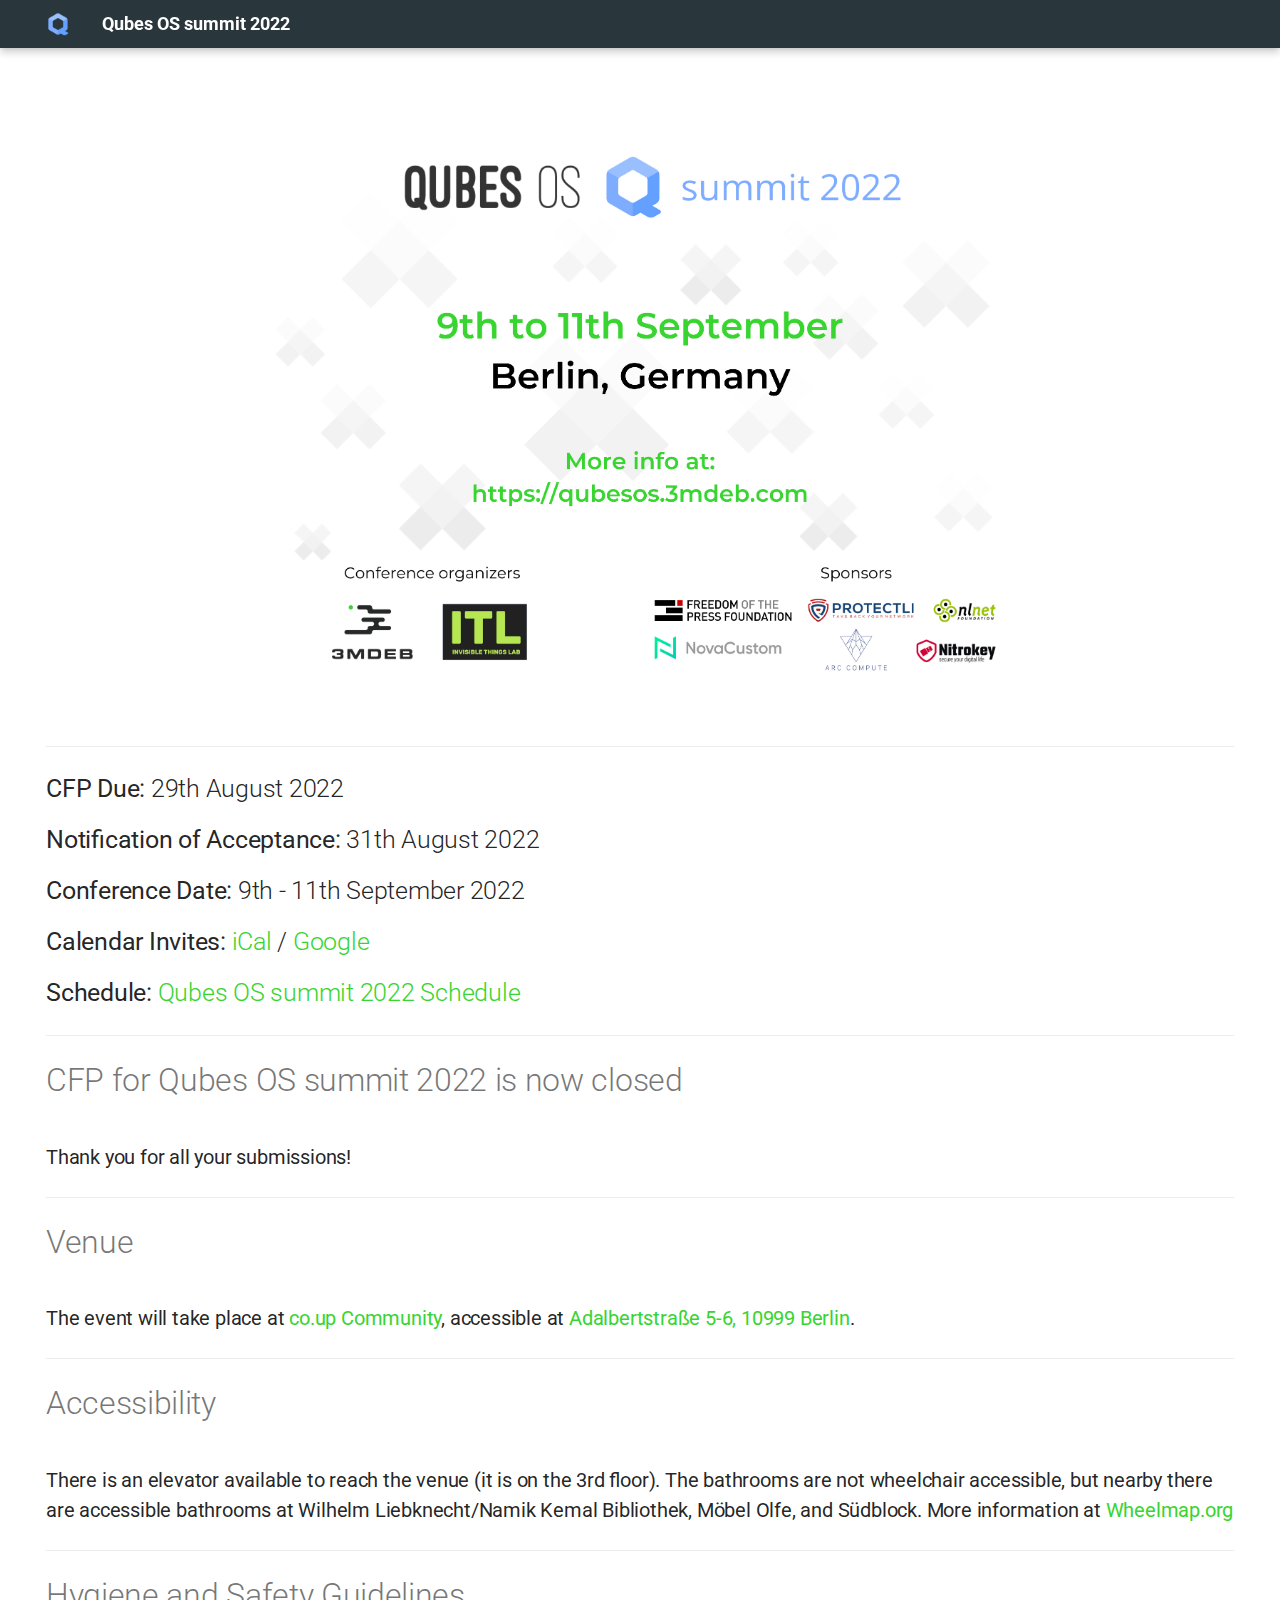
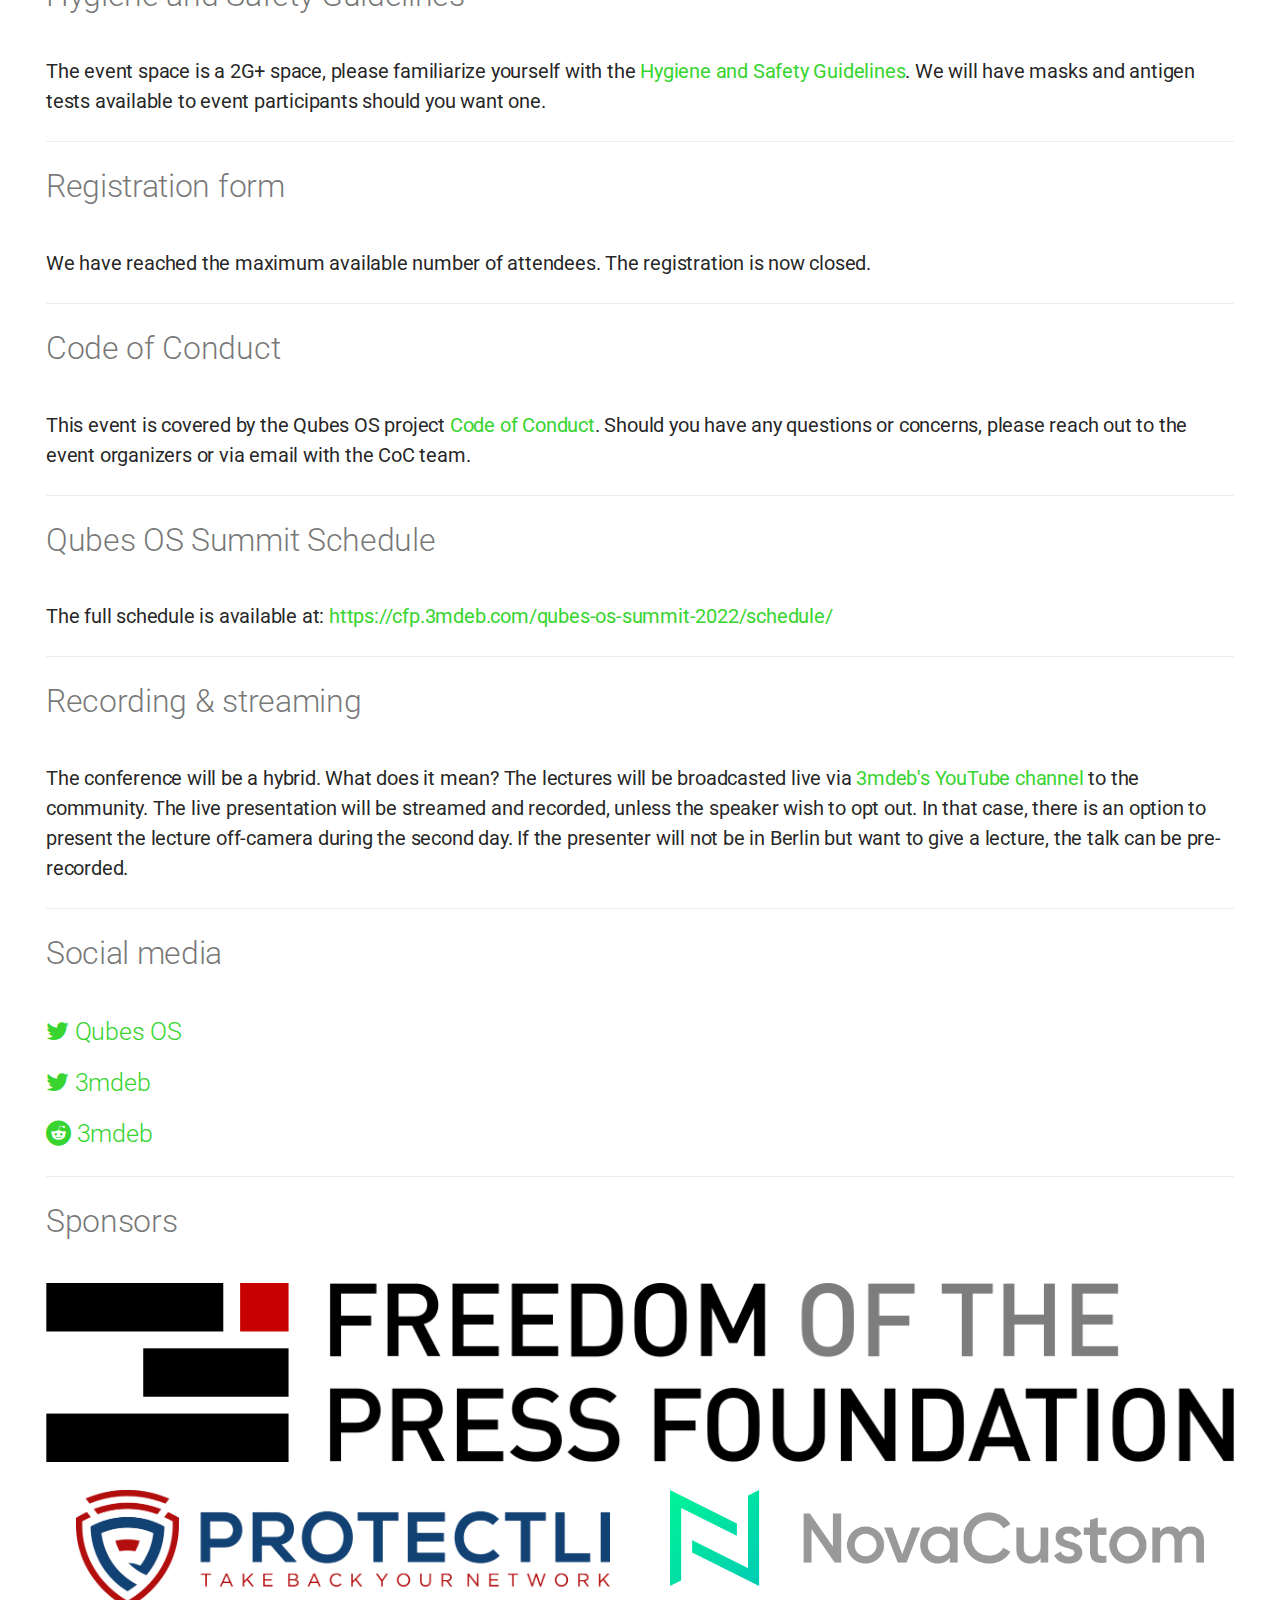
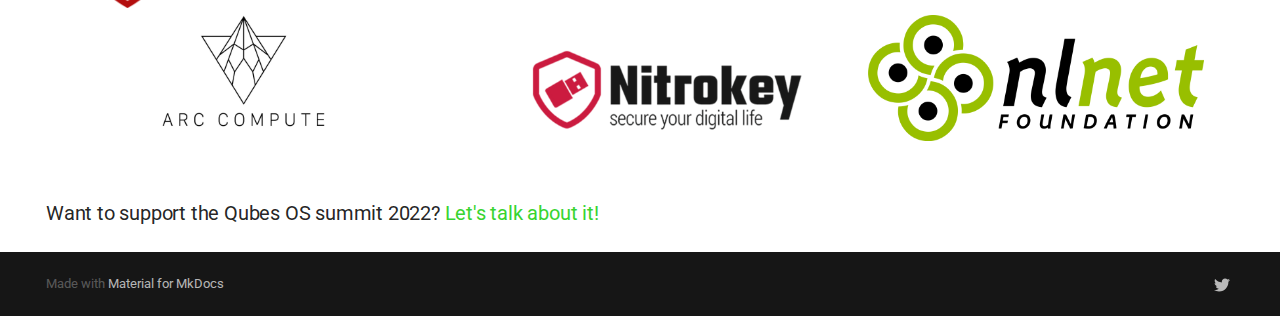
<file: index.html>
<!doctype html>
<html lang="en" class="no-js">
  <head>
    
      <meta charset="utf-8">
      <meta name="viewport" content="width=device-width,initial-scale=1">
      
      
      
        <link rel="canonical" href="https://qubesos.3mdeb.com/">
      
      <link rel="icon" href="images/qubes-logo.png">
      <meta name="generator" content="mkdocs-1.3.1, mkdocs-material-8.4.2">
    
    
      
        <title>Qubes OS summit 2022</title>
      
    
    
      <link rel="stylesheet" href="assets/stylesheets/main.69437709.min.css">
      
        
        <link rel="stylesheet" href="assets/stylesheets/palette.cbb835fc.min.css">
        
      
      
    
    
    
      
        
        
        <link rel="preconnect" href="https://fonts.gstatic.com" crossorigin>
        <link rel="stylesheet" href="https://fonts.googleapis.com/css?family=Roboto:300,300i,400,400i,700,700i%7CRoboto+Mono:400,400i,700,700i&display=fallback">
        <style>:root{--md-text-font:"Roboto";--md-code-font:"Roboto Mono"}</style>
      
    
    
      <link rel="stylesheet" href="stylesheets/extra.css">
    
    <script>__md_scope=new URL(".",location),__md_hash=e=>[...e].reduce((e,_)=>(e<<5)-e+_.charCodeAt(0),0),__md_get=(e,_=localStorage,t=__md_scope)=>JSON.parse(_.getItem(t.pathname+"."+e)),__md_set=(e,_,t=localStorage,a=__md_scope)=>{try{t.setItem(a.pathname+"."+e,JSON.stringify(_))}catch(e){}}</script>
    
      

    
    
  </head>
  
  
    
    
    
    
    
    <body dir="ltr" data-md-color-scheme="" data-md-color-primary="none" data-md-color-accent="none">
  
    
    
    <input class="md-toggle" data-md-toggle="drawer" type="checkbox" id="__drawer" autocomplete="off">
    <input class="md-toggle" data-md-toggle="search" type="checkbox" id="__search" autocomplete="off">
    <label class="md-overlay" for="__drawer"></label>
    <div data-md-component="skip">
      
    </div>
    <div data-md-component="announce">
      
    </div>
    
    
      

<header class="md-header" data-md-component="header">
  <nav class="md-header__inner md-grid" aria-label="Header">
    <a href="." title="Qubes OS summit 2022" class="md-header__button md-logo" aria-label="Qubes OS summit 2022" data-md-component="logo">
      
  <img src="images/qubes-logo.png" alt="logo">

    </a>
    <label class="md-header__button md-icon" for="__drawer">
      <svg xmlns="http://www.w3.org/2000/svg" viewBox="0 0 24 24"><path d="M3 6h18v2H3V6m0 5h18v2H3v-2m0 5h18v2H3v-2Z"/></svg>
    </label>
    <div class="md-header__title" data-md-component="header-title">
      <div class="md-header__ellipsis">
        <div class="md-header__topic">
          <span class="md-ellipsis">
            Qubes OS summit 2022
          </span>
        </div>
        <div class="md-header__topic" data-md-component="header-topic">
          <span class="md-ellipsis">
            
              Home
            
          </span>
        </div>
      </div>
    </div>
    
    
    
    
  </nav>
  
</header>
    
    <div class="md-container" data-md-component="container">
      
      
        
          
        
      
      <main class="md-main" data-md-component="main">
        <div class="md-main__inner md-grid">
          
            
              
                
              
              <div class="md-sidebar md-sidebar--primary" data-md-component="sidebar" data-md-type="navigation" hidden>
                <div class="md-sidebar__scrollwrap">
                  <div class="md-sidebar__inner">
                    


<nav class="md-nav md-nav--primary" aria-label="Navigation" data-md-level="0">
  <label class="md-nav__title" for="__drawer">
    <a href="." title="Qubes OS summit 2022" class="md-nav__button md-logo" aria-label="Qubes OS summit 2022" data-md-component="logo">
      
  <img src="images/qubes-logo.png" alt="logo">

    </a>
    Qubes OS summit 2022
  </label>
  
  <ul class="md-nav__list" data-md-scrollfix>
    
      
      
      

  
  
    
  
  
    <li class="md-nav__item md-nav__item--active">
      
      <input class="md-nav__toggle md-toggle" data-md-toggle="toc" type="checkbox" id="__toc">
      
      
      
      <a href="." class="md-nav__link md-nav__link--active">
        Home
      </a>
      
    </li>
  

    
  </ul>
</nav>
                  </div>
                </div>
              </div>
            
            
              
                
              
              <div class="md-sidebar md-sidebar--secondary" data-md-component="sidebar" data-md-type="toc" hidden>
                <div class="md-sidebar__scrollwrap">
                  <div class="md-sidebar__inner">
                    

<nav class="md-nav md-nav--secondary" aria-label="Table of contents">
  
  
  
  
</nav>
                  </div>
                </div>
              </div>
            
          
          <div class="md-content" data-md-component="content">
            <article class="md-content__inner md-typeset">
              
                


<p><link rel="stylesheet" href="https://cdnjs.cloudflare.com/ajax/libs/font-awesome/4.7.0/css/font-awesome.min.css"></p>
<p align="center" style="margin-bottom: 0px !important;">
  <img width="800" src="../images/QubesOS_2022.png" alt="Qubes minisummit 2022 poster" align="center">
  </p>
<p><br></p>
<hr />
<h2 align="left" style="margin-top: 0px;">
  <b>CFP Due:</b> 29th August 2022
</h2>
<h2 align="left" style="margin-top: 0px;">
  <b>Notification of Acceptance:</b> 31th August 2022
</h2>
<h2 align="left" style="margin-top: 0px;">
  <b>Conference Date:</b> 9th - 11th September 2022
</h2>

<h2 align="left" style="margin-top: 0px;">
  <b>Calendar Invites:</b>
  <a href="static/qubes-summit-2022.ics">iCal</a> /
  <a href="https://calendar.google.com/event?action=TEMPLATE&tmeid=MXRiN3U0MmplbzdkM2lwamdiYzc4Zm84b2UgZXZlbnRzQDNtZGViLmNvbQ&tmsrc=events%403mdeb.com" target="_blank">Google</a>
</h2>
<h2 align="left" style="margin-top: 0px;">
  <b>Schedule:</b>
  <a href="https://cfp.3mdeb.com/qubes-os-summit-2022/schedule/#" target="_blank">Qubes OS summit 2022 Schedule</a>
</h2>

<hr />
<h1 align="left" style="margin-top: 0px;">
CFP for Qubes OS summit 2022 is now closed
</h1>

<h3 align="left" style="margin-top: 0px;">
Thank you for all your submissions!
</h3>

<hr />
<h1 align="left" style="margin-top: 0px;">
Venue
</h1>

<h3 align="left" style="margin-top: 0px;">
The event will take place at <a href="https://co-up.de/about/" target="_blank">co.up Community</a>, accessible at <a href="https://www.openstreetmap.org/?mlat=52.5003&mlon=13.4198#map=16/52.5003/13.4198" target="_blank">Adalbertstraße 5-6, 10999 Berlin</a>.
</h3>

<hr />
<h1 align="left" style="margin-top: 0px;">
Accessibility
</h1>

<h3 align="left" style="margin-top: 0px;">
There is an elevator available to reach the venue (it is on the 3rd floor). The bathrooms are not wheelchair accessible, but nearby there are accessible bathrooms at Wilhelm Liebknecht/Namik Kemal Bibliothek, Möbel Olfe, and Südblock. More information at <a href="https://www.wheelmaps.org" target="_blank">Wheelmap.org</a>
</h3>

<hr />
<h1 align="left" style="margin-top: 0px;">
Hygiene and Safety Guidelines
</h1>

<h3 align="left" style="margin-top: 0px;">

The event space is a 2G+ space, please familiarize yourself with the <a
href="https://co-up.de/hygiene-safety-guidelines/" target="_blank">Hygiene and
Safety Guidelines</a>. We will have masks and antigen tests available to event
participants should you want one.</h3>

<hr />
<h1 align="left" style="margin-top: 0px;">
Registration form
</h1>

<h3 align="left" style="margin-top: 0px;">
We have reached the maximum available number of attendees. The registration is now closed.
</h3>

<hr />
<h1 align="left" style="margin-top: 0px;">
Code of Conduct
</h1>

<h3 align="left" style="margin-top: 0px;">
This event is covered by the Qubes OS project
<a href="https://www.qubes-os.org/code-of-conduct/" target="_blank">Code of Conduct</a>. Should you have any questions or concerns, please reach out to the event organizers or via email with the CoC team.
</h3>

<hr />
<h1 align="left" style="margin-top: 0px;">
Qubes OS Summit Schedule
</h1>

<h3 align="left" style="margin-top: 0px;">
The full schedule is available at: <a href="https://cfp.3mdeb.com/qubes-os-summit-2022/schedule/" target="_blank">https://cfp.3mdeb.com/qubes-os-summit-2022/schedule/</a>
</h3>

<hr />
<h1 align="left" style="margin-top: 0px;">
Recording & streaming
</h1>

<h3 align="left" style="margin-top: 0px;">

The conference will be a hybrid. What does it mean?

The lectures will be broadcasted live via <a href="https://www.youtube.com/channel/UC_djHbyjuJvhVjfT18nyqmQ" target="_blank">3mdeb's YouTube channel</a> to the community.

The live presentation will be streamed and recorded, unless the speaker wish to opt out.
In that case, there is an option to present the lecture off-camera during the second day. 

If the presenter will not be in Berlin but want to give a lecture, the talk can be pre-recorded.
</h3>

<hr />
<h1 align="Left" style="margin-top: 0px;">
Social media
</h1>

<h2 align="Left" style="margin-top: 0px;">
  <a href="https://twitter.com/QubesOS" class="fa fa-twitter" target="_blank"></a>
  <a href="https://twitter.com/QubesOS" target="_blank"> Qubes OS </a>
</h2>
<h2 align="Left" style="margin-top: 0px;">
  <a href="https://twitter.com/3mdeb_com" class="fa fa-twitter" target="_blank"></a>
  <a href="https://twitter.com/3mdeb_com" target="_blank"> 3mdeb </a>
</h2>
<h2 align="Left" style="margin-top: 0px;">
  <a href="https://www.reddit.com/user/3mdeb/" class="fa fa-reddit" target="_blank"></a>
  <a href="https://www.reddit.com/user/3mdeb/" target="_blank"> 3mdeb </a>
</h2>

<hr />
<h1 align="Left" style="margin-top: 0px;">
Sponsors
</h1>
<div class="logo1">
  <img src="images/1200px-Freedom_of_the_Press_Foundation_logo.svg.png">
</div>
<div class="row">
  <div class="column">
    <img src="images/Protectli-Logo.png">
  </div>
  <div class="column">
    <img src="images/Transparent-PNG-logo-wordmark-1.png">
  </div>
</div>
<div class="row">
  <div class="column">
    <img src="images/arc-compute-logo.png">
  </div>
  <div class="column">
    <img src="images/nitrokey-logo.png">
  </div>
    <div class="column">
    <img src="images/nlnet-logo.png">
  </div>
</div>

<h3 align="left" style="margin-top: 0px;">
Want to support the Qubes OS summit 2022?
  <a href="https://calendly.com/3mdeb/" target="_blank">Let's talk about it!</a>
</h3>



  


              
            </article>
            
          </div>
        </div>
        
      </main>
      
        <footer class="md-footer">
  
  <div class="md-footer-meta md-typeset">
    <div class="md-footer-meta__inner md-grid">
      <div class="md-copyright">
  
  
    Made with
    <a href="https://squidfunk.github.io/mkdocs-material/" target="_blank" rel="noopener">
      Material for MkDocs
    </a>
  
</div>
      
        <div class="md-social">
  
    
    
    <a href="https://twitter.com/3mdeb_com" target="_blank" rel="noopener" title="3mdeb on Twitter" class="md-social__link">
      <svg xmlns="http://www.w3.org/2000/svg" viewBox="0 0 512 512"><!--! Font Awesome Free 6.1.2 by @fontawesome - https://fontawesome.com License - https://fontawesome.com/license/free (Icons: CC BY 4.0, Fonts: SIL OFL 1.1, Code: MIT License) Copyright 2022 Fonticons, Inc.--><path d="M459.37 151.716c.325 4.548.325 9.097.325 13.645 0 138.72-105.583 298.558-298.558 298.558-59.452 0-114.68-17.219-161.137-47.106 8.447.974 16.568 1.299 25.34 1.299 49.055 0 94.213-16.568 130.274-44.832-46.132-.975-84.792-31.188-98.112-72.772 6.498.974 12.995 1.624 19.818 1.624 9.421 0 18.843-1.3 27.614-3.573-48.081-9.747-84.143-51.98-84.143-102.985v-1.299c13.969 7.797 30.214 12.67 47.431 13.319-28.264-18.843-46.781-51.005-46.781-87.391 0-19.492 5.197-37.36 14.294-52.954 51.655 63.675 129.3 105.258 216.365 109.807-1.624-7.797-2.599-15.918-2.599-24.04 0-57.828 46.782-104.934 104.934-104.934 30.213 0 57.502 12.67 76.67 33.137 23.715-4.548 46.456-13.32 66.599-25.34-7.798 24.366-24.366 44.833-46.132 57.827 21.117-2.273 41.584-8.122 60.426-16.243-14.292 20.791-32.161 39.308-52.628 54.253z"/></svg>
    </a>
  
</div>
      
    </div>
  </div>
</footer>
      
    </div>
    <div class="md-dialog" data-md-component="dialog">
      <div class="md-dialog__inner md-typeset"></div>
    </div>
    
    <script id="__config" type="application/json">{"base": ".", "features": [], "search": "assets/javascripts/workers/search.ecf98df9.min.js", "translations": {"clipboard.copied": "Copied to clipboard", "clipboard.copy": "Copy to clipboard", "search.config.lang": "en", "search.config.pipeline": "trimmer, stopWordFilter", "search.config.separator": "[\\s\\-]+", "search.placeholder": "Search", "search.result.more.one": "1 more on this page", "search.result.more.other": "# more on this page", "search.result.none": "No matching documents", "search.result.one": "1 matching document", "search.result.other": "# matching documents", "search.result.placeholder": "Type to start searching", "search.result.term.missing": "Missing", "select.version.title": "Select version"}}</script>
    
    
      <script src="assets/javascripts/bundle.9c69f0bc.min.js"></script>
      
    
  </body>
</html>
</file>
<file: stylesheets/extra.css>
:root {
  --md-primary-fg-color:        #29363b;
  --md-primary-fg-color--light: #808080;
  --md-primary-fg-color--dark:  #29363b;
  --md-accent-fg-color:         hsla(117, 66%, 51%, 0.7);
  --md-text-font-family:        "Oswald",sans-serif;
}

:root > * {
  --md-typeset-a-color:         #38d430;
}

.logo1 {
  display: block;
  margin-left: auto;
  margin-right: auto;
  width: 100%;
  height: auto;
  padding-bottom: 20px;
}

.row {
  display: flex;
}

.column {
  width: 50%;
  padding-right: 30px;
  padding-left: 30px;
  align-items: center;
}
</file>
<file: assets/stylesheets/main.69437709.min.css>
@charset "UTF-8";html{-webkit-text-size-adjust:none;-moz-text-size-adjust:none;-ms-text-size-adjust:none;text-size-adjust:none;box-sizing:border-box}*,:after,:before{box-sizing:inherit}@media (prefers-reduced-motion){*,:after,:before{transition:none!important}}body{margin:0}a,button,input,label{-webkit-tap-highlight-color:transparent}a{color:inherit;text-decoration:none}hr{border:0;box-sizing:initial;display:block;height:.05rem;overflow:visible;padding:0}small{font-size:80%}sub,sup{line-height:1em}img{border-style:none}table{border-collapse:initial;border-spacing:0}td,th{font-weight:400;vertical-align:top}button{background:transparent;border:0;font-family:inherit;font-size:inherit;margin:0;padding:0}input{border:0;outline:none}:root,[data-md-color-scheme=default]{--md-default-fg-color:rgba(0,0,0,.87);--md-default-fg-color--light:rgba(0,0,0,.54);--md-default-fg-color--lighter:rgba(0,0,0,.32);--md-default-fg-color--lightest:rgba(0,0,0,.07);--md-default-bg-color:#fff;--md-default-bg-color--light:hsla(0,0%,100%,.7);--md-default-bg-color--lighter:hsla(0,0%,100%,.3);--md-default-bg-color--lightest:hsla(0,0%,100%,.12);--md-primary-fg-color:#4051b5;--md-primary-fg-color--light:#5d6cc0;--md-primary-fg-color--dark:#303fa1;--md-primary-bg-color:#fff;--md-primary-bg-color--light:hsla(0,0%,100%,.7);--md-accent-fg-color:#526cfe;--md-accent-fg-color--transparent:rgba(82,108,254,.1);--md-accent-bg-color:#fff;--md-accent-bg-color--light:hsla(0,0%,100%,.7);--md-code-fg-color:#36464e;--md-code-bg-color:#f5f5f5;--md-code-hl-color:rgba(255,255,0,.5);--md-code-hl-number-color:#d52a2a;--md-code-hl-special-color:#db1457;--md-code-hl-function-color:#a846b9;--md-code-hl-constant-color:#6e59d9;--md-code-hl-keyword-color:#3f6ec6;--md-code-hl-string-color:#1c7d4d;--md-code-hl-name-color:var(--md-code-fg-color);--md-code-hl-operator-color:var(--md-default-fg-color--light);--md-code-hl-punctuation-color:var(--md-default-fg-color--light);--md-code-hl-comment-color:var(--md-default-fg-color--light);--md-code-hl-generic-color:var(--md-default-fg-color--light);--md-code-hl-variable-color:var(--md-default-fg-color--light);--md-typeset-color:var(--md-default-fg-color);--md-typeset-a-color:var(--md-primary-fg-color);--md-typeset-mark-color:rgba(255,255,0,.5);--md-typeset-del-color:rgba(245,80,61,.15);--md-typeset-ins-color:rgba(11,213,112,.15);--md-typeset-kbd-color:#fafafa;--md-typeset-kbd-accent-color:#fff;--md-typeset-kbd-border-color:#b8b8b8;--md-typeset-table-color:rgba(0,0,0,.12);--md-admonition-fg-color:var(--md-default-fg-color);--md-admonition-bg-color:var(--md-default-bg-color);--md-footer-fg-color:#fff;--md-footer-fg-color--light:hsla(0,0%,100%,.7);--md-footer-fg-color--lighter:hsla(0,0%,100%,.3);--md-footer-bg-color:rgba(0,0,0,.87);--md-footer-bg-color--dark:rgba(0,0,0,.32);--md-shadow-z1:0 0.2rem 0.5rem rgba(0,0,0,.05),0 0 0.05rem rgba(0,0,0,.1);--md-shadow-z2:0 0.2rem 0.5rem rgba(0,0,0,.1),0 0 0.05rem rgba(0,0,0,.25);--md-shadow-z3:0 0.2rem 0.5rem rgba(0,0,0,.2),0 0 0.05rem rgba(0,0,0,.35)}.md-icon svg{fill:currentcolor;display:block;height:1.2rem;width:1.2rem}body{-webkit-font-smoothing:antialiased;-moz-osx-font-smoothing:grayscale;--md-text-font-family:var(--md-text-font,_),-apple-system,BlinkMacSystemFont,Helvetica,Arial,sans-serif;--md-code-font-family:var(--md-code-font,_),SFMono-Regular,Consolas,Menlo,monospace}body,input{font-feature-settings:"kern","liga";font-family:var(--md-text-font-family)}body,code,input,kbd,pre{color:var(--md-typeset-color)}code,kbd,pre{font-feature-settings:"kern";font-family:var(--md-code-font-family)}:root{--md-typeset-table-sort-icon:url('data:image/svg+xml;charset=utf-8,<svg xmlns="http://www.w3.org/2000/svg" viewBox="0 0 24 24"><path d="m18 21-4-4h3V7h-3l4-4 4 4h-3v10h3M2 19v-2h10v2M2 13v-2h7v2M2 7V5h4v2H2Z"/></svg>');--md-typeset-table-sort-icon--asc:url('data:image/svg+xml;charset=utf-8,<svg xmlns="http://www.w3.org/2000/svg" viewBox="0 0 24 24"><path d="M19 17h3l-4 4-4-4h3V3h2M2 17h10v2H2M6 5v2H2V5m0 6h7v2H2v-2Z"/></svg>');--md-typeset-table-sort-icon--desc:url('data:image/svg+xml;charset=utf-8,<svg xmlns="http://www.w3.org/2000/svg" viewBox="0 0 24 24"><path d="M19 7h3l-4-4-4 4h3v14h2M2 17h10v2H2M6 5v2H2V5m0 6h7v2H2v-2Z"/></svg>')}.md-typeset{-webkit-print-color-adjust:exact;color-adjust:exact;font-size:.8rem;line-height:1.6}@media print{.md-typeset{font-size:.68rem}}.md-typeset blockquote,.md-typeset dl,.md-typeset figure,.md-typeset ol,.md-typeset pre,.md-typeset ul{margin-bottom:1em;margin-top:1em}.md-typeset h1{color:var(--md-default-fg-color--light);font-size:2em;line-height:1.3;margin:0 0 1.25em}.md-typeset h1,.md-typeset h2{font-weight:300;letter-spacing:-.01em}.md-typeset h2{font-size:1.5625em;line-height:1.4;margin:1.6em 0 .64em}.md-typeset h3{font-size:1.25em;font-weight:400;letter-spacing:-.01em;line-height:1.5;margin:1.6em 0 .8em}.md-typeset h2+h3{margin-top:.8em}.md-typeset h4{font-weight:700;letter-spacing:-.01em;margin:1em 0}.md-typeset h5,.md-typeset h6{color:var(--md-default-fg-color--light);font-size:.8em;font-weight:700;letter-spacing:-.01em;margin:1.25em 0}.md-typeset h5{text-transform:uppercase}.md-typeset hr{border-bottom:.05rem solid var(--md-default-fg-color--lightest);display:flow-root;margin:1.5em 0}.md-typeset a{color:var(--md-typeset-a-color);word-break:break-word}.md-typeset a,.md-typeset a:before{transition:color 125ms}.md-typeset a:focus,.md-typeset a:hover{color:var(--md-accent-fg-color)}.md-typeset a:focus code,.md-typeset a:hover code{background-color:var(--md-accent-fg-color--transparent)}.md-typeset a code{color:currentcolor;transition:background-color 125ms}.md-typeset a.focus-visible{outline-color:var(--md-accent-fg-color);outline-offset:.2rem}.md-typeset code,.md-typeset kbd,.md-typeset pre{color:var(--md-code-fg-color);direction:ltr}@media print{.md-typeset code,.md-typeset kbd,.md-typeset pre{white-space:pre-wrap}}.md-typeset code{background-color:var(--md-code-bg-color);border-radius:.1rem;-webkit-box-decoration-break:clone;box-decoration-break:clone;font-size:.85em;padding:0 .2941176471em;word-break:break-word}.md-typeset code:not(.focus-visible){-webkit-tap-highlight-color:transparent;outline:none}.md-typeset pre{display:flow-root;line-height:1.4;position:relative}.md-typeset pre>code{-webkit-box-decoration-break:slice;box-decoration-break:slice;box-shadow:none;display:block;margin:0;outline-color:var(--md-accent-fg-color);overflow:auto;padding:.7720588235em 1.1764705882em;scrollbar-color:var(--md-default-fg-color--lighter) transparent;scrollbar-width:thin;touch-action:auto;word-break:normal}.md-typeset pre>code:hover{scrollbar-color:var(--md-accent-fg-color) transparent}.md-typeset pre>code::-webkit-scrollbar{height:.2rem;width:.2rem}.md-typeset pre>code::-webkit-scrollbar-thumb{background-color:var(--md-default-fg-color--lighter)}.md-typeset pre>code::-webkit-scrollbar-thumb:hover{background-color:var(--md-accent-fg-color)}.md-typeset kbd{background-color:var(--md-typeset-kbd-color);border-radius:.1rem;box-shadow:0 .1rem 0 .05rem var(--md-typeset-kbd-border-color),0 .1rem 0 var(--md-typeset-kbd-border-color),0 -.1rem .2rem var(--md-typeset-kbd-accent-color) inset;color:var(--md-default-fg-color);display:inline-block;font-size:.75em;padding:0 .6666666667em;vertical-align:text-top;word-break:break-word}.md-typeset mark{background-color:var(--md-typeset-mark-color);-webkit-box-decoration-break:clone;box-decoration-break:clone;color:inherit;word-break:break-word}.md-typeset abbr{border-bottom:.05rem dotted var(--md-default-fg-color--light);cursor:help;text-decoration:none}@media (hover:none){.md-typeset abbr{position:relative}.md-typeset abbr[title]:-webkit-any(:focus,:hover):after{background-color:var(--md-default-fg-color);border-radius:.1rem;box-shadow:var(--md-shadow-z3);color:var(--md-default-bg-color);content:attr(title);display:inline-block;font-size:.7rem;margin-top:2em;max-width:80%;min-width:-webkit-max-content;min-width:max-content;padding:.2rem .3rem;position:absolute;width:auto}.md-typeset abbr[title]:-moz-any(:focus,:hover):after{background-color:var(--md-default-fg-color);border-radius:.1rem;box-shadow:var(--md-shadow-z3);color:var(--md-default-bg-color);content:attr(title);display:inline-block;font-size:.7rem;margin-top:2em;max-width:80%;min-width:-moz-max-content;min-width:max-content;padding:.2rem .3rem;position:absolute;width:auto}[dir=ltr] .md-typeset abbr[title]:-webkit-any(:focus,:hover):after{left:0}[dir=ltr] .md-typeset abbr[title]:-moz-any(:focus,:hover):after{left:0}[dir=ltr] .md-typeset abbr[title]:is(:focus,:hover):after{left:0}[dir=rtl] .md-typeset abbr[title]:-webkit-any(:focus,:hover):after{right:0}[dir=rtl] .md-typeset abbr[title]:-moz-any(:focus,:hover):after{right:0}[dir=rtl] .md-typeset abbr[title]:is(:focus,:hover):after{right:0}.md-typeset abbr[title]:is(:focus,:hover):after{background-color:var(--md-default-fg-color);border-radius:.1rem;box-shadow:var(--md-shadow-z3);color:var(--md-default-bg-color);content:attr(title);display:inline-block;font-size:.7rem;margin-top:2em;max-width:80%;min-width:-webkit-max-content;min-width:-moz-max-content;min-width:max-content;padding:.2rem .3rem;position:absolute;width:auto}}.md-typeset small{opacity:.75}[dir=ltr] .md-typeset sub,[dir=ltr] .md-typeset sup{margin-left:.078125em}[dir=rtl] .md-typeset sub,[dir=rtl] .md-typeset sup{margin-right:.078125em}[dir=ltr] .md-typeset blockquote{padding-left:.6rem}[dir=rtl] .md-typeset blockquote{padding-right:.6rem}[dir=ltr] .md-typeset blockquote{border-left:.2rem solid var(--md-default-fg-color--lighter)}[dir=rtl] .md-typeset blockquote{border-right:.2rem solid var(--md-default-fg-color--lighter)}.md-typeset blockquote{color:var(--md-default-fg-color--light);margin-left:0;margin-right:0}.md-typeset ul{list-style-type:disc}[dir=ltr] .md-typeset ol,[dir=ltr] .md-typeset ul{margin-left:.625em}[dir=rtl] .md-typeset ol,[dir=rtl] .md-typeset ul{margin-right:.625em}.md-typeset ol,.md-typeset ul{padding:0}.md-typeset ol:not([hidden]),.md-typeset ul:not([hidden]){display:flow-root}.md-typeset ol ol,.md-typeset ul ol{list-style-type:lower-alpha}.md-typeset ol ol ol,.md-typeset ul ol ol{list-style-type:lower-roman}[dir=ltr] .md-typeset ol li,[dir=ltr] .md-typeset ul li{margin-left:1.25em}[dir=rtl] .md-typeset ol li,[dir=rtl] .md-typeset ul li{margin-right:1.25em}.md-typeset ol li,.md-typeset ul li{margin-bottom:.5em}.md-typeset ol li blockquote,.md-typeset ol li p,.md-typeset ul li blockquote,.md-typeset ul li p{margin:.5em 0}.md-typeset ol li:last-child,.md-typeset ul li:last-child{margin-bottom:0}.md-typeset ol li :-webkit-any(ul,ol),.md-typeset ul li :-webkit-any(ul,ol){margin-bottom:.5em;margin-top:.5em}.md-typeset ol li :-moz-any(ul,ol),.md-typeset ul li :-moz-any(ul,ol){margin-bottom:.5em;margin-top:.5em}[dir=ltr] .md-typeset ol li :-webkit-any(ul,ol),[dir=ltr] .md-typeset ul li :-webkit-any(ul,ol){margin-left:.625em}[dir=ltr] .md-typeset ol li :-moz-any(ul,ol),[dir=ltr] .md-typeset ul li :-moz-any(ul,ol){margin-left:.625em}[dir=ltr] .md-typeset ol li :is(ul,ol),[dir=ltr] .md-typeset ul li :is(ul,ol){margin-left:.625em}[dir=rtl] .md-typeset ol li :-webkit-any(ul,ol),[dir=rtl] .md-typeset ul li :-webkit-any(ul,ol){margin-right:.625em}[dir=rtl] .md-typeset ol li :-moz-any(ul,ol),[dir=rtl] .md-typeset ul li :-moz-any(ul,ol){margin-right:.625em}[dir=rtl] .md-typeset ol li :is(ul,ol),[dir=rtl] .md-typeset ul li :is(ul,ol){margin-right:.625em}.md-typeset ol li :is(ul,ol),.md-typeset ul li :is(ul,ol){margin-bottom:.5em;margin-top:.5em}[dir=ltr] .md-typeset dd{margin-left:1.875em}[dir=rtl] .md-typeset dd{margin-right:1.875em}.md-typeset dd{margin-bottom:1.5em;margin-top:1em}.md-typeset img,.md-typeset svg,.md-typeset video{height:auto;max-width:100%}.md-typeset img[align=left]{margin:1em 1em 1em 0}.md-typeset img[align=right]{margin:1em 0 1em 1em}.md-typeset img[align]:only-child{margin-top:0}.md-typeset img[src$="#gh-dark-mode-only"],.md-typeset img[src$="#only-dark"]{display:none}.md-typeset figure{display:flow-root;margin:1em auto;max-width:100%;text-align:center;width:-webkit-fit-content;width:-moz-fit-content;width:fit-content}.md-typeset figure img{display:block}.md-typeset figcaption{font-style:italic;margin:1em auto;max-width:24rem}.md-typeset iframe{max-width:100%}.md-typeset table:not([class]){background-color:var(--md-default-bg-color);border:.05rem solid var(--md-typeset-table-color);border-radius:.1rem;display:inline-block;font-size:.64rem;max-width:100%;overflow:auto;touch-action:auto}@media print{.md-typeset table:not([class]){display:table}}.md-typeset table:not([class])+*{margin-top:1.5em}.md-typeset table:not([class]) :-webkit-any(th,td)>:first-child{margin-top:0}.md-typeset table:not([class]) :-moz-any(th,td)>:first-child{margin-top:0}.md-typeset table:not([class]) :is(th,td)>:first-child{margin-top:0}.md-typeset table:not([class]) :-webkit-any(th,td)>:last-child{margin-bottom:0}.md-typeset table:not([class]) :-moz-any(th,td)>:last-child{margin-bottom:0}.md-typeset table:not([class]) :is(th,td)>:last-child{margin-bottom:0}.md-typeset table:not([class]) :-webkit-any(th,td):not([align]){text-align:left}.md-typeset table:not([class]) :-moz-any(th,td):not([align]){text-align:left}.md-typeset table:not([class]) :is(th,td):not([align]){text-align:left}[dir=rtl] .md-typeset table:not([class]) :-webkit-any(th,td):not([align]){text-align:right}[dir=rtl] .md-typeset table:not([class]) :-moz-any(th,td):not([align]){text-align:right}[dir=rtl] .md-typeset table:not([class]) :is(th,td):not([align]){text-align:right}.md-typeset table:not([class]) th{font-weight:700;min-width:5rem;padding:.9375em 1.25em;vertical-align:top}.md-typeset table:not([class]) th a{color:inherit}.md-typeset table:not([class]) td{border-top:.05rem solid var(--md-typeset-table-color);padding:.9375em 1.25em;vertical-align:top}.md-typeset table:not([class]) tbody tr{transition:background-color 125ms}.md-typeset table:not([class]) tbody tr:hover{background-color:rgba(0,0,0,.035);box-shadow:0 .05rem 0 var(--md-default-bg-color) inset}.md-typeset table:not([class]) a{word-break:normal}.md-typeset table th[role=columnheader]{cursor:pointer}[dir=ltr] .md-typeset table th[role=columnheader]:after{margin-left:.5em}[dir=rtl] .md-typeset table th[role=columnheader]:after{margin-right:.5em}.md-typeset table th[role=columnheader]:after{content:"";display:inline-block;height:1.2em;-webkit-mask-image:var(--md-typeset-table-sort-icon);mask-image:var(--md-typeset-table-sort-icon);-webkit-mask-repeat:no-repeat;mask-repeat:no-repeat;-webkit-mask-size:contain;mask-size:contain;transition:background-color 125ms;vertical-align:text-bottom;width:1.2em}.md-typeset table th[role=columnheader]:hover:after{background-color:var(--md-default-fg-color--lighter)}.md-typeset table th[role=columnheader][aria-sort=ascending]:after{background-color:var(--md-default-fg-color--light);-webkit-mask-image:var(--md-typeset-table-sort-icon--asc);mask-image:var(--md-typeset-table-sort-icon--asc)}.md-typeset table th[role=columnheader][aria-sort=descending]:after{background-color:var(--md-default-fg-color--light);-webkit-mask-image:var(--md-typeset-table-sort-icon--desc);mask-image:var(--md-typeset-table-sort-icon--desc)}.md-typeset__scrollwrap{margin:1em -.8rem;overflow-x:auto;touch-action:auto}.md-typeset__table{display:inline-block;margin-bottom:.5em;padding:0 .8rem}@media print{.md-typeset__table{display:block}}html .md-typeset__table table{display:table;margin:0;overflow:hidden;width:100%}@media screen and (max-width:44.9375em){.md-content__inner>pre{margin:1em -.8rem}.md-content__inner>pre code{border-radius:0}}.md-banner{background-color:var(--md-footer-bg-color);color:var(--md-footer-fg-color);overflow:auto}@media print{.md-banner{display:none}}.md-banner--warning{background:var(--md-typeset-mark-color);color:var(--md-default-fg-color)}.md-banner__inner{font-size:.7rem;margin:.6rem auto;padding:0 .8rem}.md-banner__button{color:inherit;cursor:pointer;float:right;transition:opacity .25s}.md-banner__button:hover{opacity:.7}html{font-size:125%;height:100%;overflow-x:hidden}@media screen and (min-width:100em){html{font-size:137.5%}}@media screen and (min-width:125em){html{font-size:150%}}body{background-color:var(--md-default-bg-color);display:flex;flex-direction:column;font-size:.5rem;min-height:100%;position:relative;width:100%}@media print{body{display:block}}@media screen and (max-width:59.9375em){body[data-md-scrolllock]{position:fixed}}.md-grid{margin-left:auto;margin-right:auto;max-width:61rem}.md-container{display:flex;flex-direction:column;flex-grow:1}@media print{.md-container{display:block}}.md-main{flex-grow:1}.md-main__inner{display:flex;height:100%;margin-top:1.5rem}.md-ellipsis{overflow:hidden;text-overflow:ellipsis;white-space:nowrap}.md-toggle{display:none}.md-option{height:0;opacity:0;position:absolute;width:0}.md-option:checked+label:not([hidden]){display:block}.md-option.focus-visible+label{outline-color:var(--md-accent-fg-color);outline-style:auto}.md-skip{background-color:var(--md-default-fg-color);border-radius:.1rem;color:var(--md-default-bg-color);font-size:.64rem;margin:.5rem;opacity:0;outline-color:var(--md-accent-fg-color);padding:.3rem .5rem;position:fixed;transform:translateY(.4rem);z-index:-1}.md-skip:focus{opacity:1;transform:translateY(0);transition:transform .25s cubic-bezier(.4,0,.2,1),opacity 175ms 75ms;z-index:10}@page{margin:25mm}:root{--md-clipboard-icon:url('data:image/svg+xml;charset=utf-8,<svg xmlns="http://www.w3.org/2000/svg" viewBox="0 0 24 24"><path d="M19 21H8V7h11m0-2H8a2 2 0 0 0-2 2v14a2 2 0 0 0 2 2h11a2 2 0 0 0 2-2V7a2 2 0 0 0-2-2m-3-4H4a2 2 0 0 0-2 2v14h2V3h12V1Z"/></svg>')}.md-clipboard{border-radius:.1rem;color:var(--md-default-fg-color--lightest);cursor:pointer;height:1.5em;outline-color:var(--md-accent-fg-color);outline-offset:.1rem;position:absolute;right:.5em;top:.5em;transition:color .25s;width:1.5em;z-index:1}@media print{.md-clipboard{display:none}}.md-clipboard:not(.focus-visible){-webkit-tap-highlight-color:transparent;outline:none}:hover>.md-clipboard{color:var(--md-default-fg-color--light)}.md-clipboard:-webkit-any(:focus,:hover){color:var(--md-accent-fg-color)}.md-clipboard:-moz-any(:focus,:hover){color:var(--md-accent-fg-color)}.md-clipboard:is(:focus,:hover){color:var(--md-accent-fg-color)}.md-clipboard:after{background-color:currentcolor;content:"";display:block;height:1.125em;margin:0 auto;-webkit-mask-image:var(--md-clipboard-icon);mask-image:var(--md-clipboard-icon);-webkit-mask-repeat:no-repeat;mask-repeat:no-repeat;-webkit-mask-size:contain;mask-size:contain;width:1.125em}.md-clipboard--inline{cursor:pointer}.md-clipboard--inline code{transition:color .25s,background-color .25s}.md-clipboard--inline:-webkit-any(:focus,:hover) code{background-color:var(--md-accent-fg-color--transparent);color:var(--md-accent-fg-color)}.md-clipboard--inline:-moz-any(:focus,:hover) code{background-color:var(--md-accent-fg-color--transparent);color:var(--md-accent-fg-color)}.md-clipboard--inline:is(:focus,:hover) code{background-color:var(--md-accent-fg-color--transparent);color:var(--md-accent-fg-color)}@-webkit-keyframes consent{0%{opacity:0;transform:translateY(100%)}to{opacity:1;transform:translateY(0)}}@keyframes consent{0%{opacity:0;transform:translateY(100%)}to{opacity:1;transform:translateY(0)}}@-webkit-keyframes overlay{0%{opacity:0}to{opacity:1}}@keyframes overlay{0%{opacity:0}to{opacity:1}}.md-consent__overlay{-webkit-animation:overlay .25s both;animation:overlay .25s both;-webkit-backdrop-filter:blur(.1rem);backdrop-filter:blur(.1rem);background-color:rgba(0,0,0,.54);height:100%;opacity:1;position:fixed;top:0;width:100%;z-index:5}.md-consent__inner{-webkit-animation:consent .5s cubic-bezier(.1,.7,.1,1) both;animation:consent .5s cubic-bezier(.1,.7,.1,1) both;background-color:var(--md-default-bg-color);border:0;border-radius:.1rem;bottom:0;box-shadow:0 0 .2rem rgba(0,0,0,.1),0 .2rem .4rem rgba(0,0,0,.2);max-height:100%;overflow:auto;padding:0;position:fixed;width:100%;z-index:5}.md-consent__form{padding:.8rem}.md-consent__settings{display:none;margin:1em 0}input:checked+.md-consent__settings{display:block}.md-consent__controls{margin-bottom:.8rem}.md-typeset .md-consent__controls .md-button{display:inline}@media screen and (max-width:44.9375em){.md-typeset .md-consent__controls .md-button{display:block;margin-top:.4rem;text-align:center;width:100%}}.md-consent label{cursor:pointer}.md-content{flex-grow:1;min-width:0}.md-content__inner{margin:0 .8rem 1.2rem;padding-top:.6rem}@media screen and (min-width:76.25em){[dir=ltr] .md-sidebar--primary:not([hidden])~.md-content>.md-content__inner{margin-left:1.2rem}[dir=ltr] .md-sidebar--secondary:not([hidden])~.md-content>.md-content__inner,[dir=rtl] .md-sidebar--primary:not([hidden])~.md-content>.md-content__inner{margin-right:1.2rem}[dir=rtl] .md-sidebar--secondary:not([hidden])~.md-content>.md-content__inner{margin-left:1.2rem}}.md-content__inner:before{content:"";display:block;height:.4rem}.md-content__inner>:last-child{margin-bottom:0}[dir=ltr] .md-content__button{margin-left:.4rem}[dir=rtl] .md-content__button{margin-right:.4rem}.md-content__button{float:right;margin:.4rem 0;padding:0}@media print{.md-content__button{display:none}}[dir=rtl] .md-content__button{float:left}.md-typeset .md-content__button{color:var(--md-default-fg-color--lighter)}.md-content__button svg{display:inline;vertical-align:top}[dir=rtl] .md-content__button svg{transform:scaleX(-1)}[dir=ltr] .md-dialog{right:.8rem}[dir=rtl] .md-dialog{left:.8rem}.md-dialog{background-color:var(--md-default-fg-color);border-radius:.1rem;bottom:.8rem;box-shadow:var(--md-shadow-z3);min-width:11.1rem;opacity:0;padding:.4rem .6rem;pointer-events:none;position:fixed;transform:translateY(100%);transition:transform 0ms .4s,opacity .4s;z-index:4}@media print{.md-dialog{display:none}}.md-dialog--active{opacity:1;pointer-events:auto;transform:translateY(0);transition:transform .4s cubic-bezier(.075,.85,.175,1),opacity .4s}.md-dialog__inner{color:var(--md-default-bg-color);font-size:.7rem}.md-feedback{margin:2em 0 1em;text-align:center}.md-feedback fieldset{border:none;margin:0;padding:0}.md-feedback__title{font-weight:700;margin:1em auto}.md-feedback__inner{position:relative}.md-feedback__list{align-content:baseline;display:flex;flex-wrap:wrap;justify-content:center;position:relative}.md-feedback__list:hover .md-icon:not(:disabled){color:var(--md-default-fg-color--lighter)}:disabled .md-feedback__list{min-height:1.8rem}.md-feedback__icon{color:var(--md-default-fg-color--light);cursor:pointer;flex-shrink:0;margin:0 .1rem;transition:color 125ms}.md-feedback__icon:not(:disabled).md-icon:hover{color:var(--md-accent-fg-color)}.md-feedback__icon:disabled{color:var(--md-default-fg-color--lightest);pointer-events:none}.md-feedback__note{opacity:0;position:relative;transform:translateY(.4rem);transition:transform .4s cubic-bezier(.1,.7,.1,1),opacity .15s}.md-feedback__note>*{margin:0 auto;max-width:16rem}:disabled .md-feedback__note{opacity:1;transform:translateY(0)}.md-footer{background-color:var(--md-footer-bg-color);color:var(--md-footer-fg-color)}@media print{.md-footer{display:none}}.md-footer__inner{justify-content:space-between;overflow:auto;padding:.2rem}.md-footer__inner:not([hidden]){display:flex}.md-footer__link{display:flex;flex-grow:0.01;outline-color:var(--md-accent-fg-color);overflow:hidden;padding-bottom:.4rem;padding-top:1.4rem;transition:opacity .25s}.md-footer__link:-webkit-any(:focus,:hover){opacity:.7}.md-footer__link:-moz-any(:focus,:hover){opacity:.7}.md-footer__link:is(:focus,:hover){opacity:.7}[dir=rtl] .md-footer__link svg{transform:scaleX(-1)}@media screen and (max-width:44.9375em){.md-footer__link--prev .md-footer__title{display:none}}[dir=ltr] .md-footer__link--next{margin-left:auto}[dir=rtl] .md-footer__link--next{margin-right:auto}.md-footer__link--next{text-align:right}[dir=rtl] .md-footer__link--next{text-align:left}.md-footer__title{flex-grow:1;font-size:.9rem;line-height:2.4rem;max-width:calc(100% - 2.4rem);padding:0 1rem;position:relative;white-space:nowrap}.md-footer__button{margin:.2rem;padding:.4rem}.md-footer__direction{font-size:.64rem;left:0;margin-top:-1rem;opacity:.7;padding:0 1rem;position:absolute;right:0}.md-footer-meta{background-color:var(--md-footer-bg-color--dark)}.md-footer-meta__inner{display:flex;flex-wrap:wrap;justify-content:space-between;padding:.2rem}html .md-footer-meta.md-typeset a{color:var(--md-footer-fg-color--light)}html .md-footer-meta.md-typeset a:-webkit-any(:focus,:hover){color:var(--md-footer-fg-color)}html .md-footer-meta.md-typeset a:-moz-any(:focus,:hover){color:var(--md-footer-fg-color)}html .md-footer-meta.md-typeset a:is(:focus,:hover){color:var(--md-footer-fg-color)}.md-copyright{color:var(--md-footer-fg-color--lighter);font-size:.64rem;margin:auto .6rem;padding:.4rem 0;width:100%}@media screen and (min-width:45em){.md-copyright{width:auto}}.md-copyright__highlight{color:var(--md-footer-fg-color--light)}.md-social{margin:0 .4rem;padding:.2rem 0 .6rem}@media screen and (min-width:45em){.md-social{padding:.6rem 0}}.md-social__link{display:inline-block;height:1.6rem;text-align:center;width:1.6rem}.md-social__link:before{line-height:1.9}.md-social__link svg{fill:currentcolor;max-height:.8rem;vertical-align:-25%}.md-typeset .md-button{border:.1rem solid;border-radius:.1rem;color:var(--md-primary-fg-color);cursor:pointer;display:inline-block;font-weight:700;padding:.625em 2em;transition:color 125ms,background-color 125ms,border-color 125ms}.md-typeset .md-button--primary{background-color:var(--md-primary-fg-color);border-color:var(--md-primary-fg-color);color:var(--md-primary-bg-color)}.md-typeset .md-button:-webkit-any(:focus,:hover){background-color:var(--md-accent-fg-color);border-color:var(--md-accent-fg-color);color:var(--md-accent-bg-color)}.md-typeset .md-button:-moz-any(:focus,:hover){background-color:var(--md-accent-fg-color);border-color:var(--md-accent-fg-color);color:var(--md-accent-bg-color)}.md-typeset .md-button:is(:focus,:hover){background-color:var(--md-accent-fg-color);border-color:var(--md-accent-fg-color);color:var(--md-accent-bg-color)}[dir=ltr] .md-typeset .md-input{border-top-left-radius:.1rem}[dir=ltr] .md-typeset .md-input,[dir=rtl] .md-typeset .md-input{border-top-right-radius:.1rem}[dir=rtl] .md-typeset .md-input{border-top-left-radius:.1rem}.md-typeset .md-input{border-bottom:.1rem solid var(--md-default-fg-color--lighter);box-shadow:var(--md-shadow-z1);font-size:.8rem;height:1.8rem;padding:0 .6rem;transition:border .25s,box-shadow .25s}.md-typeset .md-input:-webkit-any(:focus,:hover){border-bottom-color:var(--md-accent-fg-color);box-shadow:var(--md-shadow-z2)}.md-typeset .md-input:-moz-any(:focus,:hover){border-bottom-color:var(--md-accent-fg-color);box-shadow:var(--md-shadow-z2)}.md-typeset .md-input:is(:focus,:hover){border-bottom-color:var(--md-accent-fg-color);box-shadow:var(--md-shadow-z2)}.md-typeset .md-input--stretch{width:100%}.md-header{background-color:var(--md-primary-fg-color);box-shadow:0 0 .2rem transparent,0 .2rem .4rem transparent;color:var(--md-primary-bg-color);display:block;left:0;position:-webkit-sticky;position:sticky;right:0;top:0;z-index:4}@media print{.md-header{display:none}}.md-header[hidden]{transform:translateY(-100%);transition:transform .25s cubic-bezier(.8,0,.6,1),box-shadow .25s}.md-header--shadow{box-shadow:0 0 .2rem rgba(0,0,0,.1),0 .2rem .4rem rgba(0,0,0,.2);transition:transform .25s cubic-bezier(.1,.7,.1,1),box-shadow .25s}.md-header__inner{align-items:center;display:flex;padding:0 .2rem}.md-header__button{color:currentcolor;cursor:pointer;margin:.2rem;outline-color:var(--md-accent-fg-color);padding:.4rem;position:relative;transition:opacity .25s;vertical-align:middle;z-index:1}.md-header__button:hover{opacity:.7}.md-header__button:not([hidden]){display:inline-block}.md-header__button:not(.focus-visible){-webkit-tap-highlight-color:transparent;outline:none}.md-header__button.md-logo{margin:.2rem;padding:.4rem}@media screen and (max-width:76.1875em){.md-header__button.md-logo{display:none}}.md-header__button.md-logo :-webkit-any(img,svg){fill:currentcolor;display:block;height:1.2rem;width:auto}.md-header__button.md-logo :-moz-any(img,svg){fill:currentcolor;display:block;height:1.2rem;width:auto}.md-header__button.md-logo :is(img,svg){fill:currentcolor;display:block;height:1.2rem;width:auto}@media screen and (min-width:60em){.md-header__button[for=__search]{display:none}}.no-js .md-header__button[for=__search]{display:none}[dir=rtl] .md-header__button[for=__search] svg{transform:scaleX(-1)}@media screen and (min-width:76.25em){.md-header__button[for=__drawer]{display:none}}.md-header__topic{display:flex;max-width:100%;position:absolute;transition:transform .4s cubic-bezier(.1,.7,.1,1),opacity .15s;white-space:nowrap}.md-header__topic+.md-header__topic{opacity:0;pointer-events:none;transform:translateX(1.25rem);transition:transform .4s cubic-bezier(1,.7,.1,.1),opacity .15s;z-index:-1}[dir=rtl] .md-header__topic+.md-header__topic{transform:translateX(-1.25rem)}.md-header__topic:first-child{font-weight:700}[dir=ltr] .md-header__title{margin-right:.4rem}[dir=rtl] .md-header__title{margin-left:.4rem}[dir=ltr] .md-header__title{margin-left:1rem}[dir=rtl] .md-header__title{margin-right:1rem}.md-header__title{flex-grow:1;font-size:.9rem;height:2.4rem;line-height:2.4rem}.md-header__title--active .md-header__topic{opacity:0;pointer-events:none;transform:translateX(-1.25rem);transition:transform .4s cubic-bezier(1,.7,.1,.1),opacity .15s;z-index:-1}[dir=rtl] .md-header__title--active .md-header__topic{transform:translateX(1.25rem)}.md-header__title--active .md-header__topic+.md-header__topic{opacity:1;pointer-events:auto;transform:translateX(0);transition:transform .4s cubic-bezier(.1,.7,.1,1),opacity .15s;z-index:0}.md-header__title>.md-header__ellipsis{height:100%;position:relative;width:100%}.md-header__option{display:flex;flex-shrink:0;max-width:100%;transition:max-width 0ms .25s,opacity .25s .25s;white-space:nowrap}[data-md-toggle=search]:checked~.md-header .md-header__option{max-width:0;opacity:0;transition:max-width 0ms,opacity 0ms}.md-header__source{display:none}@media screen and (min-width:60em){[dir=ltr] .md-header__source{margin-left:1rem}[dir=rtl] .md-header__source{margin-right:1rem}.md-header__source{display:block;max-width:11.7rem;width:11.7rem}}@media screen and (min-width:76.25em){[dir=ltr] .md-header__source{margin-left:1.4rem}[dir=rtl] .md-header__source{margin-right:1.4rem}}:root{--md-nav-icon--prev:url('data:image/svg+xml;charset=utf-8,<svg xmlns="http://www.w3.org/2000/svg" viewBox="0 0 24 24"><path d="M20 11v2H8l5.5 5.5-1.42 1.42L4.16 12l7.92-7.92L13.5 5.5 8 11h12Z"/></svg>');--md-nav-icon--next:url('data:image/svg+xml;charset=utf-8,<svg xmlns="http://www.w3.org/2000/svg" viewBox="0 0 24 24"><path d="M8.59 16.58 13.17 12 8.59 7.41 10 6l6 6-6 6-1.41-1.42Z"/></svg>');--md-toc-icon:url('data:image/svg+xml;charset=utf-8,<svg xmlns="http://www.w3.org/2000/svg" viewBox="0 0 24 24"><path d="M3 9h14V7H3v2m0 4h14v-2H3v2m0 4h14v-2H3v2m16 0h2v-2h-2v2m0-10v2h2V7h-2m0 6h2v-2h-2v2Z"/></svg>')}.md-nav{font-size:.7rem;line-height:1.3}.md-nav__title{display:block;font-weight:700;overflow:hidden;padding:0 .6rem;text-overflow:ellipsis}.md-nav__title .md-nav__button{display:none}.md-nav__title .md-nav__button img{height:100%;width:auto}.md-nav__title .md-nav__button.md-logo :-webkit-any(img,svg){fill:currentcolor;display:block;height:2.4rem;max-width:100%;object-fit:contain;width:auto}.md-nav__title .md-nav__button.md-logo :-moz-any(img,svg){fill:currentcolor;display:block;height:2.4rem;max-width:100%;object-fit:contain;width:auto}.md-nav__title .md-nav__button.md-logo :is(img,svg){fill:currentcolor;display:block;height:2.4rem;max-width:100%;object-fit:contain;width:auto}.md-nav__list{list-style:none;margin:0;padding:0}.md-nav__item{padding:0 .6rem}[dir=ltr] .md-nav__item .md-nav__item{padding-right:0}[dir=rtl] .md-nav__item .md-nav__item{padding-left:0}.md-nav__link{align-items:center;cursor:pointer;display:flex;justify-content:space-between;margin-top:.625em;overflow:hidden;scroll-snap-align:start;text-overflow:ellipsis;transition:color 125ms}.md-nav__link--passed{color:var(--md-default-fg-color--light)}.md-nav__item .md-nav__link--active{color:var(--md-typeset-a-color)}.md-nav__item .md-nav__link--index [href]{width:100%}.md-nav__link:-webkit-any(:focus,:hover){color:var(--md-accent-fg-color)}.md-nav__link:-moz-any(:focus,:hover){color:var(--md-accent-fg-color)}.md-nav__link:is(:focus,:hover){color:var(--md-accent-fg-color)}.md-nav__link.focus-visible{outline-color:var(--md-accent-fg-color);outline-offset:.2rem}.md-nav--primary .md-nav__link[for=__toc]{display:none}.md-nav--primary .md-nav__link[for=__toc] .md-icon:after{background-color:currentcolor;display:block;height:100%;-webkit-mask-image:var(--md-toc-icon);mask-image:var(--md-toc-icon);width:100%}.md-nav--primary .md-nav__link[for=__toc]~.md-nav{display:none}.md-nav__link>*{cursor:pointer;display:flex}.md-nav__icon{flex-shrink:0}.md-nav__source{display:none}@media screen and (max-width:76.1875em){.md-nav--primary,.md-nav--primary .md-nav{background-color:var(--md-default-bg-color);display:flex;flex-direction:column;height:100%;left:0;position:absolute;right:0;top:0;z-index:1}.md-nav--primary :-webkit-any(.md-nav__title,.md-nav__item){font-size:.8rem;line-height:1.5}.md-nav--primary :-moz-any(.md-nav__title,.md-nav__item){font-size:.8rem;line-height:1.5}.md-nav--primary :is(.md-nav__title,.md-nav__item){font-size:.8rem;line-height:1.5}.md-nav--primary .md-nav__title{background-color:var(--md-default-fg-color--lightest);color:var(--md-default-fg-color--light);cursor:pointer;height:5.6rem;line-height:2.4rem;padding:3rem .8rem .2rem;position:relative;white-space:nowrap}[dir=ltr] .md-nav--primary .md-nav__title .md-nav__icon{left:.4rem}[dir=rtl] .md-nav--primary .md-nav__title .md-nav__icon{right:.4rem}.md-nav--primary .md-nav__title .md-nav__icon{display:block;height:1.2rem;margin:.2rem;position:absolute;top:.4rem;width:1.2rem}.md-nav--primary .md-nav__title .md-nav__icon:after{background-color:currentcolor;content:"";display:block;height:100%;-webkit-mask-image:var(--md-nav-icon--prev);mask-image:var(--md-nav-icon--prev);-webkit-mask-repeat:no-repeat;mask-repeat:no-repeat;-webkit-mask-size:contain;mask-size:contain;width:100%}.md-nav--primary .md-nav__title~.md-nav__list{background-color:var(--md-default-bg-color);box-shadow:0 .05rem 0 var(--md-default-fg-color--lightest) inset;overflow-y:auto;-ms-scroll-snap-type:y mandatory;scroll-snap-type:y mandatory;touch-action:pan-y}.md-nav--primary .md-nav__title~.md-nav__list>:first-child{border-top:0}.md-nav--primary .md-nav__title[for=__drawer]{background-color:var(--md-primary-fg-color);color:var(--md-primary-bg-color);font-weight:700}.md-nav--primary .md-nav__title .md-logo{display:block;left:.2rem;margin:.2rem;padding:.4rem;position:absolute;right:.2rem;top:.2rem}.md-nav--primary .md-nav__list{flex:1}.md-nav--primary .md-nav__item{border-top:.05rem solid var(--md-default-fg-color--lightest);padding:0}.md-nav--primary .md-nav__item--active>.md-nav__link{color:var(--md-typeset-a-color)}.md-nav--primary .md-nav__item--active>.md-nav__link:-webkit-any(:focus,:hover){color:var(--md-accent-fg-color)}.md-nav--primary .md-nav__item--active>.md-nav__link:-moz-any(:focus,:hover){color:var(--md-accent-fg-color)}.md-nav--primary .md-nav__item--active>.md-nav__link:is(:focus,:hover){color:var(--md-accent-fg-color)}.md-nav--primary .md-nav__link{margin-top:0;padding:.6rem .8rem}[dir=ltr] .md-nav--primary .md-nav__link .md-nav__icon{margin-right:-.2rem}[dir=rtl] .md-nav--primary .md-nav__link .md-nav__icon{margin-left:-.2rem}.md-nav--primary .md-nav__link .md-nav__icon{font-size:1.2rem;height:1.2rem;width:1.2rem}.md-nav--primary .md-nav__link .md-nav__icon:after{background-color:currentcolor;content:"";display:block;height:100%;-webkit-mask-image:var(--md-nav-icon--next);mask-image:var(--md-nav-icon--next);-webkit-mask-repeat:no-repeat;mask-repeat:no-repeat;-webkit-mask-size:contain;mask-size:contain;width:100%}[dir=rtl] .md-nav--primary .md-nav__icon:after{transform:scale(-1)}.md-nav--primary .md-nav--secondary .md-nav{background-color:initial;position:static}[dir=ltr] .md-nav--primary .md-nav--secondary .md-nav .md-nav__link{padding-left:1.4rem}[dir=rtl] .md-nav--primary .md-nav--secondary .md-nav .md-nav__link{padding-right:1.4rem}[dir=ltr] .md-nav--primary .md-nav--secondary .md-nav .md-nav .md-nav__link{padding-left:2rem}[dir=rtl] .md-nav--primary .md-nav--secondary .md-nav .md-nav .md-nav__link{padding-right:2rem}[dir=ltr] .md-nav--primary .md-nav--secondary .md-nav .md-nav .md-nav .md-nav__link{padding-left:2.6rem}[dir=rtl] .md-nav--primary .md-nav--secondary .md-nav .md-nav .md-nav .md-nav__link{padding-right:2.6rem}[dir=ltr] .md-nav--primary .md-nav--secondary .md-nav .md-nav .md-nav .md-nav .md-nav__link{padding-left:3.2rem}[dir=rtl] .md-nav--primary .md-nav--secondary .md-nav .md-nav .md-nav .md-nav .md-nav__link{padding-right:3.2rem}.md-nav--secondary{background-color:initial}.md-nav__toggle~.md-nav{display:flex;opacity:0;transform:translateX(100%);transition:transform .25s cubic-bezier(.8,0,.6,1),opacity 125ms 50ms}[dir=rtl] .md-nav__toggle~.md-nav{transform:translateX(-100%)}.md-nav__toggle:checked~.md-nav{opacity:1;transform:translateX(0);transition:transform .25s cubic-bezier(.4,0,.2,1),opacity 125ms 125ms}.md-nav__toggle:checked~.md-nav>.md-nav__list{-webkit-backface-visibility:hidden;backface-visibility:hidden}}@media screen and (max-width:59.9375em){.md-nav--primary .md-nav__link[for=__toc]{display:flex}.md-nav--primary .md-nav__link[for=__toc] .md-icon:after{content:""}.md-nav--primary .md-nav__link[for=__toc]+.md-nav__link{display:none}.md-nav--primary .md-nav__link[for=__toc]~.md-nav{display:flex}.md-nav__source{background-color:var(--md-primary-fg-color--dark);color:var(--md-primary-bg-color);display:block;padding:0 .2rem}}@media screen and (min-width:60em) and (max-width:76.1875em){.md-nav--integrated .md-nav__link[for=__toc]{display:flex}.md-nav--integrated .md-nav__link[for=__toc] .md-icon:after{content:""}.md-nav--integrated .md-nav__link[for=__toc]+.md-nav__link{display:none}.md-nav--integrated .md-nav__link[for=__toc]~.md-nav{display:flex}}@media screen and (min-width:60em){.md-nav--secondary .md-nav__title[for=__toc]{scroll-snap-align:start}.md-nav--secondary .md-nav__title .md-nav__icon{display:none}}@media screen and (min-width:76.25em){.md-nav{transition:max-height .25s cubic-bezier(.86,0,.07,1)}.md-nav--primary .md-nav__title[for=__drawer]{scroll-snap-align:start}.md-nav--primary .md-nav__title .md-nav__icon,.md-nav__toggle~.md-nav{display:none}.md-nav__toggle:-webkit-any(:checked,:indeterminate)~.md-nav{display:block}.md-nav__toggle:-moz-any(:checked,:indeterminate)~.md-nav{display:block}.md-nav__toggle:is(:checked,:indeterminate)~.md-nav{display:block}.md-nav__item--nested>.md-nav>.md-nav__title{display:none}.md-nav__item--section{display:block;margin:1.25em 0}.md-nav__item--section:last-child{margin-bottom:0}.md-nav__item--section>.md-nav__link{font-weight:700;pointer-events:none}.md-nav__item--section>.md-nav__link--index [href]{pointer-events:auto}.md-nav__item--section>.md-nav__link .md-nav__icon{display:none}.md-nav__item--section>.md-nav{display:block}.md-nav__item--section>.md-nav>.md-nav__list>.md-nav__item{padding:0}.md-nav__icon{border-radius:100%;float:right;height:.9rem;transition:background-color .25s,transform .25s;width:.9rem}[dir=rtl] .md-nav__icon{float:left;transform:rotate(180deg)}.md-nav__icon:hover{background-color:var(--md-accent-fg-color--transparent)}.md-nav__icon:after{background-color:currentcolor;content:"";display:inline-block;height:100%;-webkit-mask-image:var(--md-nav-icon--next);mask-image:var(--md-nav-icon--next);-webkit-mask-repeat:no-repeat;mask-repeat:no-repeat;-webkit-mask-size:contain;mask-size:contain;vertical-align:-.1rem;width:100%}.md-nav__item--nested .md-nav__toggle:checked~.md-nav__link .md-nav__icon,.md-nav__item--nested .md-nav__toggle:indeterminate~.md-nav__link .md-nav__icon{transform:rotate(90deg)}.md-nav--lifted>.md-nav__list>.md-nav__item,.md-nav--lifted>.md-nav__list>.md-nav__item--nested,.md-nav--lifted>.md-nav__title{display:none}.md-nav--lifted>.md-nav__list>.md-nav__item--active{display:block;padding:0}.md-nav--lifted>.md-nav__list>.md-nav__item--active>.md-nav__link{font-weight:700;margin-top:0;padding:0 .6rem;pointer-events:none}.md-nav--lifted>.md-nav__list>.md-nav__item--active>.md-nav__link--index [href]{pointer-events:auto}.md-nav--lifted>.md-nav__list>.md-nav__item--active>.md-nav__link .md-nav__icon{display:none}.md-nav--lifted .md-nav[data-md-level="1"]{display:block}[dir=ltr] .md-nav--lifted .md-nav[data-md-level="1"]>.md-nav__list>.md-nav__item{padding-right:.6rem}[dir=rtl] .md-nav--lifted .md-nav[data-md-level="1"]>.md-nav__list>.md-nav__item{padding-left:.6rem}.md-nav--integrated>.md-nav__list>.md-nav__item--active:not(.md-nav__item--nested){padding:0 .6rem}.md-nav--integrated>.md-nav__list>.md-nav__item--active:not(.md-nav__item--nested)>.md-nav__link{padding:0}[dir=ltr] .md-nav--integrated>.md-nav__list>.md-nav__item--active .md-nav--secondary{border-left:.05rem solid var(--md-primary-fg-color)}[dir=rtl] .md-nav--integrated>.md-nav__list>.md-nav__item--active .md-nav--secondary{border-right:.05rem solid var(--md-primary-fg-color)}.md-nav--integrated>.md-nav__list>.md-nav__item--active .md-nav--secondary{display:block;margin-bottom:1.25em}.md-nav--integrated>.md-nav__list>.md-nav__item--active .md-nav--secondary>.md-nav__title{display:none}}:root{--md-search-result-icon:url('data:image/svg+xml;charset=utf-8,<svg xmlns="http://www.w3.org/2000/svg" viewBox="0 0 24 24"><path d="M14 2H6a2 2 0 0 0-2 2v16a2 2 0 0 0 2 2h7c-.41-.25-.8-.56-1.14-.9-.33-.33-.61-.7-.86-1.1H6V4h7v5h5v1.18c.71.16 1.39.43 2 .82V8l-6-6m6.31 16.9c1.33-2.11.69-4.9-1.4-6.22-2.11-1.33-4.91-.68-6.22 1.4-1.34 2.11-.69 4.89 1.4 6.22 1.46.93 3.32.93 4.79.02L22 23.39 23.39 22l-3.08-3.1m-3.81.1a2.5 2.5 0 0 1-2.5-2.5 2.5 2.5 0 0 1 2.5-2.5 2.5 2.5 0 0 1 2.5 2.5 2.5 2.5 0 0 1-2.5 2.5Z"/></svg>')}.md-search{position:relative}@media screen and (min-width:60em){.md-search{padding:.2rem 0}}.no-js .md-search{display:none}.md-search__overlay{opacity:0;z-index:1}@media screen and (max-width:59.9375em){[dir=ltr] .md-search__overlay{left:-2.2rem}[dir=rtl] .md-search__overlay{right:-2.2rem}.md-search__overlay{background-color:var(--md-default-bg-color);border-radius:1rem;height:2rem;overflow:hidden;pointer-events:none;position:absolute;top:-1rem;transform-origin:center;transition:transform .3s .1s,opacity .2s .2s;width:2rem}[data-md-toggle=search]:checked~.md-header .md-search__overlay{opacity:1;transition:transform .4s,opacity .1s}}@media screen and (min-width:60em){[dir=ltr] .md-search__overlay{left:0}[dir=rtl] .md-search__overlay{right:0}.md-search__overlay{background-color:rgba(0,0,0,.54);cursor:pointer;height:0;position:fixed;top:0;transition:width 0ms .25s,height 0ms .25s,opacity .25s;width:0}[data-md-toggle=search]:checked~.md-header .md-search__overlay{height:200vh;opacity:1;transition:width 0ms,height 0ms,opacity .25s;width:100%}}@media screen and (max-width:29.9375em){[data-md-toggle=search]:checked~.md-header .md-search__overlay{transform:scale(45)}}@media screen and (min-width:30em) and (max-width:44.9375em){[data-md-toggle=search]:checked~.md-header .md-search__overlay{transform:scale(60)}}@media screen and (min-width:45em) and (max-width:59.9375em){[data-md-toggle=search]:checked~.md-header .md-search__overlay{transform:scale(75)}}.md-search__inner{-webkit-backface-visibility:hidden;backface-visibility:hidden}@media screen and (max-width:59.9375em){[dir=ltr] .md-search__inner{left:0}[dir=rtl] .md-search__inner{right:0}.md-search__inner{height:0;opacity:0;overflow:hidden;position:fixed;top:0;transform:translateX(5%);transition:width 0ms .3s,height 0ms .3s,transform .15s cubic-bezier(.4,0,.2,1) .15s,opacity .15s .15s;width:0;z-index:2}[dir=rtl] .md-search__inner{transform:translateX(-5%)}[data-md-toggle=search]:checked~.md-header .md-search__inner{height:100%;opacity:1;transform:translateX(0);transition:width 0ms 0ms,height 0ms 0ms,transform .15s cubic-bezier(.1,.7,.1,1) .15s,opacity .15s .15s;width:100%}}@media screen and (min-width:60em){.md-search__inner{float:right;padding:.1rem 0;position:relative;transition:width .25s cubic-bezier(.1,.7,.1,1);width:11.7rem}[dir=rtl] .md-search__inner{float:left}}@media screen and (min-width:60em) and (max-width:76.1875em){[data-md-toggle=search]:checked~.md-header .md-search__inner{width:23.4rem}}@media screen and (min-width:76.25em){[data-md-toggle=search]:checked~.md-header .md-search__inner{width:34.4rem}}.md-search__form{background-color:var(--md-default-bg-color);box-shadow:0 0 .6rem transparent;height:2.4rem;position:relative;transition:color .25s,background-color .25s;z-index:2}@media screen and (min-width:60em){.md-search__form{background-color:rgba(0,0,0,.26);border-radius:.1rem;height:1.8rem}.md-search__form:hover{background-color:hsla(0,0%,100%,.12)}}[data-md-toggle=search]:checked~.md-header .md-search__form{background-color:var(--md-default-bg-color);border-radius:.1rem .1rem 0 0;box-shadow:0 0 .6rem rgba(0,0,0,.07);color:var(--md-default-fg-color)}[dir=ltr] .md-search__input{padding-left:3.6rem;padding-right:2.2rem}[dir=rtl] .md-search__input{padding-left:2.2rem;padding-right:3.6rem}.md-search__input{background:transparent;font-size:.9rem;height:100%;position:relative;text-overflow:ellipsis;width:100%;z-index:2}.md-search__input::-ms-input-placeholder{-ms-transition:color .25s;transition:color .25s}.md-search__input::placeholder{transition:color .25s}.md-search__input::-ms-input-placeholder{color:var(--md-default-fg-color--light)}.md-search__input::placeholder,.md-search__input~.md-search__icon{color:var(--md-default-fg-color--light)}.md-search__input::-ms-clear{display:none}@media screen and (max-width:59.9375em){.md-search__input{font-size:.9rem;height:2.4rem;width:100%}}@media screen and (min-width:60em){[dir=ltr] .md-search__input{padding-left:2.2rem}[dir=rtl] .md-search__input{padding-right:2.2rem}.md-search__input{color:inherit;font-size:.8rem}.md-search__input::-ms-input-placeholder{color:var(--md-primary-bg-color--light)}.md-search__input::placeholder{color:var(--md-primary-bg-color--light)}.md-search__input+.md-search__icon{color:var(--md-primary-bg-color)}[data-md-toggle=search]:checked~.md-header .md-search__input{text-overflow:clip}[data-md-toggle=search]:checked~.md-header .md-search__input::-ms-input-placeholder{color:var(--md-default-fg-color--light)}[data-md-toggle=search]:checked~.md-header .md-search__input+.md-search__icon,[data-md-toggle=search]:checked~.md-header .md-search__input::placeholder{color:var(--md-default-fg-color--light)}}.md-search__icon{cursor:pointer;display:inline-block;height:1.2rem;transition:color .25s,opacity .25s;width:1.2rem}.md-search__icon:hover{opacity:.7}[dir=ltr] .md-search__icon[for=__search]{left:.5rem}[dir=rtl] .md-search__icon[for=__search]{right:.5rem}.md-search__icon[for=__search]{position:absolute;top:.3rem;z-index:2}[dir=rtl] .md-search__icon[for=__search] svg{transform:scaleX(-1)}@media screen and (max-width:59.9375em){[dir=ltr] .md-search__icon[for=__search]{left:.8rem}[dir=rtl] .md-search__icon[for=__search]{right:.8rem}.md-search__icon[for=__search]{top:.6rem}.md-search__icon[for=__search] svg:first-child{display:none}}@media screen and (min-width:60em){.md-search__icon[for=__search]{pointer-events:none}.md-search__icon[for=__search] svg:last-child{display:none}}[dir=ltr] .md-search__options{right:.5rem}[dir=rtl] .md-search__options{left:.5rem}.md-search__options{pointer-events:none;position:absolute;top:.3rem;z-index:2}@media screen and (max-width:59.9375em){[dir=ltr] .md-search__options{right:.8rem}[dir=rtl] .md-search__options{left:.8rem}.md-search__options{top:.6rem}}[dir=ltr] .md-search__options>*{margin-left:.2rem}[dir=rtl] .md-search__options>*{margin-right:.2rem}.md-search__options>*{color:var(--md-default-fg-color--light);opacity:0;transform:scale(.75);transition:transform .15s cubic-bezier(.1,.7,.1,1),opacity .15s}.md-search__options>:not(.focus-visible){-webkit-tap-highlight-color:transparent;outline:none}[data-md-toggle=search]:checked~.md-header .md-search__input:valid~.md-search__options>*{opacity:1;pointer-events:auto;transform:scale(1)}[data-md-toggle=search]:checked~.md-header .md-search__input:valid~.md-search__options>:hover{opacity:.7}[dir=ltr] .md-search__suggest{padding-left:3.6rem;padding-right:2.2rem}[dir=rtl] .md-search__suggest{padding-left:2.2rem;padding-right:3.6rem}.md-search__suggest{align-items:center;color:var(--md-default-fg-color--lighter);display:flex;font-size:.9rem;height:100%;opacity:0;position:absolute;top:0;transition:opacity 50ms;white-space:nowrap;width:100%}@media screen and (min-width:60em){[dir=ltr] .md-search__suggest{padding-left:2.2rem}[dir=rtl] .md-search__suggest{padding-right:2.2rem}.md-search__suggest{font-size:.8rem}}[data-md-toggle=search]:checked~.md-header .md-search__suggest{opacity:1;transition:opacity .3s .1s}[dir=ltr] .md-search__output{border-bottom-left-radius:.1rem}[dir=ltr] .md-search__output,[dir=rtl] .md-search__output{border-bottom-right-radius:.1rem}[dir=rtl] .md-search__output{border-bottom-left-radius:.1rem}.md-search__output{overflow:hidden;position:absolute;width:100%;z-index:1}@media screen and (max-width:59.9375em){.md-search__output{bottom:0;top:2.4rem}}@media screen and (min-width:60em){.md-search__output{opacity:0;top:1.9rem;transition:opacity .4s}[data-md-toggle=search]:checked~.md-header .md-search__output{box-shadow:var(--md-shadow-z3);opacity:1}}.md-search__scrollwrap{-webkit-backface-visibility:hidden;backface-visibility:hidden;background-color:var(--md-default-bg-color);height:100%;overflow-y:auto;touch-action:pan-y}@media (-webkit-max-device-pixel-ratio:1),(max-resolution:1dppx){.md-search__scrollwrap{transform:translateZ(0)}}@media screen and (min-width:60em) and (max-width:76.1875em){.md-search__scrollwrap{width:23.4rem}}@media screen and (min-width:76.25em){.md-search__scrollwrap{width:34.4rem}}@media screen and (min-width:60em){.md-search__scrollwrap{max-height:0;scrollbar-color:var(--md-default-fg-color--lighter) transparent;scrollbar-width:thin}[data-md-toggle=search]:checked~.md-header .md-search__scrollwrap{max-height:75vh}.md-search__scrollwrap:hover{scrollbar-color:var(--md-accent-fg-color) transparent}.md-search__scrollwrap::-webkit-scrollbar{height:.2rem;width:.2rem}.md-search__scrollwrap::-webkit-scrollbar-thumb{background-color:var(--md-default-fg-color--lighter)}.md-search__scrollwrap::-webkit-scrollbar-thumb:hover{background-color:var(--md-accent-fg-color)}}.md-search-result{color:var(--md-default-fg-color);word-break:break-word}.md-search-result__meta{background-color:var(--md-default-fg-color--lightest);color:var(--md-default-fg-color--light);font-size:.64rem;line-height:1.8rem;padding:0 .8rem;scroll-snap-align:start}@media screen and (min-width:60em){[dir=ltr] .md-search-result__meta{padding-left:2.2rem}[dir=rtl] .md-search-result__meta{padding-right:2.2rem}}.md-search-result__list{list-style:none;margin:0;padding:0;-webkit-user-select:none;-moz-user-select:none;-ms-user-select:none;user-select:none}.md-search-result__item{box-shadow:0 -.05rem var(--md-default-fg-color--lightest)}.md-search-result__item:first-child{box-shadow:none}.md-search-result__link{display:block;outline:none;scroll-snap-align:start;transition:background-color .25s}.md-search-result__link:-webkit-any(:focus,:hover){background-color:var(--md-accent-fg-color--transparent)}.md-search-result__link:-moz-any(:focus,:hover){background-color:var(--md-accent-fg-color--transparent)}.md-search-result__link:is(:focus,:hover){background-color:var(--md-accent-fg-color--transparent)}.md-search-result__link:last-child p:last-child{margin-bottom:.6rem}.md-search-result__more summary{color:var(--md-typeset-a-color);cursor:pointer;display:block;font-size:.64rem;outline:none;padding:.75em .8rem;scroll-snap-align:start;transition:color .25s,background-color .25s}@media screen and (min-width:60em){[dir=ltr] .md-search-result__more summary{padding-left:2.2rem}[dir=rtl] .md-search-result__more summary{padding-right:2.2rem}}.md-search-result__more summary:-webkit-any(:focus,:hover){background-color:var(--md-accent-fg-color--transparent);color:var(--md-accent-fg-color)}.md-search-result__more summary:-moz-any(:focus,:hover){background-color:var(--md-accent-fg-color--transparent);color:var(--md-accent-fg-color)}.md-search-result__more summary:is(:focus,:hover){background-color:var(--md-accent-fg-color--transparent);color:var(--md-accent-fg-color)}.md-search-result__more summary::marker{display:none}.md-search-result__more summary::-webkit-details-marker{display:none}.md-search-result__more summary~*>*{opacity:.65}.md-search-result__article{overflow:hidden;padding:0 .8rem;position:relative}@media screen and (min-width:60em){[dir=ltr] .md-search-result__article{padding-left:2.2rem}[dir=rtl] .md-search-result__article{padding-right:2.2rem}}.md-search-result__article--document .md-search-result__title{font-size:.8rem;font-weight:400;line-height:1.4;margin:.55rem 0}[dir=ltr] .md-search-result__icon{left:0}[dir=rtl] .md-search-result__icon{right:0}.md-search-result__icon{color:var(--md-default-fg-color--light);height:1.2rem;margin:.5rem;position:absolute;width:1.2rem}@media screen and (max-width:59.9375em){.md-search-result__icon{display:none}}.md-search-result__icon:after{background-color:currentcolor;content:"";display:inline-block;height:100%;-webkit-mask-image:var(--md-search-result-icon);mask-image:var(--md-search-result-icon);-webkit-mask-repeat:no-repeat;mask-repeat:no-repeat;-webkit-mask-size:contain;mask-size:contain;width:100%}[dir=rtl] .md-search-result__icon:after{transform:scaleX(-1)}.md-search-result__title{font-size:.64rem;font-weight:700;line-height:1.6;margin:.5em 0}.md-search-result__teaser{-webkit-box-orient:vertical;-webkit-line-clamp:2;color:var(--md-default-fg-color--light);display:-webkit-box;font-size:.64rem;line-height:1.6;margin:.5em 0;max-height:2rem;overflow:hidden;text-overflow:ellipsis}@media screen and (max-width:44.9375em){.md-search-result__teaser{-webkit-line-clamp:3;max-height:3rem}}@media screen and (min-width:60em) and (max-width:76.1875em){.md-search-result__teaser{-webkit-line-clamp:3;max-height:3rem}}.md-search-result__teaser mark{background-color:initial;text-decoration:underline}.md-search-result__terms{font-size:.64rem;font-style:italic;margin:.5em 0}.md-search-result mark{background-color:initial;color:var(--md-accent-fg-color)}.md-select{position:relative;z-index:1}.md-select__inner{background-color:var(--md-default-bg-color);border-radius:.1rem;box-shadow:var(--md-shadow-z2);color:var(--md-default-fg-color);left:50%;margin-top:.2rem;max-height:0;opacity:0;position:absolute;top:calc(100% - .2rem);transform:translate3d(-50%,.3rem,0);transition:transform .25s 375ms,opacity .25s .25s,max-height 0ms .5s}.md-select:-webkit-any(:focus-within,:hover) .md-select__inner{max-height:10rem;opacity:1;transform:translate3d(-50%,0,0);-webkit-transition:transform .25s cubic-bezier(.1,.7,.1,1),opacity .25s,max-height 0ms;transition:transform .25s cubic-bezier(.1,.7,.1,1),opacity .25s,max-height 0ms}.md-select:-moz-any(:focus-within,:hover) .md-select__inner{max-height:10rem;opacity:1;transform:translate3d(-50%,0,0);-moz-transition:transform .25s cubic-bezier(.1,.7,.1,1),opacity .25s,max-height 0ms;transition:transform .25s cubic-bezier(.1,.7,.1,1),opacity .25s,max-height 0ms}.md-select:is(:focus-within,:hover) .md-select__inner{max-height:10rem;opacity:1;transform:translate3d(-50%,0,0);transition:transform .25s cubic-bezier(.1,.7,.1,1),opacity .25s,max-height 0ms}.md-select__inner:after{border-bottom:.2rem solid transparent;border-bottom-color:var(--md-default-bg-color);border-left:.2rem solid transparent;border-right:.2rem solid transparent;border-top:0;content:"";height:0;left:50%;margin-left:-.2rem;margin-top:-.2rem;position:absolute;top:0;width:0}.md-select__list{border-radius:.1rem;font-size:.8rem;list-style-type:none;margin:0;max-height:inherit;overflow:auto;padding:0}.md-select__item{line-height:1.8rem}[dir=ltr] .md-select__link{padding-left:.6rem;padding-right:1.2rem}[dir=rtl] .md-select__link{padding-left:1.2rem;padding-right:.6rem}.md-select__link{cursor:pointer;display:block;outline:none;scroll-snap-align:start;transition:background-color .25s,color .25s;width:100%}.md-select__link:-webkit-any(:focus,:hover){color:var(--md-accent-fg-color)}.md-select__link:-moz-any(:focus,:hover){color:var(--md-accent-fg-color)}.md-select__link:is(:focus,:hover){color:var(--md-accent-fg-color)}.md-select__link:focus{background-color:var(--md-default-fg-color--lightest)}.md-sidebar{align-self:flex-start;flex-shrink:0;padding:1.2rem 0;position:-webkit-sticky;position:sticky;top:2.4rem;width:12.1rem}@media print{.md-sidebar{display:none}}@media screen and (max-width:76.1875em){[dir=ltr] .md-sidebar--primary{left:-12.1rem}[dir=rtl] .md-sidebar--primary{right:-12.1rem}.md-sidebar--primary{background-color:var(--md-default-bg-color);display:block;height:100%;position:fixed;top:0;transform:translateX(0);transition:transform .25s cubic-bezier(.4,0,.2,1),box-shadow .25s;width:12.1rem;z-index:5}[data-md-toggle=drawer]:checked~.md-container .md-sidebar--primary{box-shadow:var(--md-shadow-z3);transform:translateX(12.1rem)}[dir=rtl] [data-md-toggle=drawer]:checked~.md-container .md-sidebar--primary{transform:translateX(-12.1rem)}.md-sidebar--primary .md-sidebar__scrollwrap{bottom:0;left:0;margin:0;overflow:hidden;position:absolute;right:0;-ms-scroll-snap-type:none;scroll-snap-type:none;top:0}}@media screen and (min-width:76.25em){.md-sidebar{height:0}.no-js .md-sidebar{height:auto}}.md-sidebar--secondary{display:none;order:2}@media screen and (min-width:60em){.md-sidebar--secondary{height:0}.no-js .md-sidebar--secondary{height:auto}.md-sidebar--secondary:not([hidden]){display:block}.md-sidebar--secondary .md-sidebar__scrollwrap{touch-action:pan-y}}.md-sidebar__scrollwrap{-webkit-backface-visibility:hidden;backface-visibility:hidden;margin:0 .2rem;overflow-y:auto;scrollbar-color:var(--md-default-fg-color--lighter) transparent;scrollbar-width:thin}.md-sidebar__scrollwrap:hover{scrollbar-color:var(--md-accent-fg-color) transparent}.md-sidebar__scrollwrap::-webkit-scrollbar{height:.2rem;width:.2rem}.md-sidebar__scrollwrap::-webkit-scrollbar-thumb{background-color:var(--md-default-fg-color--lighter)}.md-sidebar__scrollwrap::-webkit-scrollbar-thumb:hover{background-color:var(--md-accent-fg-color)}@media screen and (max-width:76.1875em){.md-overlay{background-color:rgba(0,0,0,.54);height:0;opacity:0;position:fixed;top:0;transition:width 0ms .25s,height 0ms .25s,opacity .25s;width:0;z-index:5}[data-md-toggle=drawer]:checked~.md-overlay{height:100%;opacity:1;transition:width 0ms,height 0ms,opacity .25s;width:100%}}@-webkit-keyframes facts{0%{height:0}to{height:.65rem}}@keyframes facts{0%{height:0}to{height:.65rem}}@-webkit-keyframes fact{0%{opacity:0;transform:translateY(100%)}50%{opacity:0}to{opacity:1;transform:translateY(0)}}@keyframes fact{0%{opacity:0;transform:translateY(100%)}50%{opacity:0}to{opacity:1;transform:translateY(0)}}:root{--md-source-forks-icon:url('data:image/svg+xml;charset=utf-8,<svg xmlns="http://www.w3.org/2000/svg" viewBox="0 0 16 16"><path fill-rule="evenodd" d="M5 3.25a.75.75 0 1 1-1.5 0 .75.75 0 0 1 1.5 0zm0 2.122a2.25 2.25 0 1 0-1.5 0v.878A2.25 2.25 0 0 0 5.75 8.5h1.5v2.128a2.251 2.251 0 1 0 1.5 0V8.5h1.5a2.25 2.25 0 0 0 2.25-2.25v-.878a2.25 2.25 0 1 0-1.5 0v.878a.75.75 0 0 1-.75.75h-4.5A.75.75 0 0 1 5 6.25v-.878zm3.75 7.378a.75.75 0 1 1-1.5 0 .75.75 0 0 1 1.5 0zm3-8.75a.75.75 0 1 0 0-1.5.75.75 0 0 0 0 1.5z"/></svg>');--md-source-repositories-icon:url('data:image/svg+xml;charset=utf-8,<svg xmlns="http://www.w3.org/2000/svg" viewBox="0 0 16 16"><path fill-rule="evenodd" d="M2 2.5A2.5 2.5 0 0 1 4.5 0h8.75a.75.75 0 0 1 .75.75v12.5a.75.75 0 0 1-.75.75h-2.5a.75.75 0 1 1 0-1.5h1.75v-2h-8a1 1 0 0 0-.714 1.7.75.75 0 0 1-1.072 1.05A2.495 2.495 0 0 1 2 11.5v-9zm10.5-1V9h-8c-.356 0-.694.074-1 .208V2.5a1 1 0 0 1 1-1h8zM5 12.25v3.25a.25.25 0 0 0 .4.2l1.45-1.087a.25.25 0 0 1 .3 0L8.6 15.7a.25.25 0 0 0 .4-.2v-3.25a.25.25 0 0 0-.25-.25h-3.5a.25.25 0 0 0-.25.25z"/></svg>');--md-source-stars-icon:url('data:image/svg+xml;charset=utf-8,<svg xmlns="http://www.w3.org/2000/svg" viewBox="0 0 16 16"><path fill-rule="evenodd" d="M8 .25a.75.75 0 0 1 .673.418l1.882 3.815 4.21.612a.75.75 0 0 1 .416 1.279l-3.046 2.97.719 4.192a.75.75 0 0 1-1.088.791L8 12.347l-3.766 1.98a.75.75 0 0 1-1.088-.79l.72-4.194L.818 6.374a.75.75 0 0 1 .416-1.28l4.21-.611L7.327.668A.75.75 0 0 1 8 .25zm0 2.445L6.615 5.5a.75.75 0 0 1-.564.41l-3.097.45 2.24 2.184a.75.75 0 0 1 .216.664l-.528 3.084 2.769-1.456a.75.75 0 0 1 .698 0l2.77 1.456-.53-3.084a.75.75 0 0 1 .216-.664l2.24-2.183-3.096-.45a.75.75 0 0 1-.564-.41L8 2.694v.001z"/></svg>');--md-source-version-icon:url('data:image/svg+xml;charset=utf-8,<svg xmlns="http://www.w3.org/2000/svg" viewBox="0 0 16 16"><path fill-rule="evenodd" d="M2.5 7.775V2.75a.25.25 0 0 1 .25-.25h5.025a.25.25 0 0 1 .177.073l6.25 6.25a.25.25 0 0 1 0 .354l-5.025 5.025a.25.25 0 0 1-.354 0l-6.25-6.25a.25.25 0 0 1-.073-.177zm-1.5 0V2.75C1 1.784 1.784 1 2.75 1h5.025c.464 0 .91.184 1.238.513l6.25 6.25a1.75 1.75 0 0 1 0 2.474l-5.026 5.026a1.75 1.75 0 0 1-2.474 0l-6.25-6.25A1.75 1.75 0 0 1 1 7.775zM6 5a1 1 0 1 0 0 2 1 1 0 0 0 0-2z"/></svg>')}.md-source{-webkit-backface-visibility:hidden;backface-visibility:hidden;display:block;font-size:.65rem;line-height:1.2;outline-color:var(--md-accent-fg-color);transition:opacity .25s;white-space:nowrap}.md-source:hover{opacity:.7}.md-source__icon{display:inline-block;height:2.4rem;vertical-align:middle;width:2rem}[dir=ltr] .md-source__icon svg{margin-left:.6rem}[dir=rtl] .md-source__icon svg{margin-right:.6rem}.md-source__icon svg{margin-top:.6rem}[dir=ltr] .md-source__icon+.md-source__repository{margin-left:-2rem}[dir=rtl] .md-source__icon+.md-source__repository{margin-right:-2rem}[dir=ltr] .md-source__icon+.md-source__repository{padding-left:2rem}[dir=rtl] .md-source__icon+.md-source__repository{padding-right:2rem}[dir=ltr] .md-source__repository{margin-left:.6rem}[dir=rtl] .md-source__repository{margin-right:.6rem}.md-source__repository{display:inline-block;max-width:calc(100% - 1.2rem);overflow:hidden;text-overflow:ellipsis;vertical-align:middle}.md-source__facts{display:flex;font-size:.55rem;gap:.4rem;list-style-type:none;margin:.1rem 0 0;opacity:.75;overflow:hidden;padding:0;width:100%}.md-source__repository--active .md-source__facts{-webkit-animation:facts .25s ease-in;animation:facts .25s ease-in}.md-source__fact{overflow:hidden;text-overflow:ellipsis}.md-source__repository--active .md-source__fact{-webkit-animation:fact .4s ease-out;animation:fact .4s ease-out}[dir=ltr] .md-source__fact:before{margin-right:.1rem}[dir=rtl] .md-source__fact:before{margin-left:.1rem}.md-source__fact:before{background-color:currentcolor;content:"";display:inline-block;height:.6rem;-webkit-mask-repeat:no-repeat;mask-repeat:no-repeat;-webkit-mask-size:contain;mask-size:contain;vertical-align:text-top;width:.6rem}.md-source__fact:nth-child(1n+2){flex-shrink:0}.md-source__fact--version:before{-webkit-mask-image:var(--md-source-version-icon);mask-image:var(--md-source-version-icon)}.md-source__fact--stars:before{-webkit-mask-image:var(--md-source-stars-icon);mask-image:var(--md-source-stars-icon)}.md-source__fact--forks:before{-webkit-mask-image:var(--md-source-forks-icon);mask-image:var(--md-source-forks-icon)}.md-source__fact--repositories:before{-webkit-mask-image:var(--md-source-repositories-icon);mask-image:var(--md-source-repositories-icon)}.md-tabs{background-color:var(--md-primary-fg-color);color:var(--md-primary-bg-color);display:block;line-height:1.3;overflow:auto;width:100%;z-index:3}@media print{.md-tabs{display:none}}@media screen and (max-width:76.1875em){.md-tabs{display:none}}.md-tabs[hidden]{pointer-events:none}[dir=ltr] .md-tabs__list{margin-left:.2rem}[dir=rtl] .md-tabs__list{margin-right:.2rem}.md-tabs__list{contain:content;list-style:none;margin:0;padding:0;white-space:nowrap}.md-tabs__item{display:inline-block;height:2.4rem;padding-left:.6rem;padding-right:.6rem}.md-tabs__link{-webkit-backface-visibility:hidden;backface-visibility:hidden;display:block;font-size:.7rem;margin-top:.8rem;opacity:.7;outline-color:var(--md-accent-fg-color);outline-offset:.2rem;transition:transform .4s cubic-bezier(.1,.7,.1,1),opacity .25s}.md-tabs__link--active,.md-tabs__link:-webkit-any(:focus,:hover){color:inherit;opacity:1}.md-tabs__link--active,.md-tabs__link:-moz-any(:focus,:hover){color:inherit;opacity:1}.md-tabs__link--active,.md-tabs__link:is(:focus,:hover){color:inherit;opacity:1}.md-tabs__item:nth-child(2) .md-tabs__link{transition-delay:20ms}.md-tabs__item:nth-child(3) .md-tabs__link{transition-delay:40ms}.md-tabs__item:nth-child(4) .md-tabs__link{transition-delay:60ms}.md-tabs__item:nth-child(5) .md-tabs__link{transition-delay:80ms}.md-tabs__item:nth-child(6) .md-tabs__link{transition-delay:.1s}.md-tabs__item:nth-child(7) .md-tabs__link{transition-delay:.12s}.md-tabs__item:nth-child(8) .md-tabs__link{transition-delay:.14s}.md-tabs__item:nth-child(9) .md-tabs__link{transition-delay:.16s}.md-tabs__item:nth-child(10) .md-tabs__link{transition-delay:.18s}.md-tabs__item:nth-child(11) .md-tabs__link{transition-delay:.2s}.md-tabs__item:nth-child(12) .md-tabs__link{transition-delay:.22s}.md-tabs__item:nth-child(13) .md-tabs__link{transition-delay:.24s}.md-tabs__item:nth-child(14) .md-tabs__link{transition-delay:.26s}.md-tabs__item:nth-child(15) .md-tabs__link{transition-delay:.28s}.md-tabs__item:nth-child(16) .md-tabs__link{transition-delay:.3s}.md-tabs[hidden] .md-tabs__link{opacity:0;transform:translateY(50%);transition:transform 0ms .1s,opacity .1s}.md-tags{margin-bottom:.75em}[dir=ltr] .md-tag{margin-right:.5em}[dir=rtl] .md-tag{margin-left:.5em}.md-tag{background:var(--md-default-fg-color--lightest);border-radius:.4rem;display:inline-block;font-size:.64rem;font-weight:700;line-height:1.6;margin-bottom:.5em;padding:.3125em .9375em}.md-tag[href]{-webkit-tap-highlight-color:transparent;color:inherit;outline:none;transition:color 125ms,background-color 125ms}.md-tag[href]:focus,.md-tag[href]:hover{background-color:var(--md-accent-fg-color);color:var(--md-accent-bg-color)}[id]>.md-tag{vertical-align:text-top}@-webkit-keyframes pulse{0%{box-shadow:0 0 0 0 var(--md-default-fg-color--lightest);transform:scale(.95)}75%{box-shadow:0 0 0 .625em transparent;transform:scale(1)}to{box-shadow:0 0 0 0 transparent;transform:scale(.95)}}@keyframes pulse{0%{box-shadow:0 0 0 0 var(--md-default-fg-color--lightest);transform:scale(.95)}75%{box-shadow:0 0 0 .625em transparent;transform:scale(1)}to{box-shadow:0 0 0 0 transparent;transform:scale(.95)}}:root{--md-tooltip-width:20rem}.md-tooltip{-webkit-backface-visibility:hidden;backface-visibility:hidden;background-color:var(--md-default-bg-color);border-radius:.1rem;box-shadow:var(--md-shadow-z2);color:var(--md-default-fg-color);left:clamp(var(--md-tooltip-0,0rem) + .8rem,var(--md-tooltip-x),100vw + var(--md-tooltip-0,0rem) + .8rem - var(--md-tooltip-width) - 2 * .8rem);max-height:0;max-width:calc(100vw - 1.6rem);opacity:0;position:absolute;top:var(--md-tooltip-y);transform:translateY(-.4rem);transition:transform 0ms .25s,opacity .25s,max-height 0ms .25s,z-index .25s;width:var(--md-tooltip-width);z-index:0}:focus-within>.md-tooltip{max-height:1000%;opacity:1;transform:translateY(0);transition:transform .25s cubic-bezier(.1,.7,.1,1),opacity .25s,max-height .25s,z-index 0ms}.focus-visible>.md-tooltip{outline:var(--md-accent-fg-color) auto}.md-tooltip__inner{font-size:.64rem;padding:.8rem}.md-tooltip__inner.md-typeset>:first-child{margin-top:0}.md-tooltip__inner.md-typeset>:last-child{margin-bottom:0}.md-annotation{outline:none;white-space:normal}[dir=rtl] .md-annotation{direction:rtl}.md-annotation:not([hidden]){display:inline-block;line-height:1.325}.md-annotation:focus-within>*{z-index:2}.md-annotation__inner{font-family:var(--md-text-font-family);top:calc(var(--md-tooltip-y) + 1.2ch)}:not(:focus-within)>.md-annotation__inner{pointer-events:none;-webkit-user-select:none;-moz-user-select:none;-ms-user-select:none;user-select:none}.md-annotation__index{color:#fff;cursor:pointer;margin:0 1ch;position:relative;transition:z-index .25s;-webkit-user-select:none;-moz-user-select:none;-ms-user-select:none;user-select:none;z-index:0}.md-annotation__index:after{background-color:var(--md-default-fg-color--lighter);border-radius:2ch;content:"";height:2.2ch;left:-.126em;margin:0 -.4ch;padding:0 .4ch;position:absolute;transition:color .25s,background-color .25s;width:calc(100% + 1.2ch);width:max(2.2ch,100% + 1.2ch);z-index:-1}@media not all and (prefers-reduced-motion){[data-md-visible]>.md-annotation__index:after{-webkit-animation:pulse 2s infinite;animation:pulse 2s infinite}}:-webkit-any(:focus-within,:hover)>.md-annotation__index:after{background-color:var(--md-accent-fg-color)}:-moz-any(:focus-within,:hover)>.md-annotation__index:after{background-color:var(--md-accent-fg-color)}:is(:focus-within,:hover)>.md-annotation__index:after{background-color:var(--md-accent-fg-color)}:focus-within>.md-annotation__index:after{-webkit-animation:none;animation:none;transition:color .25s,background-color .25s}.md-annotation__index [data-md-annotation-id]{display:inline-block;line-height:90%}.md-annotation__index [data-md-annotation-id]:before{content:attr(data-md-annotation-id);display:inline-block;padding-bottom:.1em;transform:scale(1.15);transition:transform .4s cubic-bezier(.1,.7,.1,1);vertical-align:.065em}@media not print{.md-annotation__index [data-md-annotation-id]:before{content:"+"}:focus-within>.md-annotation__index [data-md-annotation-id]:before{transform:scale(1.25) rotate(45deg)}}:-webkit-any(:focus-within,:hover)>.md-annotation__index{color:var(--md-accent-bg-color)}:-moz-any(:focus-within,:hover)>.md-annotation__index{color:var(--md-accent-bg-color)}:is(:focus-within,:hover)>.md-annotation__index{color:var(--md-accent-bg-color)}:focus-within>.md-annotation__index{-webkit-animation:none;animation:none;transition:none}[dir=ltr] .md-top{margin-left:50%}[dir=rtl] .md-top{margin-right:50%}.md-top{background-color:var(--md-default-bg-color);border-radius:1.6rem;box-shadow:var(--md-shadow-z2);color:var(--md-default-fg-color--light);display:block;font-size:.7rem;outline:none;padding:.4rem .8rem;position:fixed;top:3.2rem;transform:translate(-50%);transition:color 125ms,background-color 125ms,transform 125ms cubic-bezier(.4,0,.2,1),opacity 125ms;z-index:2}@media print{.md-top{display:none}}[dir=rtl] .md-top{transform:translate(50%)}.md-top[hidden]{opacity:0;pointer-events:none;transform:translate(-50%,.2rem);transition-duration:0ms}[dir=rtl] .md-top[hidden]{transform:translate(50%,.2rem)}.md-top:-webkit-any(:focus,:hover){background-color:var(--md-accent-fg-color);color:var(--md-accent-bg-color)}.md-top:-moz-any(:focus,:hover){background-color:var(--md-accent-fg-color);color:var(--md-accent-bg-color)}.md-top:is(:focus,:hover){background-color:var(--md-accent-fg-color);color:var(--md-accent-bg-color)}.md-top svg{display:inline-block;vertical-align:-.5em}@-webkit-keyframes hoverfix{0%{pointer-events:none}}@keyframes hoverfix{0%{pointer-events:none}}:root{--md-version-icon:url('data:image/svg+xml;charset=utf-8,<svg xmlns="http://www.w3.org/2000/svg" viewBox="0 0 320 512"><!--! Font Awesome Free 6.1.2 by @fontawesome - https://fontawesome.com License - https://fontawesome.com/license/free (Icons: CC BY 4.0, Fonts: SIL OFL 1.1, Code: MIT License) Copyright 2022 Fonticons, Inc.--><path d="m310.6 246.6-127.1 128c-7.1 6.3-15.3 9.4-23.5 9.4s-16.38-3.125-22.63-9.375l-127.1-128C.224 237.5-2.516 223.7 2.438 211.8S19.07 192 32 192h255.1c12.94 0 24.62 7.781 29.58 19.75s3.12 25.75-6.08 34.85z"/></svg>')}.md-version{flex-shrink:0;font-size:.8rem;height:2.4rem}[dir=ltr] .md-version__current{margin-left:1.4rem;margin-right:.4rem}[dir=rtl] .md-version__current{margin-left:.4rem;margin-right:1.4rem}.md-version__current{color:inherit;cursor:pointer;outline:none;position:relative;top:.05rem}[dir=ltr] .md-version__current:after{margin-left:.4rem}[dir=rtl] .md-version__current:after{margin-right:.4rem}.md-version__current:after{background-color:currentcolor;content:"";display:inline-block;height:.6rem;-webkit-mask-image:var(--md-version-icon);mask-image:var(--md-version-icon);-webkit-mask-repeat:no-repeat;mask-repeat:no-repeat;width:.4rem}.md-version__list{background-color:var(--md-default-bg-color);border-radius:.1rem;box-shadow:var(--md-shadow-z2);color:var(--md-default-fg-color);list-style-type:none;margin:.2rem .8rem;max-height:0;opacity:0;overflow:auto;padding:0;position:absolute;-ms-scroll-snap-type:y mandatory;scroll-snap-type:y mandatory;top:.15rem;transition:max-height 0ms .5s,opacity .25s .25s;z-index:3}.md-version:-webkit-any(:focus-within,:hover) .md-version__list{max-height:10rem;opacity:1;-webkit-transition:max-height 0ms,opacity .25s;transition:max-height 0ms,opacity .25s}.md-version:-moz-any(:focus-within,:hover) .md-version__list{max-height:10rem;opacity:1;-moz-transition:max-height 0ms,opacity .25s;transition:max-height 0ms,opacity .25s}.md-version:is(:focus-within,:hover) .md-version__list{max-height:10rem;opacity:1;transition:max-height 0ms,opacity .25s}@media (pointer:coarse){.md-version:hover .md-version__list{-webkit-animation:hoverfix .25s forwards;animation:hoverfix .25s forwards}.md-version:focus-within .md-version__list{-webkit-animation:none;animation:none}}.md-version__item{line-height:1.8rem}[dir=ltr] .md-version__link{padding-left:.6rem;padding-right:1.2rem}[dir=rtl] .md-version__link{padding-left:1.2rem;padding-right:.6rem}.md-version__link{cursor:pointer;display:block;outline:none;scroll-snap-align:start;transition:color .25s,background-color .25s;white-space:nowrap;width:100%}.md-version__link:-webkit-any(:focus,:hover){color:var(--md-accent-fg-color)}.md-version__link:-moz-any(:focus,:hover){color:var(--md-accent-fg-color)}.md-version__link:is(:focus,:hover){color:var(--md-accent-fg-color)}.md-version__link:focus{background-color:var(--md-default-fg-color--lightest)}:root{--md-admonition-icon--note:url('data:image/svg+xml;charset=utf-8,<svg xmlns="http://www.w3.org/2000/svg" viewBox="0 0 24 24"><path d="M20.71 7.04c.39-.39.39-1.04 0-1.41l-2.34-2.34c-.37-.39-1.02-.39-1.41 0l-1.84 1.83 3.75 3.75M3 17.25V21h3.75L17.81 9.93l-3.75-3.75L3 17.25Z"/></svg>');--md-admonition-icon--abstract:url('data:image/svg+xml;charset=utf-8,<svg xmlns="http://www.w3.org/2000/svg" viewBox="0 0 24 24"><path d="M17 9H7V7h10m0 6H7v-2h10m-3 6H7v-2h7M12 3a1 1 0 0 1 1 1 1 1 0 0 1-1 1 1 1 0 0 1-1-1 1 1 0 0 1 1-1m7 0h-4.18C14.4 1.84 13.3 1 12 1c-1.3 0-2.4.84-2.82 2H5a2 2 0 0 0-2 2v14a2 2 0 0 0 2 2h14a2 2 0 0 0 2-2V5a2 2 0 0 0-2-2Z"/></svg>');--md-admonition-icon--info:url('data:image/svg+xml;charset=utf-8,<svg xmlns="http://www.w3.org/2000/svg" viewBox="0 0 24 24"><path d="M13 9h-2V7h2m0 10h-2v-6h2m-1-9A10 10 0 0 0 2 12a10 10 0 0 0 10 10 10 10 0 0 0 10-10A10 10 0 0 0 12 2Z"/></svg>');--md-admonition-icon--tip:url('data:image/svg+xml;charset=utf-8,<svg xmlns="http://www.w3.org/2000/svg" viewBox="0 0 24 24"><path d="M17.66 11.2c-.23-.3-.51-.56-.77-.82-.67-.6-1.43-1.03-2.07-1.66C13.33 7.26 13 4.85 13.95 3c-.95.23-1.78.75-2.49 1.32-2.59 2.08-3.61 5.75-2.39 8.9.04.1.08.2.08.33 0 .22-.15.42-.35.5-.23.1-.47.04-.66-.12a.58.58 0 0 1-.14-.17c-1.13-1.43-1.31-3.48-.55-5.12C5.78 10 4.87 12.3 5 14.47c.06.5.12 1 .29 1.5.14.6.41 1.2.71 1.73 1.08 1.73 2.95 2.97 4.96 3.22 2.14.27 4.43-.12 6.07-1.6 1.83-1.66 2.47-4.32 1.53-6.6l-.13-.26c-.21-.46-.77-1.26-.77-1.26m-3.16 6.3c-.28.24-.74.5-1.1.6-1.12.4-2.24-.16-2.9-.82 1.19-.28 1.9-1.16 2.11-2.05.17-.8-.15-1.46-.28-2.23-.12-.74-.1-1.37.17-2.06.19.38.39.76.63 1.06.77 1 1.98 1.44 2.24 2.8.04.14.06.28.06.43.03.82-.33 1.72-.93 2.27Z"/></svg>');--md-admonition-icon--success:url('data:image/svg+xml;charset=utf-8,<svg xmlns="http://www.w3.org/2000/svg" viewBox="0 0 24 24"><path d="m9 20.42-6.21-6.21 2.83-2.83L9 14.77l9.88-9.89 2.83 2.83L9 20.42Z"/></svg>');--md-admonition-icon--question:url('data:image/svg+xml;charset=utf-8,<svg xmlns="http://www.w3.org/2000/svg" viewBox="0 0 24 24"><path d="m15.07 11.25-.9.92C13.45 12.89 13 13.5 13 15h-2v-.5c0-1.11.45-2.11 1.17-2.83l1.24-1.26c.37-.36.59-.86.59-1.41a2 2 0 0 0-2-2 2 2 0 0 0-2 2H8a4 4 0 0 1 4-4 4 4 0 0 1 4 4 3.2 3.2 0 0 1-.93 2.25M13 19h-2v-2h2M12 2A10 10 0 0 0 2 12a10 10 0 0 0 10 10 10 10 0 0 0 10-10c0-5.53-4.5-10-10-10Z"/></svg>');--md-admonition-icon--warning:url('data:image/svg+xml;charset=utf-8,<svg xmlns="http://www.w3.org/2000/svg" viewBox="0 0 24 24"><path d="M13 14h-2V9h2m0 9h-2v-2h2M1 21h22L12 2 1 21Z"/></svg>');--md-admonition-icon--failure:url('data:image/svg+xml;charset=utf-8,<svg xmlns="http://www.w3.org/2000/svg" viewBox="0 0 24 24"><path d="M20 6.91 17.09 4 12 9.09 6.91 4 4 6.91 9.09 12 4 17.09 6.91 20 12 14.91 17.09 20 20 17.09 14.91 12 20 6.91Z"/></svg>');--md-admonition-icon--danger:url('data:image/svg+xml;charset=utf-8,<svg xmlns="http://www.w3.org/2000/svg" viewBox="0 0 24 24"><path d="M11 15H6l7-14v8h5l-7 14v-8Z"/></svg>');--md-admonition-icon--bug:url('data:image/svg+xml;charset=utf-8,<svg xmlns="http://www.w3.org/2000/svg" viewBox="0 0 24 24"><path d="M14 12h-4v-2h4m0 6h-4v-2h4m6-6h-2.81a5.985 5.985 0 0 0-1.82-1.96L17 4.41 15.59 3l-2.17 2.17a6.002 6.002 0 0 0-2.83 0L8.41 3 7 4.41l1.62 1.63C7.88 6.55 7.26 7.22 6.81 8H4v2h2.09c-.05.33-.09.66-.09 1v1H4v2h2v1c0 .34.04.67.09 1H4v2h2.81c1.04 1.79 2.97 3 5.19 3s4.15-1.21 5.19-3H20v-2h-2.09c.05-.33.09-.66.09-1v-1h2v-2h-2v-1c0-.34-.04-.67-.09-1H20V8Z"/></svg>');--md-admonition-icon--example:url('data:image/svg+xml;charset=utf-8,<svg xmlns="http://www.w3.org/2000/svg" viewBox="0 0 24 24"><path d="M7 13v-2h14v2H7m0 6v-2h14v2H7M7 7V5h14v2H7M3 8V5H2V4h2v4H3m-1 9v-1h3v4H2v-1h2v-.5H3v-1h1V17H2m2.25-7a.75.75 0 0 1 .75.75c0 .2-.08.39-.21.52L3.12 13H5v1H2v-.92L4 11H2v-1h2.25Z"/></svg>');--md-admonition-icon--quote:url('data:image/svg+xml;charset=utf-8,<svg xmlns="http://www.w3.org/2000/svg" viewBox="0 0 24 24"><path d="M14 17h3l2-4V7h-6v6h3M6 17h3l2-4V7H5v6h3l-2 4Z"/></svg>')}.md-typeset :-webkit-any(.admonition,details){background-color:var(--md-admonition-bg-color);border:0 solid #448aff;border-radius:.1rem;box-shadow:var(--md-shadow-z1);color:var(--md-admonition-fg-color);display:flow-root;font-size:.64rem;margin:1.5625em 0;padding:0 .6rem;page-break-inside:avoid}.md-typeset :-moz-any(.admonition,details){background-color:var(--md-admonition-bg-color);border:0 solid #448aff;border-radius:.1rem;box-shadow:var(--md-shadow-z1);color:var(--md-admonition-fg-color);display:flow-root;font-size:.64rem;margin:1.5625em 0;padding:0 .6rem;page-break-inside:avoid}[dir=ltr] .md-typeset :-webkit-any(.admonition,details){border-left-width:.2rem}[dir=ltr] .md-typeset :-moz-any(.admonition,details){border-left-width:.2rem}[dir=ltr] .md-typeset :is(.admonition,details){border-left-width:.2rem}[dir=rtl] .md-typeset :-webkit-any(.admonition,details){border-right-width:.2rem}[dir=rtl] .md-typeset :-moz-any(.admonition,details){border-right-width:.2rem}[dir=rtl] .md-typeset :is(.admonition,details){border-right-width:.2rem}.md-typeset :is(.admonition,details){background-color:var(--md-admonition-bg-color);border:0 solid #448aff;border-radius:.1rem;box-shadow:var(--md-shadow-z1);color:var(--md-admonition-fg-color);display:flow-root;font-size:.64rem;margin:1.5625em 0;padding:0 .6rem;page-break-inside:avoid}@media print{.md-typeset :-webkit-any(.admonition,details){box-shadow:none}.md-typeset :-moz-any(.admonition,details){box-shadow:none}.md-typeset :is(.admonition,details){box-shadow:none}}.md-typeset :-webkit-any(.admonition,details)>*{box-sizing:border-box}.md-typeset :-moz-any(.admonition,details)>*{box-sizing:border-box}.md-typeset :is(.admonition,details)>*{box-sizing:border-box}.md-typeset :-webkit-any(.admonition,details) :-webkit-any(.admonition,details){margin-bottom:1em;margin-top:1em}.md-typeset :-moz-any(.admonition,details) :-moz-any(.admonition,details){margin-bottom:1em;margin-top:1em}.md-typeset :is(.admonition,details) :is(.admonition,details){margin-bottom:1em;margin-top:1em}.md-typeset :-webkit-any(.admonition,details) .md-typeset__scrollwrap{margin:1em -.6rem}.md-typeset :-moz-any(.admonition,details) .md-typeset__scrollwrap{margin:1em -.6rem}.md-typeset :is(.admonition,details) .md-typeset__scrollwrap{margin:1em -.6rem}.md-typeset :-webkit-any(.admonition,details) .md-typeset__table{padding:0 .6rem}.md-typeset :-moz-any(.admonition,details) .md-typeset__table{padding:0 .6rem}.md-typeset :is(.admonition,details) .md-typeset__table{padding:0 .6rem}.md-typeset :-webkit-any(.admonition,details)>.tabbed-set:only-child{margin-top:0}.md-typeset :-moz-any(.admonition,details)>.tabbed-set:only-child{margin-top:0}.md-typeset :is(.admonition,details)>.tabbed-set:only-child{margin-top:0}html .md-typeset :-webkit-any(.admonition,details)>:last-child{margin-bottom:.6rem}html .md-typeset :-moz-any(.admonition,details)>:last-child{margin-bottom:.6rem}html .md-typeset :is(.admonition,details)>:last-child{margin-bottom:.6rem}.md-typeset :-webkit-any(.admonition-title,summary){background-color:rgba(68,138,255,.1);border:none;font-weight:700;margin-bottom:0;margin-top:0;padding-bottom:.4rem;padding-top:.4rem;position:relative}.md-typeset :-moz-any(.admonition-title,summary){background-color:rgba(68,138,255,.1);border:none;font-weight:700;margin-bottom:0;margin-top:0;padding-bottom:.4rem;padding-top:.4rem;position:relative}[dir=ltr] .md-typeset :-webkit-any(.admonition-title,summary){margin-left:-.8rem;margin-right:-.6rem}[dir=ltr] .md-typeset :-moz-any(.admonition-title,summary){margin-left:-.8rem;margin-right:-.6rem}[dir=ltr] .md-typeset :is(.admonition-title,summary){margin-left:-.8rem;margin-right:-.6rem}[dir=rtl] .md-typeset :-webkit-any(.admonition-title,summary){margin-left:-.6rem;margin-right:-.8rem}[dir=rtl] .md-typeset :-moz-any(.admonition-title,summary){margin-left:-.6rem;margin-right:-.8rem}[dir=rtl] .md-typeset :is(.admonition-title,summary){margin-left:-.6rem;margin-right:-.8rem}[dir=ltr] .md-typeset :-webkit-any(.admonition-title,summary){padding-left:2.2rem;padding-right:.6rem}[dir=ltr] .md-typeset :-moz-any(.admonition-title,summary){padding-left:2.2rem;padding-right:.6rem}[dir=ltr] .md-typeset :is(.admonition-title,summary){padding-left:2.2rem;padding-right:.6rem}[dir=rtl] .md-typeset :-webkit-any(.admonition-title,summary){padding-left:.6rem;padding-right:2.2rem}[dir=rtl] .md-typeset :-moz-any(.admonition-title,summary){padding-left:.6rem;padding-right:2.2rem}[dir=rtl] .md-typeset :is(.admonition-title,summary){padding-left:.6rem;padding-right:2.2rem}[dir=ltr] .md-typeset :-webkit-any(.admonition-title,summary){border-left-width:.2rem}[dir=ltr] .md-typeset :-moz-any(.admonition-title,summary){border-left-width:.2rem}[dir=ltr] .md-typeset :is(.admonition-title,summary){border-left-width:.2rem}[dir=rtl] .md-typeset :-webkit-any(.admonition-title,summary){border-right-width:.2rem}[dir=rtl] .md-typeset :-moz-any(.admonition-title,summary){border-right-width:.2rem}[dir=rtl] .md-typeset :is(.admonition-title,summary){border-right-width:.2rem}[dir=ltr] .md-typeset :-webkit-any(.admonition-title,summary){border-top-left-radius:.1rem}[dir=ltr] .md-typeset :-moz-any(.admonition-title,summary){border-top-left-radius:.1rem}[dir=ltr] .md-typeset :is(.admonition-title,summary){border-top-left-radius:.1rem}[dir=rtl] .md-typeset :-webkit-any(.admonition-title,summary){border-top-right-radius:.1rem}[dir=rtl] .md-typeset :-moz-any(.admonition-title,summary){border-top-right-radius:.1rem}[dir=rtl] .md-typeset :is(.admonition-title,summary){border-top-right-radius:.1rem}[dir=ltr] .md-typeset :-webkit-any(.admonition-title,summary){border-top-right-radius:.1rem}[dir=ltr] .md-typeset :-moz-any(.admonition-title,summary){border-top-right-radius:.1rem}[dir=ltr] .md-typeset :is(.admonition-title,summary){border-top-right-radius:.1rem}[dir=rtl] .md-typeset :-webkit-any(.admonition-title,summary){border-top-left-radius:.1rem}[dir=rtl] .md-typeset :-moz-any(.admonition-title,summary){border-top-left-radius:.1rem}[dir=rtl] .md-typeset :is(.admonition-title,summary){border-top-left-radius:.1rem}.md-typeset :is(.admonition-title,summary){background-color:rgba(68,138,255,.1);border:none;font-weight:700;margin-bottom:0;margin-top:0;padding-bottom:.4rem;padding-top:.4rem;position:relative}html .md-typeset :-webkit-any(.admonition-title,summary):last-child{margin-bottom:0}html .md-typeset :-moz-any(.admonition-title,summary):last-child{margin-bottom:0}html .md-typeset :is(.admonition-title,summary):last-child{margin-bottom:0}.md-typeset :-webkit-any(.admonition-title,summary):before{background-color:#448aff;content:"";height:1rem;-webkit-mask-image:var(--md-admonition-icon--note);mask-image:var(--md-admonition-icon--note);-webkit-mask-repeat:no-repeat;mask-repeat:no-repeat;-webkit-mask-size:contain;mask-size:contain;position:absolute;top:.625em;width:1rem}.md-typeset :-moz-any(.admonition-title,summary):before{background-color:#448aff;content:"";height:1rem;mask-image:var(--md-admonition-icon--note);mask-repeat:no-repeat;mask-size:contain;position:absolute;top:.625em;width:1rem}[dir=ltr] .md-typeset :-webkit-any(.admonition-title,summary):before{left:.8rem}[dir=ltr] .md-typeset :-moz-any(.admonition-title,summary):before{left:.8rem}[dir=ltr] .md-typeset :is(.admonition-title,summary):before{left:.8rem}[dir=rtl] .md-typeset :-webkit-any(.admonition-title,summary):before{right:.8rem}[dir=rtl] .md-typeset :-moz-any(.admonition-title,summary):before{right:.8rem}[dir=rtl] .md-typeset :is(.admonition-title,summary):before{right:.8rem}.md-typeset :is(.admonition-title,summary):before{background-color:#448aff;content:"";height:1rem;-webkit-mask-image:var(--md-admonition-icon--note);mask-image:var(--md-admonition-icon--note);-webkit-mask-repeat:no-repeat;mask-repeat:no-repeat;-webkit-mask-size:contain;mask-size:contain;position:absolute;top:.625em;width:1rem}.md-typeset :-webkit-any(.admonition,details):-webkit-any(.note){border-color:#448aff}.md-typeset :-moz-any(.admonition,details):-moz-any(.note){border-color:#448aff}.md-typeset :is(.admonition,details):is(.note){border-color:#448aff}.md-typeset :-webkit-any(.note)>:-webkit-any(.admonition-title,summary){background-color:rgba(68,138,255,.1)}.md-typeset :-moz-any(.note)>:-moz-any(.admonition-title,summary){background-color:rgba(68,138,255,.1)}.md-typeset :is(.note)>:is(.admonition-title,summary){background-color:rgba(68,138,255,.1)}.md-typeset :-webkit-any(.note)>:-webkit-any(.admonition-title,summary):before{background-color:#448aff;-webkit-mask-image:var(--md-admonition-icon--note);mask-image:var(--md-admonition-icon--note);-webkit-mask-repeat:no-repeat;mask-repeat:no-repeat;-webkit-mask-size:contain;mask-size:contain}.md-typeset :-moz-any(.note)>:-moz-any(.admonition-title,summary):before{background-color:#448aff;mask-image:var(--md-admonition-icon--note);mask-repeat:no-repeat;mask-size:contain}.md-typeset :is(.note)>:is(.admonition-title,summary):before{background-color:#448aff;-webkit-mask-image:var(--md-admonition-icon--note);mask-image:var(--md-admonition-icon--note);-webkit-mask-repeat:no-repeat;mask-repeat:no-repeat;-webkit-mask-size:contain;mask-size:contain}.md-typeset :-webkit-any(.admonition,details):-webkit-any(.abstract,.summary,.tldr){border-color:#00b0ff}.md-typeset :-moz-any(.admonition,details):-moz-any(.abstract,.summary,.tldr){border-color:#00b0ff}.md-typeset :is(.admonition,details):is(.abstract,.summary,.tldr){border-color:#00b0ff}.md-typeset :-webkit-any(.abstract,.summary,.tldr)>:-webkit-any(.admonition-title,summary){background-color:rgba(0,176,255,.1)}.md-typeset :-moz-any(.abstract,.summary,.tldr)>:-moz-any(.admonition-title,summary){background-color:rgba(0,176,255,.1)}.md-typeset :is(.abstract,.summary,.tldr)>:is(.admonition-title,summary){background-color:rgba(0,176,255,.1)}.md-typeset :-webkit-any(.abstract,.summary,.tldr)>:-webkit-any(.admonition-title,summary):before{background-color:#00b0ff;-webkit-mask-image:var(--md-admonition-icon--abstract);mask-image:var(--md-admonition-icon--abstract);-webkit-mask-repeat:no-repeat;mask-repeat:no-repeat;-webkit-mask-size:contain;mask-size:contain}.md-typeset :-moz-any(.abstract,.summary,.tldr)>:-moz-any(.admonition-title,summary):before{background-color:#00b0ff;mask-image:var(--md-admonition-icon--abstract);mask-repeat:no-repeat;mask-size:contain}.md-typeset :is(.abstract,.summary,.tldr)>:is(.admonition-title,summary):before{background-color:#00b0ff;-webkit-mask-image:var(--md-admonition-icon--abstract);mask-image:var(--md-admonition-icon--abstract);-webkit-mask-repeat:no-repeat;mask-repeat:no-repeat;-webkit-mask-size:contain;mask-size:contain}.md-typeset :-webkit-any(.admonition,details):-webkit-any(.info,.todo){border-color:#00b8d4}.md-typeset :-moz-any(.admonition,details):-moz-any(.info,.todo){border-color:#00b8d4}.md-typeset :is(.admonition,details):is(.info,.todo){border-color:#00b8d4}.md-typeset :-webkit-any(.info,.todo)>:-webkit-any(.admonition-title,summary){background-color:rgba(0,184,212,.1)}.md-typeset :-moz-any(.info,.todo)>:-moz-any(.admonition-title,summary){background-color:rgba(0,184,212,.1)}.md-typeset :is(.info,.todo)>:is(.admonition-title,summary){background-color:rgba(0,184,212,.1)}.md-typeset :-webkit-any(.info,.todo)>:-webkit-any(.admonition-title,summary):before{background-color:#00b8d4;-webkit-mask-image:var(--md-admonition-icon--info);mask-image:var(--md-admonition-icon--info);-webkit-mask-repeat:no-repeat;mask-repeat:no-repeat;-webkit-mask-size:contain;mask-size:contain}.md-typeset :-moz-any(.info,.todo)>:-moz-any(.admonition-title,summary):before{background-color:#00b8d4;mask-image:var(--md-admonition-icon--info);mask-repeat:no-repeat;mask-size:contain}.md-typeset :is(.info,.todo)>:is(.admonition-title,summary):before{background-color:#00b8d4;-webkit-mask-image:var(--md-admonition-icon--info);mask-image:var(--md-admonition-icon--info);-webkit-mask-repeat:no-repeat;mask-repeat:no-repeat;-webkit-mask-size:contain;mask-size:contain}.md-typeset :-webkit-any(.admonition,details):-webkit-any(.tip,.hint,.important){border-color:#00bfa5}.md-typeset :-moz-any(.admonition,details):-moz-any(.tip,.hint,.important){border-color:#00bfa5}.md-typeset :is(.admonition,details):is(.tip,.hint,.important){border-color:#00bfa5}.md-typeset :-webkit-any(.tip,.hint,.important)>:-webkit-any(.admonition-title,summary){background-color:rgba(0,191,165,.1)}.md-typeset :-moz-any(.tip,.hint,.important)>:-moz-any(.admonition-title,summary){background-color:rgba(0,191,165,.1)}.md-typeset :is(.tip,.hint,.important)>:is(.admonition-title,summary){background-color:rgba(0,191,165,.1)}.md-typeset :-webkit-any(.tip,.hint,.important)>:-webkit-any(.admonition-title,summary):before{background-color:#00bfa5;-webkit-mask-image:var(--md-admonition-icon--tip);mask-image:var(--md-admonition-icon--tip);-webkit-mask-repeat:no-repeat;mask-repeat:no-repeat;-webkit-mask-size:contain;mask-size:contain}.md-typeset :-moz-any(.tip,.hint,.important)>:-moz-any(.admonition-title,summary):before{background-color:#00bfa5;mask-image:var(--md-admonition-icon--tip);mask-repeat:no-repeat;mask-size:contain}.md-typeset :is(.tip,.hint,.important)>:is(.admonition-title,summary):before{background-color:#00bfa5;-webkit-mask-image:var(--md-admonition-icon--tip);mask-image:var(--md-admonition-icon--tip);-webkit-mask-repeat:no-repeat;mask-repeat:no-repeat;-webkit-mask-size:contain;mask-size:contain}.md-typeset :-webkit-any(.admonition,details):-webkit-any(.success,.check,.done){border-color:#00c853}.md-typeset :-moz-any(.admonition,details):-moz-any(.success,.check,.done){border-color:#00c853}.md-typeset :is(.admonition,details):is(.success,.check,.done){border-color:#00c853}.md-typeset :-webkit-any(.success,.check,.done)>:-webkit-any(.admonition-title,summary){background-color:rgba(0,200,83,.1)}.md-typeset :-moz-any(.success,.check,.done)>:-moz-any(.admonition-title,summary){background-color:rgba(0,200,83,.1)}.md-typeset :is(.success,.check,.done)>:is(.admonition-title,summary){background-color:rgba(0,200,83,.1)}.md-typeset :-webkit-any(.success,.check,.done)>:-webkit-any(.admonition-title,summary):before{background-color:#00c853;-webkit-mask-image:var(--md-admonition-icon--success);mask-image:var(--md-admonition-icon--success);-webkit-mask-repeat:no-repeat;mask-repeat:no-repeat;-webkit-mask-size:contain;mask-size:contain}.md-typeset :-moz-any(.success,.check,.done)>:-moz-any(.admonition-title,summary):before{background-color:#00c853;mask-image:var(--md-admonition-icon--success);mask-repeat:no-repeat;mask-size:contain}.md-typeset :is(.success,.check,.done)>:is(.admonition-title,summary):before{background-color:#00c853;-webkit-mask-image:var(--md-admonition-icon--success);mask-image:var(--md-admonition-icon--success);-webkit-mask-repeat:no-repeat;mask-repeat:no-repeat;-webkit-mask-size:contain;mask-size:contain}.md-typeset :-webkit-any(.admonition,details):-webkit-any(.question,.help,.faq){border-color:#64dd17}.md-typeset :-moz-any(.admonition,details):-moz-any(.question,.help,.faq){border-color:#64dd17}.md-typeset :is(.admonition,details):is(.question,.help,.faq){border-color:#64dd17}.md-typeset :-webkit-any(.question,.help,.faq)>:-webkit-any(.admonition-title,summary){background-color:rgba(100,221,23,.1)}.md-typeset :-moz-any(.question,.help,.faq)>:-moz-any(.admonition-title,summary){background-color:rgba(100,221,23,.1)}.md-typeset :is(.question,.help,.faq)>:is(.admonition-title,summary){background-color:rgba(100,221,23,.1)}.md-typeset :-webkit-any(.question,.help,.faq)>:-webkit-any(.admonition-title,summary):before{background-color:#64dd17;-webkit-mask-image:var(--md-admonition-icon--question);mask-image:var(--md-admonition-icon--question);-webkit-mask-repeat:no-repeat;mask-repeat:no-repeat;-webkit-mask-size:contain;mask-size:contain}.md-typeset :-moz-any(.question,.help,.faq)>:-moz-any(.admonition-title,summary):before{background-color:#64dd17;mask-image:var(--md-admonition-icon--question);mask-repeat:no-repeat;mask-size:contain}.md-typeset :is(.question,.help,.faq)>:is(.admonition-title,summary):before{background-color:#64dd17;-webkit-mask-image:var(--md-admonition-icon--question);mask-image:var(--md-admonition-icon--question);-webkit-mask-repeat:no-repeat;mask-repeat:no-repeat;-webkit-mask-size:contain;mask-size:contain}.md-typeset :-webkit-any(.admonition,details):-webkit-any(.warning,.caution,.attention){border-color:#ff9100}.md-typeset :-moz-any(.admonition,details):-moz-any(.warning,.caution,.attention){border-color:#ff9100}.md-typeset :is(.admonition,details):is(.warning,.caution,.attention){border-color:#ff9100}.md-typeset :-webkit-any(.warning,.caution,.attention)>:-webkit-any(.admonition-title,summary){background-color:rgba(255,145,0,.1)}.md-typeset :-moz-any(.warning,.caution,.attention)>:-moz-any(.admonition-title,summary){background-color:rgba(255,145,0,.1)}.md-typeset :is(.warning,.caution,.attention)>:is(.admonition-title,summary){background-color:rgba(255,145,0,.1)}.md-typeset :-webkit-any(.warning,.caution,.attention)>:-webkit-any(.admonition-title,summary):before{background-color:#ff9100;-webkit-mask-image:var(--md-admonition-icon--warning);mask-image:var(--md-admonition-icon--warning);-webkit-mask-repeat:no-repeat;mask-repeat:no-repeat;-webkit-mask-size:contain;mask-size:contain}.md-typeset :-moz-any(.warning,.caution,.attention)>:-moz-any(.admonition-title,summary):before{background-color:#ff9100;mask-image:var(--md-admonition-icon--warning);mask-repeat:no-repeat;mask-size:contain}.md-typeset :is(.warning,.caution,.attention)>:is(.admonition-title,summary):before{background-color:#ff9100;-webkit-mask-image:var(--md-admonition-icon--warning);mask-image:var(--md-admonition-icon--warning);-webkit-mask-repeat:no-repeat;mask-repeat:no-repeat;-webkit-mask-size:contain;mask-size:contain}.md-typeset :-webkit-any(.admonition,details):-webkit-any(.failure,.fail,.missing){border-color:#ff5252}.md-typeset :-moz-any(.admonition,details):-moz-any(.failure,.fail,.missing){border-color:#ff5252}.md-typeset :is(.admonition,details):is(.failure,.fail,.missing){border-color:#ff5252}.md-typeset :-webkit-any(.failure,.fail,.missing)>:-webkit-any(.admonition-title,summary){background-color:rgba(255,82,82,.1)}.md-typeset :-moz-any(.failure,.fail,.missing)>:-moz-any(.admonition-title,summary){background-color:rgba(255,82,82,.1)}.md-typeset :is(.failure,.fail,.missing)>:is(.admonition-title,summary){background-color:rgba(255,82,82,.1)}.md-typeset :-webkit-any(.failure,.fail,.missing)>:-webkit-any(.admonition-title,summary):before{background-color:#ff5252;-webkit-mask-image:var(--md-admonition-icon--failure);mask-image:var(--md-admonition-icon--failure);-webkit-mask-repeat:no-repeat;mask-repeat:no-repeat;-webkit-mask-size:contain;mask-size:contain}.md-typeset :-moz-any(.failure,.fail,.missing)>:-moz-any(.admonition-title,summary):before{background-color:#ff5252;mask-image:var(--md-admonition-icon--failure);mask-repeat:no-repeat;mask-size:contain}.md-typeset :is(.failure,.fail,.missing)>:is(.admonition-title,summary):before{background-color:#ff5252;-webkit-mask-image:var(--md-admonition-icon--failure);mask-image:var(--md-admonition-icon--failure);-webkit-mask-repeat:no-repeat;mask-repeat:no-repeat;-webkit-mask-size:contain;mask-size:contain}.md-typeset :-webkit-any(.admonition,details):-webkit-any(.danger,.error){border-color:#ff1744}.md-typeset :-moz-any(.admonition,details):-moz-any(.danger,.error){border-color:#ff1744}.md-typeset :is(.admonition,details):is(.danger,.error){border-color:#ff1744}.md-typeset :-webkit-any(.danger,.error)>:-webkit-any(.admonition-title,summary){background-color:rgba(255,23,68,.1)}.md-typeset :-moz-any(.danger,.error)>:-moz-any(.admonition-title,summary){background-color:rgba(255,23,68,.1)}.md-typeset :is(.danger,.error)>:is(.admonition-title,summary){background-color:rgba(255,23,68,.1)}.md-typeset :-webkit-any(.danger,.error)>:-webkit-any(.admonition-title,summary):before{background-color:#ff1744;-webkit-mask-image:var(--md-admonition-icon--danger);mask-image:var(--md-admonition-icon--danger);-webkit-mask-repeat:no-repeat;mask-repeat:no-repeat;-webkit-mask-size:contain;mask-size:contain}.md-typeset :-moz-any(.danger,.error)>:-moz-any(.admonition-title,summary):before{background-color:#ff1744;mask-image:var(--md-admonition-icon--danger);mask-repeat:no-repeat;mask-size:contain}.md-typeset :is(.danger,.error)>:is(.admonition-title,summary):before{background-color:#ff1744;-webkit-mask-image:var(--md-admonition-icon--danger);mask-image:var(--md-admonition-icon--danger);-webkit-mask-repeat:no-repeat;mask-repeat:no-repeat;-webkit-mask-size:contain;mask-size:contain}.md-typeset :-webkit-any(.admonition,details):-webkit-any(.bug){border-color:#f50057}.md-typeset :-moz-any(.admonition,details):-moz-any(.bug){border-color:#f50057}.md-typeset :is(.admonition,details):is(.bug){border-color:#f50057}.md-typeset :-webkit-any(.bug)>:-webkit-any(.admonition-title,summary){background-color:rgba(245,0,87,.1)}.md-typeset :-moz-any(.bug)>:-moz-any(.admonition-title,summary){background-color:rgba(245,0,87,.1)}.md-typeset :is(.bug)>:is(.admonition-title,summary){background-color:rgba(245,0,87,.1)}.md-typeset :-webkit-any(.bug)>:-webkit-any(.admonition-title,summary):before{background-color:#f50057;-webkit-mask-image:var(--md-admonition-icon--bug);mask-image:var(--md-admonition-icon--bug);-webkit-mask-repeat:no-repeat;mask-repeat:no-repeat;-webkit-mask-size:contain;mask-size:contain}.md-typeset :-moz-any(.bug)>:-moz-any(.admonition-title,summary):before{background-color:#f50057;mask-image:var(--md-admonition-icon--bug);mask-repeat:no-repeat;mask-size:contain}.md-typeset :is(.bug)>:is(.admonition-title,summary):before{background-color:#f50057;-webkit-mask-image:var(--md-admonition-icon--bug);mask-image:var(--md-admonition-icon--bug);-webkit-mask-repeat:no-repeat;mask-repeat:no-repeat;-webkit-mask-size:contain;mask-size:contain}.md-typeset :-webkit-any(.admonition,details):-webkit-any(.example){border-color:#7c4dff}.md-typeset :-moz-any(.admonition,details):-moz-any(.example){border-color:#7c4dff}.md-typeset :is(.admonition,details):is(.example){border-color:#7c4dff}.md-typeset :-webkit-any(.example)>:-webkit-any(.admonition-title,summary){background-color:rgba(124,77,255,.1)}.md-typeset :-moz-any(.example)>:-moz-any(.admonition-title,summary){background-color:rgba(124,77,255,.1)}.md-typeset :is(.example)>:is(.admonition-title,summary){background-color:rgba(124,77,255,.1)}.md-typeset :-webkit-any(.example)>:-webkit-any(.admonition-title,summary):before{background-color:#7c4dff;-webkit-mask-image:var(--md-admonition-icon--example);mask-image:var(--md-admonition-icon--example);-webkit-mask-repeat:no-repeat;mask-repeat:no-repeat;-webkit-mask-size:contain;mask-size:contain}.md-typeset :-moz-any(.example)>:-moz-any(.admonition-title,summary):before{background-color:#7c4dff;mask-image:var(--md-admonition-icon--example);mask-repeat:no-repeat;mask-size:contain}.md-typeset :is(.example)>:is(.admonition-title,summary):before{background-color:#7c4dff;-webkit-mask-image:var(--md-admonition-icon--example);mask-image:var(--md-admonition-icon--example);-webkit-mask-repeat:no-repeat;mask-repeat:no-repeat;-webkit-mask-size:contain;mask-size:contain}.md-typeset :-webkit-any(.admonition,details):-webkit-any(.quote,.cite){border-color:#9e9e9e}.md-typeset :-moz-any(.admonition,details):-moz-any(.quote,.cite){border-color:#9e9e9e}.md-typeset :is(.admonition,details):is(.quote,.cite){border-color:#9e9e9e}.md-typeset :-webkit-any(.quote,.cite)>:-webkit-any(.admonition-title,summary){background-color:hsla(0,0%,62%,.1)}.md-typeset :-moz-any(.quote,.cite)>:-moz-any(.admonition-title,summary){background-color:hsla(0,0%,62%,.1)}.md-typeset :is(.quote,.cite)>:is(.admonition-title,summary){background-color:hsla(0,0%,62%,.1)}.md-typeset :-webkit-any(.quote,.cite)>:-webkit-any(.admonition-title,summary):before{background-color:#9e9e9e;-webkit-mask-image:var(--md-admonition-icon--quote);mask-image:var(--md-admonition-icon--quote);-webkit-mask-repeat:no-repeat;mask-repeat:no-repeat;-webkit-mask-size:contain;mask-size:contain}.md-typeset :-moz-any(.quote,.cite)>:-moz-any(.admonition-title,summary):before{background-color:#9e9e9e;mask-image:var(--md-admonition-icon--quote);mask-repeat:no-repeat;mask-size:contain}.md-typeset :is(.quote,.cite)>:is(.admonition-title,summary):before{background-color:#9e9e9e;-webkit-mask-image:var(--md-admonition-icon--quote);mask-image:var(--md-admonition-icon--quote);-webkit-mask-repeat:no-repeat;mask-repeat:no-repeat;-webkit-mask-size:contain;mask-size:contain}:root{--md-footnotes-icon:url('data:image/svg+xml;charset=utf-8,<svg xmlns="http://www.w3.org/2000/svg" viewBox="0 0 24 24"><path d="M19 7v4H5.83l3.58-3.59L8 6l-6 6 6 6 1.41-1.42L5.83 13H21V7h-2Z"/></svg>')}.md-typeset .footnote{color:var(--md-default-fg-color--light);font-size:.64rem}[dir=ltr] .md-typeset .footnote>ol{margin-left:0}[dir=rtl] .md-typeset .footnote>ol{margin-right:0}.md-typeset .footnote>ol>li{transition:color 125ms}.md-typeset .footnote>ol>li:target{color:var(--md-default-fg-color)}.md-typeset .footnote>ol>li:focus-within .footnote-backref{opacity:1;transform:translateX(0);transition:none}.md-typeset .footnote>ol>li:-webkit-any(:hover,:target) .footnote-backref{opacity:1;transform:translateX(0)}.md-typeset .footnote>ol>li:-moz-any(:hover,:target) .footnote-backref{opacity:1;transform:translateX(0)}.md-typeset .footnote>ol>li:is(:hover,:target) .footnote-backref{opacity:1;transform:translateX(0)}.md-typeset .footnote>ol>li>:first-child{margin-top:0}.md-typeset .footnote-ref{font-size:.75em;font-weight:700}html .md-typeset .footnote-ref{outline-offset:.1rem}.md-typeset [id^="fnref:"]:target>.footnote-ref{outline:auto}.md-typeset .footnote-backref{color:var(--md-typeset-a-color);display:inline-block;font-size:0;opacity:0;transform:translateX(.25rem);transition:color .25s,transform .25s .25s,opacity 125ms .25s;vertical-align:text-bottom}@media print{.md-typeset .footnote-backref{color:var(--md-typeset-a-color);opacity:1;transform:translateX(0)}}[dir=rtl] .md-typeset .footnote-backref{transform:translateX(-.25rem)}.md-typeset .footnote-backref:hover{color:var(--md-accent-fg-color)}.md-typeset .footnote-backref:before{background-color:currentcolor;content:"";display:inline-block;height:.8rem;-webkit-mask-image:var(--md-footnotes-icon);mask-image:var(--md-footnotes-icon);-webkit-mask-repeat:no-repeat;mask-repeat:no-repeat;-webkit-mask-size:contain;mask-size:contain;width:.8rem}[dir=rtl] .md-typeset .footnote-backref:before svg{transform:scaleX(-1)}[dir=ltr] .md-typeset .headerlink{margin-left:.5rem}[dir=rtl] .md-typeset .headerlink{margin-right:.5rem}.md-typeset .headerlink{color:var(--md-default-fg-color--lighter);display:inline-block;opacity:0;transition:color .25s,opacity 125ms}@media print{.md-typeset .headerlink{display:none}}.md-typeset .headerlink:focus,.md-typeset :-webkit-any(:hover,:target)>.headerlink{opacity:1;-webkit-transition:color .25s,opacity 125ms;transition:color .25s,opacity 125ms}.md-typeset .headerlink:focus,.md-typeset :-moz-any(:hover,:target)>.headerlink{opacity:1;-moz-transition:color .25s,opacity 125ms;transition:color .25s,opacity 125ms}.md-typeset .headerlink:focus,.md-typeset :is(:hover,:target)>.headerlink{opacity:1;transition:color .25s,opacity 125ms}.md-typeset .headerlink:-webkit-any(:focus,:hover),.md-typeset :target>.headerlink{color:var(--md-accent-fg-color)}.md-typeset .headerlink:-moz-any(:focus,:hover),.md-typeset :target>.headerlink{color:var(--md-accent-fg-color)}.md-typeset .headerlink:is(:focus,:hover),.md-typeset :target>.headerlink{color:var(--md-accent-fg-color)}.md-typeset :target{--md-scroll-margin:3.6rem;--md-scroll-offset:0rem;scroll-margin-top:calc(var(--md-scroll-margin) - var(--md-scroll-offset))}@media screen and (min-width:76.25em){.md-header--lifted~.md-container .md-typeset :target{--md-scroll-margin:6rem}}.md-typeset :-webkit-any(h1,h2,h3):target{--md-scroll-offset:0.2rem}.md-typeset :-moz-any(h1,h2,h3):target{--md-scroll-offset:0.2rem}.md-typeset :is(h1,h2,h3):target{--md-scroll-offset:0.2rem}.md-typeset h4:target{--md-scroll-offset:0.15rem}.md-typeset div.arithmatex{overflow:auto}@media screen and (max-width:44.9375em){.md-typeset div.arithmatex{margin:0 -.8rem}}.md-typeset div.arithmatex>*{margin-left:auto!important;margin-right:auto!important;padding:0 .8rem;touch-action:auto;width:-webkit-min-content;width:-moz-min-content;width:min-content}.md-typeset div.arithmatex>* mjx-container{margin:0!important}.md-typeset :-webkit-any(del,ins,.comment).critic{-webkit-box-decoration-break:clone;box-decoration-break:clone}.md-typeset :-moz-any(del,ins,.comment).critic{box-decoration-break:clone}.md-typeset :is(del,ins,.comment).critic{-webkit-box-decoration-break:clone;box-decoration-break:clone}.md-typeset del.critic{background-color:var(--md-typeset-del-color)}.md-typeset ins.critic{background-color:var(--md-typeset-ins-color)}.md-typeset .critic.comment{color:var(--md-code-hl-comment-color)}.md-typeset .critic.comment:before{content:"/* "}.md-typeset .critic.comment:after{content:" */"}.md-typeset .critic.block{box-shadow:none;display:block;margin:1em 0;overflow:auto;padding-left:.8rem;padding-right:.8rem}.md-typeset .critic.block>:first-child{margin-top:.5em}.md-typeset .critic.block>:last-child{margin-bottom:.5em}:root{--md-details-icon:url('data:image/svg+xml;charset=utf-8,<svg xmlns="http://www.w3.org/2000/svg" viewBox="0 0 24 24"><path d="M8.59 16.58 13.17 12 8.59 7.41 10 6l6 6-6 6-1.41-1.42Z"/></svg>')}.md-typeset details{display:flow-root;overflow:visible;padding-top:0}.md-typeset details[open]>summary:after{transform:rotate(90deg)}.md-typeset details:not([open]){box-shadow:none;padding-bottom:0}.md-typeset details:not([open])>summary{border-radius:.1rem}[dir=ltr] .md-typeset summary{padding-right:1.8rem}[dir=rtl] .md-typeset summary{padding-left:1.8rem}[dir=ltr] .md-typeset summary{border-top-left-radius:.1rem}[dir=ltr] .md-typeset summary,[dir=rtl] .md-typeset summary{border-top-right-radius:.1rem}[dir=rtl] .md-typeset summary{border-top-left-radius:.1rem}.md-typeset summary{cursor:pointer;display:block;min-height:1rem}.md-typeset summary.focus-visible{outline-color:var(--md-accent-fg-color);outline-offset:.2rem}.md-typeset summary:not(.focus-visible){-webkit-tap-highlight-color:transparent;outline:none}[dir=ltr] .md-typeset summary:after{right:.4rem}[dir=rtl] .md-typeset summary:after{left:.4rem}.md-typeset summary:after{background-color:currentcolor;content:"";height:1rem;-webkit-mask-image:var(--md-details-icon);mask-image:var(--md-details-icon);-webkit-mask-repeat:no-repeat;mask-repeat:no-repeat;-webkit-mask-size:contain;mask-size:contain;position:absolute;top:.625em;transform:rotate(0deg);transition:transform .25s;width:1rem}[dir=rtl] .md-typeset summary:after{transform:rotate(180deg)}.md-typeset summary::marker{display:none}.md-typeset summary::-webkit-details-marker{display:none}.md-typeset :-webkit-any(.emojione,.twemoji,.gemoji){display:inline-flex;height:1.125em;vertical-align:text-top}.md-typeset :-moz-any(.emojione,.twemoji,.gemoji){display:inline-flex;height:1.125em;vertical-align:text-top}.md-typeset :is(.emojione,.twemoji,.gemoji){display:inline-flex;height:1.125em;vertical-align:text-top}.md-typeset :-webkit-any(.emojione,.twemoji,.gemoji) svg{fill:currentcolor;max-height:100%;width:1.125em}.md-typeset :-moz-any(.emojione,.twemoji,.gemoji) svg{fill:currentcolor;max-height:100%;width:1.125em}.md-typeset :is(.emojione,.twemoji,.gemoji) svg{fill:currentcolor;max-height:100%;width:1.125em}.highlight :-webkit-any(.o,.ow){color:var(--md-code-hl-operator-color)}.highlight :-moz-any(.o,.ow){color:var(--md-code-hl-operator-color)}.highlight :is(.o,.ow){color:var(--md-code-hl-operator-color)}.highlight .p{color:var(--md-code-hl-punctuation-color)}.highlight :-webkit-any(.cpf,.l,.s,.sb,.sc,.s2,.si,.s1,.ss){color:var(--md-code-hl-string-color)}.highlight :-moz-any(.cpf,.l,.s,.sb,.sc,.s2,.si,.s1,.ss){color:var(--md-code-hl-string-color)}.highlight :is(.cpf,.l,.s,.sb,.sc,.s2,.si,.s1,.ss){color:var(--md-code-hl-string-color)}.highlight :-webkit-any(.cp,.se,.sh,.sr,.sx){color:var(--md-code-hl-special-color)}.highlight :-moz-any(.cp,.se,.sh,.sr,.sx){color:var(--md-code-hl-special-color)}.highlight :is(.cp,.se,.sh,.sr,.sx){color:var(--md-code-hl-special-color)}.highlight :-webkit-any(.m,.mb,.mf,.mh,.mi,.il,.mo){color:var(--md-code-hl-number-color)}.highlight :-moz-any(.m,.mb,.mf,.mh,.mi,.il,.mo){color:var(--md-code-hl-number-color)}.highlight :is(.m,.mb,.mf,.mh,.mi,.il,.mo){color:var(--md-code-hl-number-color)}.highlight :-webkit-any(.k,.kd,.kn,.kp,.kr,.kt){color:var(--md-code-hl-keyword-color)}.highlight :-moz-any(.k,.kd,.kn,.kp,.kr,.kt){color:var(--md-code-hl-keyword-color)}.highlight :is(.k,.kd,.kn,.kp,.kr,.kt){color:var(--md-code-hl-keyword-color)}.highlight :-webkit-any(.kc,.n){color:var(--md-code-hl-name-color)}.highlight :-moz-any(.kc,.n){color:var(--md-code-hl-name-color)}.highlight :is(.kc,.n){color:var(--md-code-hl-name-color)}.highlight :-webkit-any(.no,.nb,.bp){color:var(--md-code-hl-constant-color)}.highlight :-moz-any(.no,.nb,.bp){color:var(--md-code-hl-constant-color)}.highlight :is(.no,.nb,.bp){color:var(--md-code-hl-constant-color)}.highlight :-webkit-any(.nc,.ne,.nf,.nn){color:var(--md-code-hl-function-color)}.highlight :-moz-any(.nc,.ne,.nf,.nn){color:var(--md-code-hl-function-color)}.highlight :is(.nc,.ne,.nf,.nn){color:var(--md-code-hl-function-color)}.highlight :-webkit-any(.nd,.ni,.nl,.nt){color:var(--md-code-hl-keyword-color)}.highlight :-moz-any(.nd,.ni,.nl,.nt){color:var(--md-code-hl-keyword-color)}.highlight :is(.nd,.ni,.nl,.nt){color:var(--md-code-hl-keyword-color)}.highlight :-webkit-any(.c,.cm,.c1,.ch,.cs,.sd){color:var(--md-code-hl-comment-color)}.highlight :-moz-any(.c,.cm,.c1,.ch,.cs,.sd){color:var(--md-code-hl-comment-color)}.highlight :is(.c,.cm,.c1,.ch,.cs,.sd){color:var(--md-code-hl-comment-color)}.highlight :-webkit-any(.na,.nv,.vc,.vg,.vi){color:var(--md-code-hl-variable-color)}.highlight :-moz-any(.na,.nv,.vc,.vg,.vi){color:var(--md-code-hl-variable-color)}.highlight :is(.na,.nv,.vc,.vg,.vi){color:var(--md-code-hl-variable-color)}.highlight :-webkit-any(.ge,.gr,.gh,.go,.gp,.gs,.gu,.gt){color:var(--md-code-hl-generic-color)}.highlight :-moz-any(.ge,.gr,.gh,.go,.gp,.gs,.gu,.gt){color:var(--md-code-hl-generic-color)}.highlight :is(.ge,.gr,.gh,.go,.gp,.gs,.gu,.gt){color:var(--md-code-hl-generic-color)}.highlight :-webkit-any(.gd,.gi){border-radius:.1rem;margin:0 -.125em;padding:0 .125em}.highlight :-moz-any(.gd,.gi){border-radius:.1rem;margin:0 -.125em;padding:0 .125em}.highlight :is(.gd,.gi){border-radius:.1rem;margin:0 -.125em;padding:0 .125em}.highlight .gd{background-color:var(--md-typeset-del-color)}.highlight .gi{background-color:var(--md-typeset-ins-color)}.highlight .hll{background-color:var(--md-code-hl-color);display:block;margin:0 -1.1764705882em;padding:0 1.1764705882em}.highlight span.filename{background-color:var(--md-code-bg-color);border-bottom:.05rem solid var(--md-default-fg-color--lightest);border-top-left-radius:.1rem;border-top-right-radius:.1rem;display:flow-root;font-size:.85em;font-weight:700;margin-top:1em;padding:.6617647059em 1.1764705882em;position:relative}.highlight span.filename+pre{margin-top:0}.highlight span.filename+pre>code{border-top-left-radius:0;border-top-right-radius:0}.highlight [data-linenos]:before{background-color:var(--md-code-bg-color);box-shadow:-.05rem 0 var(--md-default-fg-color--lightest) inset;color:var(--md-default-fg-color--light);content:attr(data-linenos);float:left;left:-1.1764705882em;margin-left:-1.1764705882em;margin-right:1.1764705882em;padding-left:1.1764705882em;position:-webkit-sticky;position:sticky;-webkit-user-select:none;-moz-user-select:none;-ms-user-select:none;user-select:none;z-index:3}.highlight code a[id]{position:absolute;visibility:hidden}.highlight code[data-md-copying] .hll{display:contents}.highlight code[data-md-copying] .md-annotation{display:none}.highlighttable{display:flow-root}.highlighttable :-webkit-any(tbody,td){display:block;padding:0}.highlighttable :-moz-any(tbody,td){display:block;padding:0}.highlighttable :is(tbody,td){display:block;padding:0}.highlighttable tr{display:flex}.highlighttable pre{margin:0}.highlighttable th.filename{flex-grow:1;padding:0;text-align:left}.highlighttable th.filename span.filename{margin-top:0}.highlighttable .linenos{background-color:var(--md-code-bg-color);border-bottom-left-radius:.1rem;border-top-left-radius:.1rem;font-size:.85em;padding:.7720588235em 0 .7720588235em 1.1764705882em;-webkit-user-select:none;-moz-user-select:none;-ms-user-select:none;user-select:none}.highlighttable .linenodiv{box-shadow:-.05rem 0 var(--md-default-fg-color--lightest) inset;padding-right:.5882352941em}.highlighttable .linenodiv pre{color:var(--md-default-fg-color--light);text-align:right}.highlighttable .code{flex:1;min-width:0}.linenodiv a{color:inherit}.md-typeset .highlighttable{direction:ltr;margin:1em 0}.md-typeset .highlighttable>tbody>tr>.code>div>pre>code{border-bottom-left-radius:0;border-top-left-radius:0}.md-typeset .highlight+.result{border:.05rem solid var(--md-code-bg-color);border-bottom-left-radius:.1rem;border-bottom-right-radius:.1rem;border-top-width:.1rem;margin-top:-1.125em;overflow:visible;padding:0 1em}.md-typeset .highlight+.result:after{clear:both;content:"";display:block}@media screen and (max-width:44.9375em){.md-content__inner>.highlight{margin:1em -.8rem}.md-content__inner>.highlight>.filename,.md-content__inner>.highlight>.highlighttable>tbody>tr>.code>div>pre>code,.md-content__inner>.highlight>.highlighttable>tbody>tr>.filename span.filename,.md-content__inner>.highlight>.highlighttable>tbody>tr>.linenos,.md-content__inner>.highlight>pre>code{border-radius:0}.md-content__inner>.highlight+.result{border-left-width:0;border-radius:0;border-right-width:0;margin-left:-.8rem;margin-right:-.8rem}}.md-typeset .keys kbd:-webkit-any(:before,:after){-moz-osx-font-smoothing:initial;-webkit-font-smoothing:initial;color:inherit;margin:0;position:relative}.md-typeset .keys kbd:-moz-any(:before,:after){-moz-osx-font-smoothing:initial;-webkit-font-smoothing:initial;color:inherit;margin:0;position:relative}.md-typeset .keys kbd:is(:before,:after){-moz-osx-font-smoothing:initial;-webkit-font-smoothing:initial;color:inherit;margin:0;position:relative}.md-typeset .keys span{color:var(--md-default-fg-color--light);padding:0 .2em}.md-typeset .keys .key-alt:before,.md-typeset .keys .key-left-alt:before,.md-typeset .keys .key-right-alt:before{content:"⎇";padding-right:.4em}.md-typeset .keys .key-command:before,.md-typeset .keys .key-left-command:before,.md-typeset .keys .key-right-command:before{content:"⌘";padding-right:.4em}.md-typeset .keys .key-control:before,.md-typeset .keys .key-left-control:before,.md-typeset .keys .key-right-control:before{content:"⌃";padding-right:.4em}.md-typeset .keys .key-left-meta:before,.md-typeset .keys .key-meta:before,.md-typeset .keys .key-right-meta:before{content:"◆";padding-right:.4em}.md-typeset .keys .key-left-option:before,.md-typeset .keys .key-option:before,.md-typeset .keys .key-right-option:before{content:"⌥";padding-right:.4em}.md-typeset .keys .key-left-shift:before,.md-typeset .keys .key-right-shift:before,.md-typeset .keys .key-shift:before{content:"⇧";padding-right:.4em}.md-typeset .keys .key-left-super:before,.md-typeset .keys .key-right-super:before,.md-typeset .keys .key-super:before{content:"❖";padding-right:.4em}.md-typeset .keys .key-left-windows:before,.md-typeset .keys .key-right-windows:before,.md-typeset .keys .key-windows:before{content:"⊞";padding-right:.4em}.md-typeset .keys .key-arrow-down:before{content:"↓";padding-right:.4em}.md-typeset .keys .key-arrow-left:before{content:"←";padding-right:.4em}.md-typeset .keys .key-arrow-right:before{content:"→";padding-right:.4em}.md-typeset .keys .key-arrow-up:before{content:"↑";padding-right:.4em}.md-typeset .keys .key-backspace:before{content:"⌫";padding-right:.4em}.md-typeset .keys .key-backtab:before{content:"⇤";padding-right:.4em}.md-typeset .keys .key-caps-lock:before{content:"⇪";padding-right:.4em}.md-typeset .keys .key-clear:before{content:"⌧";padding-right:.4em}.md-typeset .keys .key-context-menu:before{content:"☰";padding-right:.4em}.md-typeset .keys .key-delete:before{content:"⌦";padding-right:.4em}.md-typeset .keys .key-eject:before{content:"⏏";padding-right:.4em}.md-typeset .keys .key-end:before{content:"⤓";padding-right:.4em}.md-typeset .keys .key-escape:before{content:"⎋";padding-right:.4em}.md-typeset .keys .key-home:before{content:"⤒";padding-right:.4em}.md-typeset .keys .key-insert:before{content:"⎀";padding-right:.4em}.md-typeset .keys .key-page-down:before{content:"⇟";padding-right:.4em}.md-typeset .keys .key-page-up:before{content:"⇞";padding-right:.4em}.md-typeset .keys .key-print-screen:before{content:"⎙";padding-right:.4em}.md-typeset .keys .key-tab:after{content:"⇥";padding-left:.4em}.md-typeset .keys .key-num-enter:after{content:"⌤";padding-left:.4em}.md-typeset .keys .key-enter:after{content:"⏎";padding-left:.4em}:root{--md-tabbed-icon--prev:url('data:image/svg+xml;charset=utf-8,<svg xmlns="http://www.w3.org/2000/svg" viewBox="0 0 24 24"><path d="M15.41 16.58 10.83 12l4.58-4.59L14 6l-6 6 6 6 1.41-1.42Z"/></svg>');--md-tabbed-icon--next:url('data:image/svg+xml;charset=utf-8,<svg xmlns="http://www.w3.org/2000/svg" viewBox="0 0 24 24"><path d="M8.59 16.58 13.17 12 8.59 7.41 10 6l6 6-6 6-1.41-1.42Z"/></svg>')}.md-typeset .tabbed-set{border-radius:.1rem;display:flex;flex-flow:column wrap;margin:1em 0;position:relative}.md-typeset .tabbed-set>input{height:0;opacity:0;position:absolute;width:0}.md-typeset .tabbed-set>input:target{--md-scroll-offset:0.625em}.md-typeset .tabbed-labels{-ms-overflow-style:none;box-shadow:0 -.05rem var(--md-default-fg-color--lightest) inset;display:flex;max-width:100%;overflow:auto;scrollbar-width:none}@media print{.md-typeset .tabbed-labels{display:contents}}@media screen{.js .md-typeset .tabbed-labels{position:relative}.js .md-typeset .tabbed-labels:before{background:var(--md-accent-fg-color);bottom:0;content:"";display:block;height:2px;left:0;position:absolute;transform:translateX(var(--md-indicator-x));transition:width 225ms,transform .25s;transition-timing-function:cubic-bezier(.4,0,.2,1);width:var(--md-indicator-width)}}.md-typeset .tabbed-labels::-webkit-scrollbar{display:none}.md-typeset .tabbed-labels>label{border-bottom:.1rem solid transparent;border-radius:.1rem .1rem 0 0;color:var(--md-default-fg-color--light);cursor:pointer;flex-shrink:0;font-size:.64rem;font-weight:700;padding:.78125em 1.25em .625em;scroll-margin-inline-start:1rem;transition:background-color .25s,color .25s;white-space:nowrap;width:auto}@media print{.md-typeset .tabbed-labels>label:first-child{order:1}.md-typeset .tabbed-labels>label:nth-child(2){order:2}.md-typeset .tabbed-labels>label:nth-child(3){order:3}.md-typeset .tabbed-labels>label:nth-child(4){order:4}.md-typeset .tabbed-labels>label:nth-child(5){order:5}.md-typeset .tabbed-labels>label:nth-child(6){order:6}.md-typeset .tabbed-labels>label:nth-child(7){order:7}.md-typeset .tabbed-labels>label:nth-child(8){order:8}.md-typeset .tabbed-labels>label:nth-child(9){order:9}.md-typeset .tabbed-labels>label:nth-child(10){order:10}.md-typeset .tabbed-labels>label:nth-child(11){order:11}.md-typeset .tabbed-labels>label:nth-child(12){order:12}.md-typeset .tabbed-labels>label:nth-child(13){order:13}.md-typeset .tabbed-labels>label:nth-child(14){order:14}.md-typeset .tabbed-labels>label:nth-child(15){order:15}.md-typeset .tabbed-labels>label:nth-child(16){order:16}.md-typeset .tabbed-labels>label:nth-child(17){order:17}.md-typeset .tabbed-labels>label:nth-child(18){order:18}.md-typeset .tabbed-labels>label:nth-child(19){order:19}.md-typeset .tabbed-labels>label:nth-child(20){order:20}}.md-typeset .tabbed-labels>label:hover{color:var(--md-accent-fg-color)}.md-typeset .tabbed-content{width:100%}@media print{.md-typeset .tabbed-content{display:contents}}.md-typeset .tabbed-block{display:none}@media print{.md-typeset .tabbed-block{display:block}.md-typeset .tabbed-block:first-child{order:1}.md-typeset .tabbed-block:nth-child(2){order:2}.md-typeset .tabbed-block:nth-child(3){order:3}.md-typeset .tabbed-block:nth-child(4){order:4}.md-typeset .tabbed-block:nth-child(5){order:5}.md-typeset .tabbed-block:nth-child(6){order:6}.md-typeset .tabbed-block:nth-child(7){order:7}.md-typeset .tabbed-block:nth-child(8){order:8}.md-typeset .tabbed-block:nth-child(9){order:9}.md-typeset .tabbed-block:nth-child(10){order:10}.md-typeset .tabbed-block:nth-child(11){order:11}.md-typeset .tabbed-block:nth-child(12){order:12}.md-typeset .tabbed-block:nth-child(13){order:13}.md-typeset .tabbed-block:nth-child(14){order:14}.md-typeset .tabbed-block:nth-child(15){order:15}.md-typeset .tabbed-block:nth-child(16){order:16}.md-typeset .tabbed-block:nth-child(17){order:17}.md-typeset .tabbed-block:nth-child(18){order:18}.md-typeset .tabbed-block:nth-child(19){order:19}.md-typeset .tabbed-block:nth-child(20){order:20}}.md-typeset .tabbed-block>.highlight:first-child>pre,.md-typeset .tabbed-block>pre:first-child{margin:0}.md-typeset .tabbed-block>.highlight:first-child>pre>code,.md-typeset .tabbed-block>pre:first-child>code{border-top-left-radius:0;border-top-right-radius:0}.md-typeset .tabbed-block>.highlight:first-child>.filename{border-top-left-radius:0;border-top-right-radius:0;margin:0}.md-typeset .tabbed-block>.highlight:first-child>.highlighttable{margin:0}.md-typeset .tabbed-block>.highlight:first-child>.highlighttable>tbody>tr>.filename span.filename,.md-typeset .tabbed-block>.highlight:first-child>.highlighttable>tbody>tr>.linenos{border-top-left-radius:0;border-top-right-radius:0;margin:0}.md-typeset .tabbed-block>.highlight:first-child>.highlighttable>tbody>tr>.code>div>pre>code{border-top-left-radius:0;border-top-right-radius:0}.md-typeset .tabbed-block>.highlight:first-child+.result{margin-top:-.125em}.md-typeset .tabbed-block>.tabbed-set{margin:0}.md-typeset .tabbed-button{align-self:center;border-radius:100%;color:var(--md-default-fg-color--light);cursor:pointer;display:block;height:.9rem;margin-top:.1rem;pointer-events:auto;transition:background-color .25s;width:.9rem}.md-typeset .tabbed-button:hover{background-color:var(--md-accent-fg-color--transparent);color:var(--md-accent-fg-color)}.md-typeset .tabbed-button:after{background-color:currentcolor;content:"";display:block;height:100%;-webkit-mask-image:var(--md-tabbed-icon--prev);mask-image:var(--md-tabbed-icon--prev);-webkit-mask-repeat:no-repeat;mask-repeat:no-repeat;-webkit-mask-size:contain;mask-size:contain;transition:background-color .25s,transform .25s;width:100%}.md-typeset .tabbed-control{background:linear-gradient(to right,var(--md-default-bg-color) 60%,transparent);display:flex;height:1.9rem;justify-content:start;pointer-events:none;position:absolute;transition:opacity 125ms;width:1.2rem}[dir=rtl] .md-typeset .tabbed-control{transform:rotate(180deg)}.md-typeset .tabbed-control[hidden]{opacity:0}.md-typeset .tabbed-control--next{background:linear-gradient(to left,var(--md-default-bg-color) 60%,transparent);justify-content:end;right:0}.md-typeset .tabbed-control--next .tabbed-button:after{-webkit-mask-image:var(--md-tabbed-icon--next);mask-image:var(--md-tabbed-icon--next)}@media screen and (max-width:44.9375em){[dir=ltr] .md-content__inner>.tabbed-set .tabbed-labels{padding-left:.8rem}[dir=rtl] .md-content__inner>.tabbed-set .tabbed-labels{padding-right:.8rem}.md-content__inner>.tabbed-set .tabbed-labels{margin:0 -.8rem;max-width:100vw;scroll-padding-inline-start:.8rem}[dir=ltr] .md-content__inner>.tabbed-set .tabbed-labels:after{padding-right:.8rem}[dir=rtl] .md-content__inner>.tabbed-set .tabbed-labels:after{padding-left:.8rem}.md-content__inner>.tabbed-set .tabbed-labels:after{content:""}[dir=ltr] .md-content__inner>.tabbed-set .tabbed-labels~.tabbed-control--prev{margin-left:-.8rem}[dir=rtl] .md-content__inner>.tabbed-set .tabbed-labels~.tabbed-control--prev{margin-right:-.8rem}[dir=ltr] .md-content__inner>.tabbed-set .tabbed-labels~.tabbed-control--prev{padding-left:.8rem}[dir=rtl] .md-content__inner>.tabbed-set .tabbed-labels~.tabbed-control--prev{padding-right:.8rem}.md-content__inner>.tabbed-set .tabbed-labels~.tabbed-control--prev{width:2rem}[dir=ltr] .md-content__inner>.tabbed-set .tabbed-labels~.tabbed-control--next{margin-right:-.8rem}[dir=rtl] .md-content__inner>.tabbed-set .tabbed-labels~.tabbed-control--next{margin-left:-.8rem}[dir=ltr] .md-content__inner>.tabbed-set .tabbed-labels~.tabbed-control--next{padding-right:.8rem}[dir=rtl] .md-content__inner>.tabbed-set .tabbed-labels~.tabbed-control--next{padding-left:.8rem}.md-content__inner>.tabbed-set .tabbed-labels~.tabbed-control--next{width:2rem}}@media screen{.md-typeset .tabbed-set>input:first-child:checked~.tabbed-labels>:first-child,.md-typeset .tabbed-set>input:nth-child(10):checked~.tabbed-labels>:nth-child(10),.md-typeset .tabbed-set>input:nth-child(11):checked~.tabbed-labels>:nth-child(11),.md-typeset .tabbed-set>input:nth-child(12):checked~.tabbed-labels>:nth-child(12),.md-typeset .tabbed-set>input:nth-child(13):checked~.tabbed-labels>:nth-child(13),.md-typeset .tabbed-set>input:nth-child(14):checked~.tabbed-labels>:nth-child(14),.md-typeset .tabbed-set>input:nth-child(15):checked~.tabbed-labels>:nth-child(15),.md-typeset .tabbed-set>input:nth-child(16):checked~.tabbed-labels>:nth-child(16),.md-typeset .tabbed-set>input:nth-child(17):checked~.tabbed-labels>:nth-child(17),.md-typeset .tabbed-set>input:nth-child(18):checked~.tabbed-labels>:nth-child(18),.md-typeset .tabbed-set>input:nth-child(19):checked~.tabbed-labels>:nth-child(19),.md-typeset .tabbed-set>input:nth-child(2):checked~.tabbed-labels>:nth-child(2),.md-typeset .tabbed-set>input:nth-child(20):checked~.tabbed-labels>:nth-child(20),.md-typeset .tabbed-set>input:nth-child(3):checked~.tabbed-labels>:nth-child(3),.md-typeset .tabbed-set>input:nth-child(4):checked~.tabbed-labels>:nth-child(4),.md-typeset .tabbed-set>input:nth-child(5):checked~.tabbed-labels>:nth-child(5),.md-typeset .tabbed-set>input:nth-child(6):checked~.tabbed-labels>:nth-child(6),.md-typeset .tabbed-set>input:nth-child(7):checked~.tabbed-labels>:nth-child(7),.md-typeset .tabbed-set>input:nth-child(8):checked~.tabbed-labels>:nth-child(8),.md-typeset .tabbed-set>input:nth-child(9):checked~.tabbed-labels>:nth-child(9){color:var(--md-accent-fg-color)}.md-typeset .no-js .tabbed-set>input:first-child:checked~.tabbed-labels>:first-child,.md-typeset .no-js .tabbed-set>input:nth-child(10):checked~.tabbed-labels>:nth-child(10),.md-typeset .no-js .tabbed-set>input:nth-child(11):checked~.tabbed-labels>:nth-child(11),.md-typeset .no-js .tabbed-set>input:nth-child(12):checked~.tabbed-labels>:nth-child(12),.md-typeset .no-js .tabbed-set>input:nth-child(13):checked~.tabbed-labels>:nth-child(13),.md-typeset .no-js .tabbed-set>input:nth-child(14):checked~.tabbed-labels>:nth-child(14),.md-typeset .no-js .tabbed-set>input:nth-child(15):checked~.tabbed-labels>:nth-child(15),.md-typeset .no-js .tabbed-set>input:nth-child(16):checked~.tabbed-labels>:nth-child(16),.md-typeset .no-js .tabbed-set>input:nth-child(17):checked~.tabbed-labels>:nth-child(17),.md-typeset .no-js .tabbed-set>input:nth-child(18):checked~.tabbed-labels>:nth-child(18),.md-typeset .no-js .tabbed-set>input:nth-child(19):checked~.tabbed-labels>:nth-child(19),.md-typeset .no-js .tabbed-set>input:nth-child(2):checked~.tabbed-labels>:nth-child(2),.md-typeset .no-js .tabbed-set>input:nth-child(20):checked~.tabbed-labels>:nth-child(20),.md-typeset .no-js .tabbed-set>input:nth-child(3):checked~.tabbed-labels>:nth-child(3),.md-typeset .no-js .tabbed-set>input:nth-child(4):checked~.tabbed-labels>:nth-child(4),.md-typeset .no-js .tabbed-set>input:nth-child(5):checked~.tabbed-labels>:nth-child(5),.md-typeset .no-js .tabbed-set>input:nth-child(6):checked~.tabbed-labels>:nth-child(6),.md-typeset .no-js .tabbed-set>input:nth-child(7):checked~.tabbed-labels>:nth-child(7),.md-typeset .no-js .tabbed-set>input:nth-child(8):checked~.tabbed-labels>:nth-child(8),.md-typeset .no-js .tabbed-set>input:nth-child(9):checked~.tabbed-labels>:nth-child(9),.no-js .md-typeset .tabbed-set>input:first-child:checked~.tabbed-labels>:first-child,.no-js .md-typeset .tabbed-set>input:nth-child(10):checked~.tabbed-labels>:nth-child(10),.no-js .md-typeset .tabbed-set>input:nth-child(11):checked~.tabbed-labels>:nth-child(11),.no-js .md-typeset .tabbed-set>input:nth-child(12):checked~.tabbed-labels>:nth-child(12),.no-js .md-typeset .tabbed-set>input:nth-child(13):checked~.tabbed-labels>:nth-child(13),.no-js .md-typeset .tabbed-set>input:nth-child(14):checked~.tabbed-labels>:nth-child(14),.no-js .md-typeset .tabbed-set>input:nth-child(15):checked~.tabbed-labels>:nth-child(15),.no-js .md-typeset .tabbed-set>input:nth-child(16):checked~.tabbed-labels>:nth-child(16),.no-js .md-typeset .tabbed-set>input:nth-child(17):checked~.tabbed-labels>:nth-child(17),.no-js .md-typeset .tabbed-set>input:nth-child(18):checked~.tabbed-labels>:nth-child(18),.no-js .md-typeset .tabbed-set>input:nth-child(19):checked~.tabbed-labels>:nth-child(19),.no-js .md-typeset .tabbed-set>input:nth-child(2):checked~.tabbed-labels>:nth-child(2),.no-js .md-typeset .tabbed-set>input:nth-child(20):checked~.tabbed-labels>:nth-child(20),.no-js .md-typeset .tabbed-set>input:nth-child(3):checked~.tabbed-labels>:nth-child(3),.no-js .md-typeset .tabbed-set>input:nth-child(4):checked~.tabbed-labels>:nth-child(4),.no-js .md-typeset .tabbed-set>input:nth-child(5):checked~.tabbed-labels>:nth-child(5),.no-js .md-typeset .tabbed-set>input:nth-child(6):checked~.tabbed-labels>:nth-child(6),.no-js .md-typeset .tabbed-set>input:nth-child(7):checked~.tabbed-labels>:nth-child(7),.no-js .md-typeset .tabbed-set>input:nth-child(8):checked~.tabbed-labels>:nth-child(8),.no-js .md-typeset .tabbed-set>input:nth-child(9):checked~.tabbed-labels>:nth-child(9){border-color:var(--md-accent-fg-color)}}.md-typeset .tabbed-set>input:first-child.focus-visible~.tabbed-labels>:first-child,.md-typeset .tabbed-set>input:nth-child(10).focus-visible~.tabbed-labels>:nth-child(10),.md-typeset .tabbed-set>input:nth-child(11).focus-visible~.tabbed-labels>:nth-child(11),.md-typeset .tabbed-set>input:nth-child(12).focus-visible~.tabbed-labels>:nth-child(12),.md-typeset .tabbed-set>input:nth-child(13).focus-visible~.tabbed-labels>:nth-child(13),.md-typeset .tabbed-set>input:nth-child(14).focus-visible~.tabbed-labels>:nth-child(14),.md-typeset .tabbed-set>input:nth-child(15).focus-visible~.tabbed-labels>:nth-child(15),.md-typeset .tabbed-set>input:nth-child(16).focus-visible~.tabbed-labels>:nth-child(16),.md-typeset .tabbed-set>input:nth-child(17).focus-visible~.tabbed-labels>:nth-child(17),.md-typeset .tabbed-set>input:nth-child(18).focus-visible~.tabbed-labels>:nth-child(18),.md-typeset .tabbed-set>input:nth-child(19).focus-visible~.tabbed-labels>:nth-child(19),.md-typeset .tabbed-set>input:nth-child(2).focus-visible~.tabbed-labels>:nth-child(2),.md-typeset .tabbed-set>input:nth-child(20).focus-visible~.tabbed-labels>:nth-child(20),.md-typeset .tabbed-set>input:nth-child(3).focus-visible~.tabbed-labels>:nth-child(3),.md-typeset .tabbed-set>input:nth-child(4).focus-visible~.tabbed-labels>:nth-child(4),.md-typeset .tabbed-set>input:nth-child(5).focus-visible~.tabbed-labels>:nth-child(5),.md-typeset .tabbed-set>input:nth-child(6).focus-visible~.tabbed-labels>:nth-child(6),.md-typeset .tabbed-set>input:nth-child(7).focus-visible~.tabbed-labels>:nth-child(7),.md-typeset .tabbed-set>input:nth-child(8).focus-visible~.tabbed-labels>:nth-child(8),.md-typeset .tabbed-set>input:nth-child(9).focus-visible~.tabbed-labels>:nth-child(9){background-color:var(--md-accent-fg-color--transparent)}.md-typeset .tabbed-set>input:first-child:checked~.tabbed-content>:first-child,.md-typeset .tabbed-set>input:nth-child(10):checked~.tabbed-content>:nth-child(10),.md-typeset .tabbed-set>input:nth-child(11):checked~.tabbed-content>:nth-child(11),.md-typeset .tabbed-set>input:nth-child(12):checked~.tabbed-content>:nth-child(12),.md-typeset .tabbed-set>input:nth-child(13):checked~.tabbed-content>:nth-child(13),.md-typeset .tabbed-set>input:nth-child(14):checked~.tabbed-content>:nth-child(14),.md-typeset .tabbed-set>input:nth-child(15):checked~.tabbed-content>:nth-child(15),.md-typeset .tabbed-set>input:nth-child(16):checked~.tabbed-content>:nth-child(16),.md-typeset .tabbed-set>input:nth-child(17):checked~.tabbed-content>:nth-child(17),.md-typeset .tabbed-set>input:nth-child(18):checked~.tabbed-content>:nth-child(18),.md-typeset .tabbed-set>input:nth-child(19):checked~.tabbed-content>:nth-child(19),.md-typeset .tabbed-set>input:nth-child(2):checked~.tabbed-content>:nth-child(2),.md-typeset .tabbed-set>input:nth-child(20):checked~.tabbed-content>:nth-child(20),.md-typeset .tabbed-set>input:nth-child(3):checked~.tabbed-content>:nth-child(3),.md-typeset .tabbed-set>input:nth-child(4):checked~.tabbed-content>:nth-child(4),.md-typeset .tabbed-set>input:nth-child(5):checked~.tabbed-content>:nth-child(5),.md-typeset .tabbed-set>input:nth-child(6):checked~.tabbed-content>:nth-child(6),.md-typeset .tabbed-set>input:nth-child(7):checked~.tabbed-content>:nth-child(7),.md-typeset .tabbed-set>input:nth-child(8):checked~.tabbed-content>:nth-child(8),.md-typeset .tabbed-set>input:nth-child(9):checked~.tabbed-content>:nth-child(9){display:block}:root{--md-tasklist-icon:url('data:image/svg+xml;charset=utf-8,<svg xmlns="http://www.w3.org/2000/svg" viewBox="0 0 24 24"><path fill-rule="evenodd" d="M1 12C1 5.925 5.925 1 12 1s11 4.925 11 11-4.925 11-11 11S1 18.075 1 12zm16.28-2.72a.75.75 0 0 0-1.06-1.06l-5.97 5.97-2.47-2.47a.75.75 0 0 0-1.06 1.06l3 3a.75.75 0 0 0 1.06 0l6.5-6.5z"/></svg>');--md-tasklist-icon--checked:url('data:image/svg+xml;charset=utf-8,<svg xmlns="http://www.w3.org/2000/svg" viewBox="0 0 24 24"><path fill-rule="evenodd" d="M1 12C1 5.925 5.925 1 12 1s11 4.925 11 11-4.925 11-11 11S1 18.075 1 12zm16.28-2.72a.75.75 0 0 0-1.06-1.06l-5.97 5.97-2.47-2.47a.75.75 0 0 0-1.06 1.06l3 3a.75.75 0 0 0 1.06 0l6.5-6.5z"/></svg>')}.md-typeset .task-list-item{list-style-type:none;position:relative}[dir=ltr] .md-typeset .task-list-item [type=checkbox]{left:-2em}[dir=rtl] .md-typeset .task-list-item [type=checkbox]{right:-2em}.md-typeset .task-list-item [type=checkbox]{position:absolute;top:.45em}.md-typeset .task-list-control [type=checkbox]{opacity:0;z-index:-1}[dir=ltr] .md-typeset .task-list-indicator:before{left:-1.5em}[dir=rtl] .md-typeset .task-list-indicator:before{right:-1.5em}.md-typeset .task-list-indicator:before{background-color:var(--md-default-fg-color--lightest);content:"";height:1.25em;-webkit-mask-image:var(--md-tasklist-icon);mask-image:var(--md-tasklist-icon);-webkit-mask-repeat:no-repeat;mask-repeat:no-repeat;-webkit-mask-size:contain;mask-size:contain;position:absolute;top:.15em;width:1.25em}.md-typeset [type=checkbox]:checked+.task-list-indicator:before{background-color:#00e676;-webkit-mask-image:var(--md-tasklist-icon--checked);mask-image:var(--md-tasklist-icon--checked)}:root>*{--md-mermaid-font-family:var(--md-text-font-family),sans-serif;--md-mermaid-edge-color:var(--md-code-fg-color);--md-mermaid-node-bg-color:var(--md-accent-fg-color--transparent);--md-mermaid-node-fg-color:var(--md-accent-fg-color);--md-mermaid-label-bg-color:var(--md-default-bg-color);--md-mermaid-label-fg-color:var(--md-code-fg-color)}.mermaid{line-height:normal;margin:1em 0}@media screen and (min-width:45em){[dir=ltr] .md-typeset .inline{margin-right:.8rem}[dir=rtl] .md-typeset .inline{margin-left:.8rem}.md-typeset .inline{float:left;margin-bottom:.8rem;margin-top:0;width:11.7rem}[dir=rtl] .md-typeset .inline{float:right}[dir=ltr] .md-typeset .inline.end{margin-left:.8rem;margin-right:0}[dir=rtl] .md-typeset .inline.end{margin-left:0;margin-right:.8rem}.md-typeset .inline.end{float:right}[dir=rtl] .md-typeset .inline.end{float:left}}
</file>
<file: assets/stylesheets/palette.cbb835fc.min.css>
@media screen{[data-md-color-scheme=slate]{--md-hue:232;--md-default-fg-color:hsla(var(--md-hue),75%,95%,1);--md-default-fg-color--light:hsla(var(--md-hue),75%,90%,0.62);--md-default-fg-color--lighter:hsla(var(--md-hue),75%,90%,0.32);--md-default-fg-color--lightest:hsla(var(--md-hue),75%,90%,0.12);--md-default-bg-color:hsla(var(--md-hue),15%,21%,1);--md-default-bg-color--light:hsla(var(--md-hue),15%,21%,0.54);--md-default-bg-color--lighter:hsla(var(--md-hue),15%,21%,0.26);--md-default-bg-color--lightest:hsla(var(--md-hue),15%,21%,0.07);--md-code-fg-color:hsla(var(--md-hue),18%,86%,1);--md-code-bg-color:hsla(var(--md-hue),15%,15%,1);--md-code-hl-color:rgba(66,135,255,.15);--md-code-hl-number-color:#e6695b;--md-code-hl-special-color:#f06090;--md-code-hl-function-color:#c973d9;--md-code-hl-constant-color:#9383e2;--md-code-hl-keyword-color:#6791e0;--md-code-hl-string-color:#2fb170;--md-code-hl-name-color:var(--md-code-fg-color);--md-code-hl-operator-color:var(--md-default-fg-color--light);--md-code-hl-punctuation-color:var(--md-default-fg-color--light);--md-code-hl-comment-color:var(--md-default-fg-color--light);--md-code-hl-generic-color:var(--md-default-fg-color--light);--md-code-hl-variable-color:var(--md-default-fg-color--light);--md-typeset-color:var(--md-default-fg-color);--md-typeset-a-color:var(--md-primary-fg-color);--md-typeset-mark-color:rgba(66,135,255,.3);--md-typeset-kbd-color:hsla(var(--md-hue),15%,94%,0.12);--md-typeset-kbd-accent-color:hsla(var(--md-hue),15%,94%,0.2);--md-typeset-kbd-border-color:hsla(var(--md-hue),15%,14%,1);--md-typeset-table-color:hsla(var(--md-hue),75%,95%,0.12);--md-admonition-fg-color:var(--md-default-fg-color);--md-admonition-bg-color:var(--md-default-bg-color);--md-footer-bg-color:hsla(var(--md-hue),15%,12%,0.87);--md-footer-bg-color--dark:hsla(var(--md-hue),15%,10%,1);--md-shadow-z1:0 0.2rem 0.5rem rgba(0,0,0,.2),0 0 0.05rem rgba(0,0,0,.1);--md-shadow-z2:0 0.2rem 0.5rem rgba(0,0,0,.3),0 0 0.05rem rgba(0,0,0,.25);--md-shadow-z3:0 0.2rem 0.5rem rgba(0,0,0,.4),0 0 0.05rem rgba(0,0,0,.35)}[data-md-color-scheme=slate] img[src$="#gh-light-mode-only"],[data-md-color-scheme=slate] img[src$="#only-light"]{display:none}[data-md-color-scheme=slate] img[src$="#gh-dark-mode-only"],[data-md-color-scheme=slate] img[src$="#only-dark"]{display:initial}[data-md-color-scheme=slate][data-md-color-primary=pink]{--md-typeset-a-color:#ed5487}[data-md-color-scheme=slate][data-md-color-primary=purple]{--md-typeset-a-color:#bd78c9}[data-md-color-scheme=slate][data-md-color-primary=deep-purple]{--md-typeset-a-color:#a682e3}[data-md-color-scheme=slate][data-md-color-primary=indigo]{--md-typeset-a-color:#6c91d5}[data-md-color-scheme=slate][data-md-color-primary=teal]{--md-typeset-a-color:#00ccb8}[data-md-color-scheme=slate][data-md-color-primary=green]{--md-typeset-a-color:#71c174}[data-md-color-scheme=slate][data-md-color-primary=deep-orange]{--md-typeset-a-color:#ff9575}[data-md-color-scheme=slate][data-md-color-primary=brown]{--md-typeset-a-color:#c7846b}[data-md-color-scheme=slate][data-md-color-primary=black],[data-md-color-scheme=slate][data-md-color-primary=blue-grey],[data-md-color-scheme=slate][data-md-color-primary=grey],[data-md-color-scheme=slate][data-md-color-primary=white]{--md-typeset-a-color:#6c91d5}[data-md-color-switching] *,[data-md-color-switching] :after,[data-md-color-switching] :before{transition-duration:0ms!important}}[data-md-color-accent=red]{--md-accent-fg-color:#ff1947;--md-accent-fg-color--transparent:rgba(255,25,71,.1);--md-accent-bg-color:#fff;--md-accent-bg-color--light:hsla(0,0%,100%,.7)}[data-md-color-accent=pink]{--md-accent-fg-color:#f50056;--md-accent-fg-color--transparent:rgba(245,0,86,.1);--md-accent-bg-color:#fff;--md-accent-bg-color--light:hsla(0,0%,100%,.7)}[data-md-color-accent=purple]{--md-accent-fg-color:#df41fb;--md-accent-fg-color--transparent:rgba(223,65,251,.1);--md-accent-bg-color:#fff;--md-accent-bg-color--light:hsla(0,0%,100%,.7)}[data-md-color-accent=deep-purple]{--md-accent-fg-color:#7c4dff;--md-accent-fg-color--transparent:rgba(124,77,255,.1);--md-accent-bg-color:#fff;--md-accent-bg-color--light:hsla(0,0%,100%,.7)}[data-md-color-accent=indigo]{--md-accent-fg-color:#526cfe;--md-accent-fg-color--transparent:rgba(82,108,254,.1);--md-accent-bg-color:#fff;--md-accent-bg-color--light:hsla(0,0%,100%,.7)}[data-md-color-accent=blue]{--md-accent-fg-color:#4287ff;--md-accent-fg-color--transparent:rgba(66,135,255,.1);--md-accent-bg-color:#fff;--md-accent-bg-color--light:hsla(0,0%,100%,.7)}[data-md-color-accent=light-blue]{--md-accent-fg-color:#0091eb;--md-accent-fg-color--transparent:rgba(0,145,235,.1);--md-accent-bg-color:#fff;--md-accent-bg-color--light:hsla(0,0%,100%,.7)}[data-md-color-accent=cyan]{--md-accent-fg-color:#00bad6;--md-accent-fg-color--transparent:rgba(0,186,214,.1);--md-accent-bg-color:#fff;--md-accent-bg-color--light:hsla(0,0%,100%,.7)}[data-md-color-accent=teal]{--md-accent-fg-color:#00bda4;--md-accent-fg-color--transparent:rgba(0,189,164,.1);--md-accent-bg-color:#fff;--md-accent-bg-color--light:hsla(0,0%,100%,.7)}[data-md-color-accent=green]{--md-accent-fg-color:#00c753;--md-accent-fg-color--transparent:rgba(0,199,83,.1);--md-accent-bg-color:#fff;--md-accent-bg-color--light:hsla(0,0%,100%,.7)}[data-md-color-accent=light-green]{--md-accent-fg-color:#63de17;--md-accent-fg-color--transparent:rgba(99,222,23,.1);--md-accent-bg-color:#fff;--md-accent-bg-color--light:hsla(0,0%,100%,.7)}[data-md-color-accent=lime]{--md-accent-fg-color:#b0eb00;--md-accent-fg-color--transparent:rgba(176,235,0,.1);--md-accent-bg-color:rgba(0,0,0,.87);--md-accent-bg-color--light:rgba(0,0,0,.54)}[data-md-color-accent=yellow]{--md-accent-fg-color:#ffd500;--md-accent-fg-color--transparent:rgba(255,213,0,.1);--md-accent-bg-color:rgba(0,0,0,.87);--md-accent-bg-color--light:rgba(0,0,0,.54)}[data-md-color-accent=amber]{--md-accent-fg-color:#fa0;--md-accent-fg-color--transparent:rgba(255,170,0,.1);--md-accent-bg-color:rgba(0,0,0,.87);--md-accent-bg-color--light:rgba(0,0,0,.54)}[data-md-color-accent=orange]{--md-accent-fg-color:#ff9100;--md-accent-fg-color--transparent:rgba(255,145,0,.1);--md-accent-bg-color:rgba(0,0,0,.87);--md-accent-bg-color--light:rgba(0,0,0,.54)}[data-md-color-accent=deep-orange]{--md-accent-fg-color:#ff6e42;--md-accent-fg-color--transparent:rgba(255,110,66,.1);--md-accent-bg-color:#fff;--md-accent-bg-color--light:hsla(0,0%,100%,.7)}[data-md-color-primary=red]{--md-primary-fg-color:#ef5552;--md-primary-fg-color--light:#e57171;--md-primary-fg-color--dark:#e53734;--md-primary-bg-color:#fff;--md-primary-bg-color--light:hsla(0,0%,100%,.7)}[data-md-color-primary=pink]{--md-primary-fg-color:#e92063;--md-primary-fg-color--light:#ec417a;--md-primary-fg-color--dark:#c3185d;--md-primary-bg-color:#fff;--md-primary-bg-color--light:hsla(0,0%,100%,.7)}[data-md-color-primary=purple]{--md-primary-fg-color:#ab47bd;--md-primary-fg-color--light:#bb69c9;--md-primary-fg-color--dark:#8c24a8;--md-primary-bg-color:#fff;--md-primary-bg-color--light:hsla(0,0%,100%,.7)}[data-md-color-primary=deep-purple]{--md-primary-fg-color:#7e56c2;--md-primary-fg-color--light:#9574cd;--md-primary-fg-color--dark:#673ab6;--md-primary-bg-color:#fff;--md-primary-bg-color--light:hsla(0,0%,100%,.7)}[data-md-color-primary=indigo]{--md-primary-fg-color:#4051b5;--md-primary-fg-color--light:#5d6cc0;--md-primary-fg-color--dark:#303fa1;--md-primary-bg-color:#fff;--md-primary-bg-color--light:hsla(0,0%,100%,.7)}[data-md-color-primary=blue]{--md-primary-fg-color:#2094f3;--md-primary-fg-color--light:#42a5f5;--md-primary-fg-color--dark:#1975d2;--md-primary-bg-color:#fff;--md-primary-bg-color--light:hsla(0,0%,100%,.7)}[data-md-color-primary=light-blue]{--md-primary-fg-color:#02a6f2;--md-primary-fg-color--light:#28b5f6;--md-primary-fg-color--dark:#0287cf;--md-primary-bg-color:#fff;--md-primary-bg-color--light:hsla(0,0%,100%,.7)}[data-md-color-primary=cyan]{--md-primary-fg-color:#00bdd6;--md-primary-fg-color--light:#25c5da;--md-primary-fg-color--dark:#0097a8;--md-primary-bg-color:#fff;--md-primary-bg-color--light:hsla(0,0%,100%,.7)}[data-md-color-primary=teal]{--md-primary-fg-color:#009485;--md-primary-fg-color--light:#26a699;--md-primary-fg-color--dark:#007a6c;--md-primary-bg-color:#fff;--md-primary-bg-color--light:hsla(0,0%,100%,.7)}[data-md-color-primary=green]{--md-primary-fg-color:#4cae4f;--md-primary-fg-color--light:#68bb6c;--md-primary-fg-color--dark:#398e3d;--md-primary-bg-color:#fff;--md-primary-bg-color--light:hsla(0,0%,100%,.7)}[data-md-color-primary=light-green]{--md-primary-fg-color:#8bc34b;--md-primary-fg-color--light:#9ccc66;--md-primary-fg-color--dark:#689f38;--md-primary-bg-color:#fff;--md-primary-bg-color--light:hsla(0,0%,100%,.7)}[data-md-color-primary=lime]{--md-primary-fg-color:#cbdc38;--md-primary-fg-color--light:#d3e156;--md-primary-fg-color--dark:#b0b52c;--md-primary-bg-color:rgba(0,0,0,.87);--md-primary-bg-color--light:rgba(0,0,0,.54)}[data-md-color-primary=yellow]{--md-primary-fg-color:#ffec3d;--md-primary-fg-color--light:#ffee57;--md-primary-fg-color--dark:#fbc02d;--md-primary-bg-color:rgba(0,0,0,.87);--md-primary-bg-color--light:rgba(0,0,0,.54)}[data-md-color-primary=amber]{--md-primary-fg-color:#ffc105;--md-primary-fg-color--light:#ffc929;--md-primary-fg-color--dark:#ffa200;--md-primary-bg-color:rgba(0,0,0,.87);--md-primary-bg-color--light:rgba(0,0,0,.54)}[data-md-color-primary=orange]{--md-primary-fg-color:#ffa724;--md-primary-fg-color--light:#ffa724;--md-primary-fg-color--dark:#fa8900;--md-primary-bg-color:rgba(0,0,0,.87);--md-primary-bg-color--light:rgba(0,0,0,.54)}[data-md-color-primary=deep-orange]{--md-primary-fg-color:#ff6e42;--md-primary-fg-color--light:#ff8a66;--md-primary-fg-color--dark:#f4511f;--md-primary-bg-color:#fff;--md-primary-bg-color--light:hsla(0,0%,100%,.7)}[data-md-color-primary=brown]{--md-primary-fg-color:#795649;--md-primary-fg-color--light:#8d6e62;--md-primary-fg-color--dark:#5d4037;--md-primary-bg-color:#fff;--md-primary-bg-color--light:hsla(0,0%,100%,.7)}[data-md-color-primary=grey]{--md-primary-fg-color:#757575;--md-primary-fg-color--light:#9e9e9e;--md-primary-fg-color--dark:#616161;--md-primary-bg-color:#fff;--md-primary-bg-color--light:hsla(0,0%,100%,.7);--md-typeset-a-color:#4051b5}[data-md-color-primary=blue-grey]{--md-primary-fg-color:#546d78;--md-primary-fg-color--light:#607c8a;--md-primary-fg-color--dark:#455a63;--md-primary-bg-color:#fff;--md-primary-bg-color--light:hsla(0,0%,100%,.7);--md-typeset-a-color:#4051b5}[data-md-color-primary=light-green]:not([data-md-color-scheme=slate]){--md-typeset-a-color:#72ad2e}[data-md-color-primary=lime]:not([data-md-color-scheme=slate]){--md-typeset-a-color:#8b990a}[data-md-color-primary=yellow]:not([data-md-color-scheme=slate]){--md-typeset-a-color:#b8a500}[data-md-color-primary=amber]:not([data-md-color-scheme=slate]){--md-typeset-a-color:#d19d00}[data-md-color-primary=orange]:not([data-md-color-scheme=slate]){--md-typeset-a-color:#e68a00}[data-md-color-primary=white]{--md-primary-fg-color:#fff;--md-primary-fg-color--light:hsla(0,0%,100%,.7);--md-primary-fg-color--dark:rgba(0,0,0,.07);--md-primary-bg-color:rgba(0,0,0,.87);--md-primary-bg-color--light:rgba(0,0,0,.54);--md-typeset-a-color:#4051b5}@media screen and (min-width:60em){[data-md-color-primary=white] .md-search__form{background-color:rgba(0,0,0,.07)}[data-md-color-primary=white] .md-search__form:hover{background-color:rgba(0,0,0,.32)}[data-md-color-primary=white] .md-search__input+.md-search__icon{color:rgba(0,0,0,.87)}}@media screen and (min-width:76.25em){[data-md-color-primary=white] .md-tabs{border-bottom:.05rem solid rgba(0,0,0,.07)}}[data-md-color-primary=black]{--md-primary-fg-color:#000;--md-primary-fg-color--light:rgba(0,0,0,.54);--md-primary-fg-color--dark:#000;--md-primary-bg-color:#fff;--md-primary-bg-color--light:hsla(0,0%,100%,.7);--md-typeset-a-color:#4051b5}[data-md-color-primary=black] .md-header{background-color:#000}@media screen and (max-width:59.9375em){[data-md-color-primary=black] .md-nav__source{background-color:rgba(0,0,0,.87)}}@media screen and (min-width:60em){[data-md-color-primary=black] .md-search__form{background-color:hsla(0,0%,100%,.12)}[data-md-color-primary=black] .md-search__form:hover{background-color:hsla(0,0%,100%,.3)}}@media screen and (max-width:76.1875em){html [data-md-color-primary=black] .md-nav--primary .md-nav__title[for=__drawer]{background-color:#000}}@media screen and (min-width:76.25em){[data-md-color-primary=black] .md-tabs{background-color:#000}}
</file>
